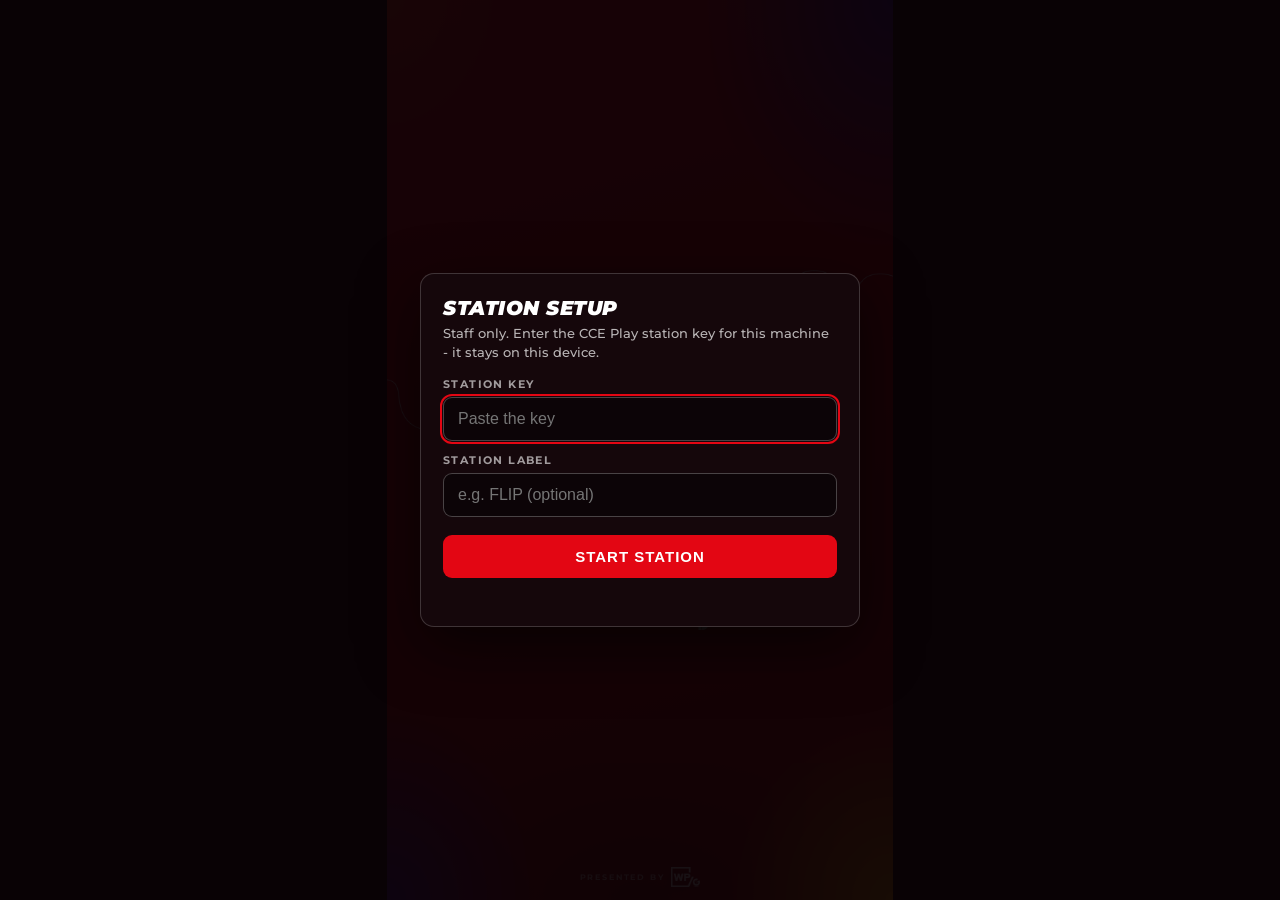
<file: flip-match/index.html>
<!DOCTYPE html>
<html lang="en">
<head>
<meta charset="UTF-8">
<meta name="viewport" content="width=device-width, initial-scale=1.0, maximum-scale=1.0, user-scalable=no">
<title>Flip Match</title>
<link rel="icon" href="data:image/svg+xml,%3Csvg xmlns='http://www.w3.org/2000/svg' viewBox='0 0 64 64'%3E%3Crect width='64' height='64' rx='12' fill='%23e30613'/%3E%3Crect x='8' y='8' width='48' height='48' rx='8' fill='none' stroke='%23fff' stroke-width='4'/%3E%3Ctext x='32' y='44' text-anchor='middle' font-family='Montserrat,Arial Black,sans-serif' font-weight='900' font-style='italic' font-size='32' fill='%23fff'%3E?%3C/text%3E%3C/svg%3E">
<!-- non-blocking font load: the game runs on system fonts until Montserrat arrives -->
<link rel="stylesheet" media="print" onload="this.media='all'"
      href="cdn/fonts/montserrat.css">
<style>
  /* ---- WP Gaming deck palette (DigiCon 2026 proposal) ---- */
  :root {
    --red: #e30613;
    --red-bright: #f0101c;
    --red-deep: #b10000;
    --red-dark: #7a0000;
    --amber: #ffb300;
    --amber-soft: #ffd166;
    --blue: #1c1fd6;
    --violet: #6a1bb8;
    --ink: #0b0b0b;
    --text: #ffffff;
    --dim: rgba(255, 255, 255, 0.72);
    --accent: #ffffff;           /* hover ring / cursor */
    --glow: var(--amber);        /* matched pair glow */
    --card-face-bg: #0b0b0b;     /* overridden from the admin's "Card face colour" */
    --card-back-bg: #b40008;
    --ok: #4ade80;
    --warn: #ffb300;
    --bad: #ffb4b4;
  }

  * { margin: 0; padding: 0; box-sizing: border-box; }

  html, body {
    height: 100%;
    overflow: hidden;
    background: #000;
    color: var(--text);
    font-family: 'Montserrat', 'Segoe UI', Arial, sans-serif;
    user-select: none;
    -webkit-user-select: none;
    -webkit-touch-callout: none;
    -webkit-tap-highlight-color: transparent;
    touch-action: manipulation;
  }

  body {
    display: flex;
    align-items: center;
    justify-content: center;
  }

  /* fluid red gradient with the deck's blue / amber corner blobs */
  .deck-bg {
    background:
      radial-gradient(55% 40% at 100% 0%, rgba(28, 31, 214, 0.85) 0%, rgba(28, 31, 214, 0) 70%),
      radial-gradient(42% 30% at 0% 100%, rgba(40, 20, 210, 0.85) 0%, rgba(40, 20, 210, 0) 70%),
      radial-gradient(50% 32% at 100% 100%, rgba(255, 179, 0, 0.95) 0%, rgba(255, 179, 0, 0) 65%),
      radial-gradient(30% 22% at 0% 0%, rgba(255, 140, 0, 0.3) 0%, rgba(255, 140, 0, 0) 70%),
      radial-gradient(70% 26% at 50% 100%, rgba(70, 0, 0, 0.55) 0%, rgba(70, 0, 0, 0) 70%),
      linear-gradient(165deg, var(--red-bright) 0%, #d40009 40%, var(--red-deep) 100%);
  }

  /* Portrait-fit: a 9:16 stage that fills a portrait TV and letterboxes
     elsewhere. font-size is the shared UI scale unit (set from the real pixel
     width in JS); every size below is in em so the whole UI scales together. */
  #stage {
    position: relative;
    width: min(100vw, calc(100vh * 9 / 16));
    height: min(100vh, calc(100vw * 16 / 9));
    font-size: 16px;
    display: flex;
    flex-direction: column;
    overflow: hidden;
  }
  /* deck motifs: crimson waves, thin white outline waves, rings, dot grids
     (SVG built in JS as --waves) + a soft vignette */
  #stage::before {
    content: '';
    position: absolute;
    inset: 0;
    pointer-events: none;
    background:
      radial-gradient(circle at 50% 50%, transparent 60%, rgba(60, 0, 0, 0.35) 100%),
      var(--waves, none) center / cover no-repeat;
  }

  .hidden { display: none !important; }

  /* ---- HUD ---- */
  #hud {
    position: relative;
    z-index: 2;
    height: 5.8em;
    padding: 0 1.4em;
    display: flex;
    align-items: center;
    gap: 0.8em;
  }
  #hudMark {
    height: 2.5em;
    max-width: 7em;
    object-fit: contain;
    filter: drop-shadow(0 0.15em 0.4em rgba(0, 0, 0, 0.35));
  }
  #hudTitle {
    flex: 1;
    min-width: 0;
    font-weight: 900;
    font-style: italic;
    font-size: 1.5em;
    letter-spacing: 0.02em;
    text-transform: uppercase;
    white-space: nowrap;
    overflow: hidden;
    text-overflow: ellipsis;
    text-shadow: 0 0.08em 0.4em rgba(0, 0, 0, 0.35);
  }
  /* beside a player / FREE PLAY chip the title steps down instead of truncating */
  #hudPlayer:not(.hidden) + #hudTitle { font-size: 1.15em; }
  .hud-stats {
    display: flex;
    gap: 1.6em;
    background: rgba(0, 0, 0, 0.55);
    border: 1px solid rgba(255, 255, 255, 0.14);
    border-radius: 0.7em;
    padding: 0.4em 1.1em;
    box-shadow: 0 0.3em 0.9em rgba(60, 0, 0, 0.35);
    backdrop-filter: blur(6px);
    -webkit-backdrop-filter: blur(6px);
  }
  .stat { text-align: center; }
  .stat-label {
    font-size: 0.6em;
    font-weight: 800;
    letter-spacing: 0.18em;
    text-transform: uppercase;
    color: var(--dim);
  }
  .stat-value {
    font-weight: 900;
    font-style: italic;
    font-size: 1.6em;
    line-height: 1.15;
    color: #fff;
    font-variant-numeric: tabular-nums;
    min-width: 2.6em;
  }

  /* ---- board ---- */
  #board {
    position: relative;
    z-index: 1;
    flex: 1;
    min-height: 0;
    padding: 0.5em 1.2em;
    display: flex;
    align-items: center;
    justify-content: center;
  }
  #grid {
    display: flex;
    flex-wrap: wrap;
    justify-content: center;
    gap: var(--gap, 0.5em);
    width: var(--grid-w, auto);
    max-width: 100%;
  }

  .card {
    position: relative;
    width: var(--card, 6em);
    height: var(--card, 6em);
    perspective: 1200px;
    cursor: pointer;
    animation: dealIn 0.45s cubic-bezier(0.2, 0.8, 0.2, 1) both;
    animation-delay: calc(var(--i, 0) * var(--deal-ms, 28ms));   /* --deal-ms set per round from TIMING */
  }
  /* once dealt, drop the animation so the shuffle can drive transform directly */
  .card.is-dealt { animation: none; }
  @keyframes dealIn {
    from { opacity: 0; transform: translateY(1em) scale(0.85); }
    to   { opacity: 1; transform: none; }
  }
  .card-inner {
    position: relative;
    width: 100%;
    height: 100%;
    transform-style: preserve-3d;
    -webkit-transform-style: preserve-3d;
    transition: transform 0.45s cubic-bezier(0.2, 0.7, 0.2, 1);
    will-change: transform;
  }
  .card.is-flipped .card-inner { transform: rotateY(180deg); }
  @media (hover: hover) {
    .card:not(.is-flipped):hover .card-inner { transform: translateY(-3%) rotateY(0deg); }
  }

  .face {
    position: absolute;
    inset: 0;
    backface-visibility: hidden;
    -webkit-backface-visibility: hidden;
  }
  /* radius / clipping live on an inner box, not on the 3D-transformed face
     (WebKit drops backface-visibility when the transformed box also clips) */
  .face .clip {
    width: 100%;
    height: 100%;
    border-radius: 11%;
    overflow: hidden;
    box-shadow: 0 0.4em 1em rgba(60, 0, 0, 0.5);
    display: flex;
    align-items: center;
    justify-content: center;
    transition: box-shadow 0.15s;
  }
  #grid.is-shuffling .face .clip { box-shadow: 0 0.6em 1.6em rgba(40, 0, 0, 0.6); }
  .face img {
    width: 100%;
    height: 100%;
    display: block;
    pointer-events: none;
  }
  .face-back .clip { background: var(--card-back-bg); }
  .face-back img { object-fit: cover; }
  .face-front { transform: rotateY(180deg); }
  /* thin white inset ring so a dark face still reads as a card on the red board */
  .face-front .clip {
    background: var(--card-face-bg);
    box-shadow: inset 0 0 0 0.14em rgba(255, 255, 255, 0.9), 0 0.3em 0.9em rgba(60, 0, 0, 0.5);
  }
  .face-front img { object-fit: contain; padding: 8%; }

  /* hand cursor hovering a face-down card */
  .card.is-hover:not(.is-flipped) .card-inner { transform: translateY(-3%) rotateY(0deg); }
  .card.is-hover:not(.is-flipped) .face-back .clip {
    box-shadow:
      0 0 0 0.16em var(--accent),
      0 0 1.4em rgba(255, 255, 255, 0.7),
      0 0.3em 0.9em rgba(60, 0, 0, 0.5);
  }

  .card.is-matched { pointer-events: none; }
  .card.is-matched .face-front .clip {
    box-shadow:
      inset 0 0 0 0.14em rgba(255, 255, 255, 0.9),
      0 0 0 0.16em var(--glow),
      0 0 1.4em rgba(255, 179, 0, 0.8),
      0 0.3em 0.9em rgba(60, 0, 0, 0.5);
    animation: matchPop 0.5s cubic-bezier(0.2, 0.9, 0.3, 1.4);
  }
  @keyframes matchPop {
    0%   { transform: scale(1); }
    40%  { transform: scale(1.08); }
    100% { transform: scale(1); }
  }

  /* ---- footer strip: [camera preview] tagline [camera badge] ---- */
  #footer {
    position: relative;
    z-index: 2;
    height: 6.6em;
    display: flex;
    align-items: center;
    gap: 1em;
    padding: 0 1.2em;
  }
  .footer-side { width: 8.4em; flex: none; }
  #tagline {
    flex: 1;
    min-width: 0;
    text-align: center;
    font-size: 0.8em;
    font-weight: 800;
    font-style: italic;
    letter-spacing: 0.2em;
    text-transform: uppercase;
    color: var(--dim);
    white-space: nowrap;
    overflow: hidden;
    text-overflow: ellipsis;
    transition: color 0.2s;
  }
  #tagline.is-intro {
    color: #fff;
    font-size: 1.15em;
    letter-spacing: 0.14em;
    text-shadow: 0 0 0.6em rgba(255, 255, 255, 0.6);
    animation: introPulse 0.9s ease-in-out infinite;
  }
  @keyframes introPulse { 0%, 100% { opacity: 1; } 50% { opacity: 0.55; } }
  /* the left spacer only balances the camera preview; without a preview the
     intro label gets that room instead of truncating ("GO! FIND T…") */
  .footer-side.spacer { display: none; }
  #stage.has-pip .footer-side.spacer { display: block; }
  #camBadge {
    display: flex;
    align-items: center;
    justify-content: center;
    gap: 0.5em;
    font-size: 0.58em;
    font-weight: 800;
    letter-spacing: 0.14em;
    text-transform: uppercase;
    color: var(--dim);
    white-space: nowrap;
    background: rgba(0, 0, 0, 0.55);
    border: 1px solid rgba(255, 255, 255, 0.14);
    border-radius: 999px;
    padding: 0.55em 1em;
    width: auto;
    min-width: 8.4em;
    justify-self: end;
  }
  #camBadge::before {
    content: '';
    width: 0.9em;
    height: 0.9em;
    border-radius: 50%;
    background: #8b8b8b;
    box-shadow: 0 0 0.6em currentColor;
    flex: none;
  }
  #camBadge.on { color: var(--ok); }
  #camBadge.on::before { background: var(--ok); }
  #camBadge.off { color: var(--bad); }
  #camBadge.off::before { background: var(--bad); }
  #camBadge.loading { color: var(--warn); }
  #camBadge.loading::before { background: var(--warn); animation: blink 1s ease-in-out infinite; }
  @keyframes blink { 0%, 100% { opacity: 1; } 50% { opacity: 0.25; } }

  /* mirrored webcam preview; sits above the overlay screens so players can
     line themselves up before the round starts */
  #camPip {
    position: absolute;
    left: 1.2em;
    bottom: 0.7em;
    width: 8.4em;
    height: 6.3em;           /* 4:3, same as the 640x480 capture: no cropping */
    z-index: 25;
    border-radius: 0.6em;
    overflow: hidden;
    border: 0.12em solid rgba(255, 255, 255, 0.8);
    box-shadow: 0 0.3em 1em rgba(60, 0, 0, 0.55);
    background: #000;
  }
  #camPip video, #camPip canvas {
    position: absolute;
    inset: 0;
    width: 100%;
    height: 100%;
    object-fit: cover;
    display: block;
  }
  #camPip video { transform: scaleX(-1); }

  /* ---- hand cursor (dwell ring) ---- */
  #handCursor {
    position: absolute;
    left: 0;
    top: 0;
    width: 3.8em;
    height: 3.8em;
    margin: -1.9em 0 0 -1.9em;
    z-index: 26;
    pointer-events: none;
    will-change: transform;
  }
  .cursor-inner {
    position: relative;
    width: 100%;
    height: 100%;
    transition: transform 0.12s;
  }
  #handCursor.is-over .cursor-inner { transform: scale(1.15); }
  .cursor-inner.is-fire { animation: cursorFire 0.3s ease; }
  @keyframes cursorFire {
    0%   { transform: scale(1.15); }
    50%  { transform: scale(1.5); }
    100% { transform: scale(1); }
  }
  #handCursor svg {
    position: absolute;
    inset: 0;
    width: 100%;
    height: 100%;
    transform: rotate(-90deg);
    filter: drop-shadow(0 0 0.3em rgba(255, 255, 255, 0.8));
  }
  #handCursor .ring-bg { fill: rgba(11, 11, 11, 0.45); stroke: rgba(255, 255, 255, 0.55); stroke-width: 5; }
  #handCursor .ring { fill: none; stroke: #fff; stroke-width: 9; stroke-linecap: round; stroke-dasharray: 264; stroke-dashoffset: 264; }
  #handCursor .dot {
    position: absolute;
    left: 50%;
    top: 50%;
    width: 0.9em;
    height: 0.9em;
    margin: -0.45em 0 0 -0.45em;
    border-radius: 50%;
    background: var(--red);
    border: 0.12em solid #fff;
    box-shadow: 0 0 0.6em rgba(255, 255, 255, 0.8);
    transition: transform 0.12s, background-color 0.12s;
  }
  /* fist recognised: the dot swells and turns amber so the player knows it registered */
  #handCursor.is-fist .dot { background: #ffb300; transform: scale(1.5); }
  #handCursor.is-fist .ring-bg { stroke: rgba(255, 179, 0, 0.85); }

  /* ---- overlay screens ---- */
  .screen {
    position: absolute;
    inset: 0;
    z-index: 20;
    display: flex;
    flex-direction: column;
    align-items: center;
    justify-content: center;
    text-align: center;
    padding: 2em;
    animation: fadeIn 0.3s ease both;
  }
  @keyframes fadeIn { from { opacity: 0; } to { opacity: 1; } }

  /* PLUG & PLAY hero: the art carries the deck's white outline waves, which
     run edge to edge on the artboard, so it is sized past the screen padding */
  .screen-logo {
    width: calc(100% + 4em);
    max-width: none;
    max-height: 30%;
    object-fit: contain;
    flex: none;
    filter: drop-shadow(0 0.4em 1em rgba(60, 0, 0, 0.45));
    margin-bottom: 0.1em;
  }
  /* deck wordmark: upright, wide-tracked black caps */
  .screen-title {
    font-weight: 900;
    font-style: normal;
    font-size: 3.6em;
    line-height: 1;
    letter-spacing: 0.06em;
    text-indent: 0.06em;
    text-transform: uppercase;
    color: #fff;
    text-shadow: 0 0.06em 0.5em rgba(60, 0, 0, 0.45);
    max-width: 100%;
    overflow-wrap: anywhere;
  }
  .screen-tagline {
    margin-top: 0.7em;
    font-size: 1.05em;
    font-weight: 800;
    font-style: italic;
    letter-spacing: 0.2em;
    text-transform: uppercase;
    color: var(--amber-soft);
    max-width: 100%;
    overflow-wrap: anywhere;
  }
  .cta {
    margin-top: 1.6em;
    font-family: inherit;
    font-weight: 900;
    font-style: italic;
    font-size: 1.7em;
    letter-spacing: 0.08em;
    text-transform: uppercase;
    color: var(--red);
    background: #fff;
    border: none;
    border-radius: 999px;
    padding: 0.6em 2.6em;
    cursor: pointer;
    box-shadow: 0 0 1.4em rgba(255, 255, 255, 0.55), 0 0.3em 0 rgba(90, 0, 0, 0.45);
    animation: pulse 1.6s ease-in-out infinite;
    transition: transform 0.15s;
  }
  .cta:active { transform: scale(0.96); animation: none; }
  .cta.is-hover {
    animation: none;
    transform: scale(1.1);
    box-shadow: 0 0 2.6em rgba(255, 255, 255, 0.95), 0 0.3em 0 rgba(90, 0, 0, 0.45);
  }
  /* free trial: a quieter outline button under START / the QR */
  #trialBtn {
    margin-top: 1em;
    font-size: 1em;
    color: #fff;
    background: transparent;
    border: 0.14em solid #fff;
    box-shadow: none;
    animation: none;
  }
  @keyframes pulse {
    0%, 100% { transform: scale(1); box-shadow: 0 0 1.2em rgba(255, 255, 255, 0.45), 0 0.3em 0 rgba(90, 0, 0, 0.45); }
    50%      { transform: scale(1.05); box-shadow: 0 0 2.2em rgba(255, 255, 255, 0.9), 0 0.3em 0 rgba(90, 0, 0, 0.45); }
  }
  .screen-hint {
    margin-top: 1.6em;
    font-size: 0.85em;
    font-weight: 700;
    letter-spacing: 0.12em;
    text-transform: uppercase;
    color: var(--dim);
    max-width: 90%;
    line-height: 1.6;
  }
  #startHint {
    margin-top: 1.3em;
    font-size: 0.72em;
    letter-spacing: 0.18em;
    color: rgba(255, 255, 255, 0.92);
    text-shadow: 0 0.1em 0.5em rgba(60, 0, 0, 0.5);
  }
  /* WP/CONNECT x DigiConX lock-up under the hint (deck start screen) */
  .start-wordmark {
    width: 58%;
    height: auto;
    margin-top: 1.9em;
    filter: drop-shadow(0 0.15em 0.5em rgba(60, 0, 0, 0.45));
  }
  #startScreen { cursor: pointer; }
  .presented {
    position: absolute;
    left: 0;
    right: 0;
    bottom: 1.6em;
    display: flex;
    align-items: center;
    justify-content: center;
    gap: 0.7em;
    font-size: 0.62em;
    font-weight: 700;
    letter-spacing: 0.22em;
    text-transform: uppercase;
    color: var(--dim);
  }
  .presented img {
    height: 2.4em;
    max-width: 8em;
    object-fit: contain;
    filter: drop-shadow(0 0.15em 0.4em rgba(60, 0, 0, 0.4));
  }
  #resultScreen {
    /* translucent so the finished board glows behind the result */
    background: radial-gradient(circle at 50% 35%, rgba(150, 0, 8, 0.9) 0%, rgba(80, 0, 0, 0.94) 70%);
  }

  .result-kicker {
    font-weight: 900;
    font-style: italic;
    font-size: 3.2em;
    line-height: 1;
    letter-spacing: 0.01em;
    text-transform: uppercase;
    color: #fff;
    text-shadow: 0 0 0.4em rgba(255, 255, 255, 0.35), 0 0.06em 0.5em rgba(60, 0, 0, 0.5);
  }
  .result-stats {
    display: flex;
    gap: 2.6em;
    margin-top: 1.4em;
    background: rgba(11, 11, 11, 0.55);
    border-radius: 0.8em;
    padding: 0.6em 1.8em;
  }
  .result-stats .stat-value {
    font-size: 3.2em;
    min-width: 0;
    color: #fff;
  }
  .result-stats .stat-label { font-size: 0.8em; }
  #resultBest {
    margin-top: 1.2em;
    font-size: 1em;
    font-weight: 800;
    font-style: italic;
    letter-spacing: 0.16em;
    text-transform: uppercase;
    color: var(--amber-soft);
    min-height: 1.4em;
  }
  #resultBest.is-new { color: var(--amber); text-shadow: 0 0 0.6em rgba(255, 179, 0, 0.7); }

  #loadingScreen {
    font-weight: 900;
    font-style: italic;
    font-size: 1.6em;
    letter-spacing: 0.2em;
    color: var(--dim);
    z-index: 40;
  }

  #confetti {
    position: absolute;
    inset: 0;
    width: 100%;
    height: 100%;
    pointer-events: none;
    z-index: 30;
  }

  /* ---------- CCE Play station (see station.js) ---------- */
  #hudPlayer {
    display: flex;
    align-items: center;
    gap: 0.4em;
    max-width: 11em;
    padding: 0.35em 0.8em;
    border-radius: 999px;
    background: rgba(0, 0, 0, 0.42);
    border: 1px solid rgba(255, 255, 255, 0.28);
    font-weight: 900;
    font-size: 0.72em;
    letter-spacing: 0.06em;
    text-transform: uppercase;
    color: #fff;
  }
  #hudPlayer::before {
    content: '';
    width: 0.5em;
    height: 0.5em;
    border-radius: 50%;
    background: var(--ok);
    box-shadow: 0 0 0.6em var(--ok);
    flex: none;
  }
  #hudPlayerName {
    overflow: hidden;
    text-overflow: ellipsis;
    white-space: nowrap;
  }

  #stationPanel {
    margin-top: 1.6em;
    display: flex;
    flex-direction: column;
    align-items: center;
    gap: 0.9em;
    max-width: 20em;
  }
  #stationQr {
    width: 11em;
    padding: 0.7em;
    border-radius: 0.8em;
    background: #fff;
    box-shadow: 0 0.4em 1.4em rgba(0, 0, 0, 0.4);
    line-height: 0;
  }
  /* The encoder emits one canvas pixel per module - never smooth it, phones
     lock on far faster against crisp edges. */
  #stationQr canvas {
    width: 100%;
    height: auto;
    image-rendering: pixelated;
  }
  #stationMsg {
    font-weight: 800;
    font-size: 0.95em;
    line-height: 1.35;
    letter-spacing: 0.04em;
    text-align: center;
    white-space: pre-line;
    color: var(--text);
    text-shadow: 0 0.1em 0.5em rgba(0, 0, 0, 0.5);
  }
  #stationMsg.is-warn { color: var(--warn); }
  #stationSave {
    margin-top: 0.6em;
    min-height: 1.2em;
    font-weight: 700;
    letter-spacing: 0.05em;
  }
  #stationSave.is-bad { color: var(--bad); }
</style>
</head>
<body>

<div id="stage" class="deck-bg">
  <div id="hud">
    <img id="hudMark" alt="" draggable="false">
    <div id="hudPlayer" class="hidden"><span id="hudPlayerName"></span></div>
    <div id="hudTitle">FLIP MATCH</div>
    <div class="hud-stats">
      <div class="stat">
        <div class="stat-label" id="hudMovesLabel">MOVES</div>
        <div class="stat-value" id="hudMoves">0</div>
      </div>
      <div class="stat">
        <div class="stat-label" id="hudTimeLabel">TIME</div>
        <div class="stat-value" id="hudTime">00:00</div>
      </div>
    </div>
  </div>

  <div id="board">
    <div id="grid"></div>
  </div>

  <div id="footer">
    <div class="footer-side spacer"></div>
    <div id="tagline"></div>
    <div id="camBadge" class="footer-side loading">LOADING…</div>
  </div>

  <div id="camPip" class="hidden">
    <video id="camVideo" autoplay playsinline muted></video>
    <canvas id="camOverlay"></canvas>
  </div>

  <div id="handCursor" class="hidden">
    <div class="cursor-inner">
      <svg viewBox="0 0 100 100" aria-hidden="true">
        <circle class="ring-bg" cx="50" cy="50" r="42"></circle>
        <circle class="ring" cx="50" cy="50" r="42"></circle>
      </svg>
      <div class="dot"></div>
    </div>
  </div>

  <div id="startScreen" class="screen deck-bg hidden">
    <img id="startLogo" class="screen-logo" alt="" draggable="false">
    <h1 id="startTitle" class="screen-title">FLIP MATCH</h1>
    <div id="startTagline" class="screen-tagline"></div>
    <div id="stationPanel" class="hidden">
      <div id="stationQr"></div>
      <div id="stationMsg"></div>
    </div>
    <button id="startBtn" class="cta" type="button">START</button>
    <button id="trialBtn" class="cta hidden" type="button">FREE TRIAL &middot; NOT SAVED</button>
    <div id="startHint" class="screen-hint"></div>
    <img class="start-wordmark" src="assets/wpc%20x%20digicon.png" alt="WP/Connect x DigiConX" draggable="false">
    <div class="presented"><span id="presentedLabel">PRESENTED BY</span><img id="startMark" alt="" draggable="false"></div>
  </div>

  <div id="resultScreen" class="screen hidden">
    <div id="resultKicker" class="result-kicker">ALL MATCHED!</div>
    <div class="result-stats">
      <div class="stat">
        <div class="stat-label" id="resultMovesLabel">MOVES</div>
        <div class="stat-value" id="resultMoves">0</div>
      </div>
      <div class="stat">
        <div class="stat-label" id="resultTimeLabel">TIME</div>
        <div class="stat-value" id="resultTime">00:00</div>
      </div>
    </div>
    <div id="resultBest"></div>
    <div id="stationSave" class="screen-hint"></div>
    <button id="playAgainBtn" class="cta" type="button">PLAY AGAIN</button>
    <div id="resultCountdown" class="screen-hint"></div>
  </div>

  <div id="loadingScreen" class="screen deck-bg">LOADING…</div>

  <canvas id="confetti"></canvas>
</div>

<script>
  // ?trial=1 (what trial.html opens): free play with no QR and no server.
  // The network station script is swapped for a stub that never posts.
  document.write(
    '<script src="' +
      (new URLSearchParams(location.search).has('trial') ? 'station-trial.js' : 'station.js') +
      '"><' + '/script>'
  );
</script>
<script src="store.js"></script>
<script>
(function () {
'use strict';

/* =========================================================================
   >>> GAME CONFIG — copy, timing, layout and hand-tracking tunables.     <<<
   >>> Card art, title, tagline and preview time come from admin.html.   <<<
   >>> Colours are the CSS variables in :root at the top of the page.    <<<
   URL switches: ?input=mouse (mouse drives the hand cursor, no camera;
                 holding the left button = fist), ?input=touch (no camera,
                 no cursor), ?dwell=600 (ms a fist is held before it fires),
                 ?curl=1.0 (fist strictness, see HAND.CURL_RATIO),
                 ?near=0.05 (min hand size = how close a player must stand)
   ========================================================================= */
const COPY = {
  start: 'START',
  startHintHand: 'MAKE A FIST OVER START · THEN FIST OVER A CARD TO FLIP IT',
  startHintTouch: 'TAP TO START · FLIP TWO CARDS, MATCH EVERY PAIR',
  presentedBy: 'PRESENTED BY',
  introMemorize: 'MEMORIZE THE PAIRS!',
  introShuffle: 'SHUFFLING…',
  introGo: 'GO! FIND THE PAIRS',
  win: 'ALL MATCHED!',
  playAgain: 'PLAY AGAIN',
  moves: 'MOVES',
  time: 'TIME',
  newBest: 'NEW BEST TIME!',
  best: 'BEST {time} · {moves} MOVES',
  backToStart: 'BACK TO START IN {s}s',
  cam: {
    loading: 'LOADING…',
    camera: 'STARTING CAMERA…',
    on: 'HAND CONTROL ON',
    off: 'CAMERA OFF · TAP TO PLAY',
    blocked: 'CAMERA BLOCKED · TAP TO PLAY',
    none: 'NO CAMERA · TAP TO PLAY',
    mouse: 'MOUSE MODE'
  }
};
const TIMING = {
  FLIP_MS: 450,             // keep in sync with .card-inner transition
  MISMATCH_MS: 850,         // how long two wrong cards stay face-up
  RESULT_DELAY_MS: 900,     // pause after the last match before the result screen
  IDLE_RESET_MS: 30000,     // result screen -> start screen
  PLAY_IDLE_MS: 90000,      // no tap during play -> start screen (0 = off). Station: a claimed player who
                            // walks off mid-round must hand the machine back (showStart() voids the session);
                            // hand-tracking dwell needs the headroom. Root flip-match keeps this at 0.
  DEAL_STAGGER_MS: 28,      // per-card deal delay (capped so a 64-card deal still finishes in ~DEAL_MAX_MS)
  DEAL_MAX_MS: 1200,
  INTRO_FLIP_STAGGER_MS: 22,// wave of face-down flips after the preview (capped by FLIP_WAVE_MAX_MS)
  FLIP_WAVE_MAX_MS: 1000,
  SHUFFLE_PASSES: 3,        // visible reshuffles; the last one is the real layout
  SHUFFLE_PASS_MS: 420,
  INTRO_GO_MS: 1400         // how long "GO!" stays in the footer
};
// board size (columns x rows) comes from the admin: FlipStore.BOARDS / settings.board
const CONFETTI_COLORS = ['#ffffff', '#ffb300', '#ffd166', '#ff5560', '#1c1fd6', '#c4b5fd'];
const HAND = {
  DWELL_MS: 500,         // hold a FIST over a card / button this long to activate it
  COOLDOWN_MS: 450,      // after an activation, ignore targets briefly
  LOST_MS: 380,          // no detection for this long = hand gone (dropout tolerance)
  MIN_SIZE: 0.045,       // palm size as a fraction of the frame; smaller = too far away / bystander
  MARGIN: 0.14,          // camera frame margin: 0.14..0.86 of the frame maps to the full stage
  SMOOTH: 0.35,          // cursor smoothing (0..1, higher = snappier, more jitter)
  MAX_HANDS: 4,
  // The FIST is the trigger (Sep 2026): an open hand only moves the cursor.
  // A finger counts as curled when its tip sits closer to the wrist than its
  // middle (PIP) joint does, times CURL_RATIO (raise it to accept a looser
  // fist, lower it to demand a tighter one). FIST_FINGERS of the four
  // non-thumb fingers curled = a fist, seen for FIST_ON_FRAMES camera frames
  // before it counts (a one-frame flicker never fires) and open for
  // FIST_OFF_FRAMES before it releases.
  CURL_RATIO: 1.0,
  FIST_FINGERS: 3,
  FIST_ON_FRAMES: 3,
  FIST_OFF_FRAMES: 4,
  VIDEO: { width: { ideal: 640 }, height: { ideal: 480 }, facingMode: 'user' },
  VISION_URL: './cdn/tasks-vision',
  MODEL_URL: './cdn/models/hand_landmarker.task'
};
// deck motifs drawn over the gradient: crimson waves, white outline waves, rings, dot grids
const BACKDROP_SVG =
  "<svg xmlns='http://www.w3.org/2000/svg' viewBox='0 0 1080 1920' preserveAspectRatio='xMidYMid slice'>" +
  "<path d='M0 0H780C660 160 430 220 300 340S70 480 0 540Z' fill='#8a0000' opacity='.5'/>" +
  "<path d='M0 1560C260 1440 420 1720 700 1640S980 1500 1080 1560V1920H0Z' fill='#7a0000' opacity='.55'/>" +
  "<path d='M540 660C660 640 740 500 880 450S1020 400 1120 380' fill='none' stroke='#fff' stroke-opacity='.3' stroke-width='3'/>" +
  "<path d='M-40 1620C200 1560 330 1700 600 1640S900 1520 1120 1600' fill='none' stroke='#fff' stroke-opacity='.24' stroke-width='3'/>" +
  "<circle cx='1010' cy='1720' r='190' fill='none' stroke='#fff' stroke-opacity='.35' stroke-width='3'/>" +
  "<circle cx='1010' cy='1720' r='115' fill='none' stroke='#fff' stroke-opacity='.25' stroke-width='2'/>" +
  "<circle cx='-30' cy='760' r='210' fill='none' stroke='#fff' stroke-opacity='.28' stroke-width='3'/>" +
  "<g fill='#fff' fill-opacity='.75'>" +
  "<circle cx='150' cy='600' r='4'/><circle cx='168' cy='600' r='4'/><circle cx='186' cy='600' r='4'/>" +
  "<circle cx='150' cy='618' r='4'/><circle cx='168' cy='618' r='4'/><circle cx='186' cy='618' r='4'/>" +
  "<circle cx='150' cy='636' r='4'/><circle cx='168' cy='636' r='4'/><circle cx='186' cy='636' r='4'/>" +
  "<circle cx='890' cy='1290' r='4'/><circle cx='908' cy='1290' r='4'/><circle cx='926' cy='1290' r='4'/>" +
  "<circle cx='890' cy='1308' r='4'/><circle cx='908' cy='1308' r='4'/><circle cx='926' cy='1308' r='4'/>" +
  "<circle cx='890' cy='1326' r='4'/><circle cx='908' cy='1326' r='4'/><circle cx='926' cy='1326' r='4'/>" +
  "</g></svg>";

const QS = new URLSearchParams(location.search);
const INPUT_MODE = QS.get('input') === 'mouse' ? 'mouse' : (QS.get('input') === 'touch' ? 'touch' : 'camera');
if (QS.get('dwell')) HAND.DWELL_MS = Math.max(200, Number(QS.get('dwell')) || HAND.DWELL_MS);
if (QS.get('near')) HAND.MIN_SIZE = Number(QS.get('near')) || HAND.MIN_SIZE;
if (QS.get('curl')) HAND.CURL_RATIO = Number(QS.get('curl')) || HAND.CURL_RATIO;
// Free play (trial.html): no QR, no key, nothing saved. See station-trial.js.
const TRIAL = QS.has('trial');

/* ---------- dom ---------- */
const $ = (id) => document.getElementById(id);
const stage = $('stage');
const board = $('board');
const grid = $('grid');
const hudMark = $('hudMark');
const hudTitle = $('hudTitle');
const hudMoves = $('hudMoves');
const hudTime = $('hudTime');
const taglineEl = $('tagline');
const startScreen = $('startScreen');
const startLogo = $('startLogo');
const startTitle = $('startTitle');
const startTagline = $('startTagline');
const startBtn = $('startBtn');
const trialBtn = $('trialBtn');
const startHint = $('startHint');
const startMark = $('startMark');
const resultScreen = $('resultScreen');
const resultMoves = $('resultMoves');
const resultTime = $('resultTime');
const resultBest = $('resultBest');
const resultCountdown = $('resultCountdown');
const playAgainBtn = $('playAgainBtn');
const hudPlayer = $('hudPlayer');
const hudPlayerName = $('hudPlayerName');
const stationPanel = $('stationPanel');
const stationQr = $('stationQr');
const stationMsg = $('stationMsg');
const stationSave = $('stationSave');
const loadingScreen = $('loadingScreen');
const confettiCanvas = $('confetti');
const camPip = $('camPip');
const camVideo = $('camVideo');
const camOverlay = $('camOverlay');
const camBadge = $('camBadge');
const cursorEl = $('handCursor');
const cursorInner = cursorEl.querySelector('.cursor-inner');
const cursorRing = cursorEl.querySelector('.ring');

stage.style.setProperty('--waves', 'url("data:image/svg+xml;charset=utf-8,' + encodeURIComponent(BACKDROP_SVG) + '")');
startBtn.textContent = COPY.start;
$('presentedLabel').textContent = COPY.presentedBy;
$('resultKicker').textContent = COPY.win;
playAgainBtn.textContent = COPY.playAgain;
$('hudMovesLabel').textContent = COPY.moves;
$('hudTimeLabel').textContent = COPY.time;
$('resultMovesLabel').textContent = COPY.moves;
$('resultTimeLabel').textContent = COPY.time;

/* ---------- state ---------- */
const state = {
  phase: 'loading',      // loading | start | intro | play | won
  deck: [],
  first: null,
  second: null,
  lock: false,
  moves: 0,
  matched: 0,
  startedAt: 0,
  elapsedMs: 0,
  timerId: null,
  mismatchId: null,
  matchGlowId: null,
  resultId: null,
  idleId: null,
  countdownId: null,
  playIdleId: null,
  introIds: new Set(),   // timeouts owned by the reveal/flip/shuffle intro
  introToken: null,      // identity of the running intro; replaced to cancel it
  best: null             // { ms, moves, pairs } — this browser session only
};
let config = null;
let assets = null;
let pendingConfig = null;

const show = (el) => el.classList.remove('hidden');
const hide = (el) => el.classList.add('hidden');
const pad2 = (n) => (n < 10 ? '0' : '') + n;
function formatTime(ms) {
  const s = Math.floor(ms / 1000);
  return pad2(Math.floor(s / 60)) + ':' + pad2(s % 60);
}
function shuffle(arr) {
  for (let i = arr.length - 1; i > 0; i--) {
    const j = Math.floor(Math.random() * (i + 1));
    const t = arr[i]; arr[i] = arr[j]; arr[j] = t;
  }
  return arr;
}
// a cancellable delay: cleared by clearAllTimers, checked via the intro token
function wait(ms) {
  return new Promise((resolve) => {
    const id = setTimeout(() => { state.introIds.delete(id); resolve(); }, ms);
    state.introIds.add(id);
  });
}
function later(fn, ms) {
  const id = setTimeout(() => { state.introIds.delete(id); fn(); }, ms);
  state.introIds.add(id);
}

/* ---------- config / assets ---------- */
function applyConfig(cfg) {
  if (assets) assets.revoke();
  config = cfg;
  assets = FlipStore.resolveAssets(cfg);
  const s = cfg.settings;
  document.title = TRIAL ? s.title + ' \u2014 TRIAL (nothing saved)' : s.title;
  hudTitle.textContent = s.title;
  startTitle.textContent = s.title;
  startTagline.textContent = s.tagline;
  // the start screen carries the WP/CONNECT x DigiConX lock-up art, so the
  // text tagline only shows there when staff changed it to something else
  startTagline.classList.toggle('hidden', s.tagline === FlipStore.DEFAULTS.tagline);
  if (!taglineEl.classList.contains('is-intro')) taglineEl.textContent = s.tagline;
  hudMark.src = assets.mark;
  startMark.src = assets.mark;
  startLogo.src = assets.logo;
  stage.style.setProperty('--card-face-bg', s.faceColor);
  if (state.best && state.best.key !== bestKey(s)) state.best = null;
}

// session best is only comparable within the same board + image count
function bestKey(s) { return s.board + '/' + s.images; }
function boardInfo() { return FlipStore.boardOf(config.settings.board); }

function applyPendingConfig() {
  if (!pendingConfig) return;
  applyConfig(pendingConfig);
  pendingConfig = null;
}

let reloading = false;
async function reloadConfig() {
  if (reloading) return;
  reloading = true;
  try {
    const cfg = await FlipStore.loadConfig();
    const current = pendingConfig || config;
    if (FlipStore.signature(cfg) === FlipStore.signature(current)) return;
    if (state.phase === 'start') applyConfig(cfg);
    else pendingConfig = cfg;
  } catch (e) {
    /* keep what we have */
  } finally {
    reloading = false;
  }
}

/* ---------- sizing ---------- */
function applyStageScale() {
  const w = stage.clientWidth;
  if (!w) return;
  // 16px on a 600px-wide stage, proportional beyond (28.8px at 1080 wide).
  stage.style.fontSize = ((w / 600) * 16).toFixed(2) + 'px';
  layoutBoard();
  sizeConfetti();
  sizePip();
}

function layoutBoard() {
  if (!config) return;
  const b = boardInfo();
  const cols = b.cols;
  const rows = b.rows;
  const fs = parseFloat(getComputedStyle(stage).fontSize) || 16;
  const bs = getComputedStyle(board);
  const W = board.clientWidth - parseFloat(bs.paddingLeft) - parseFloat(bs.paddingRight);
  const H = board.clientHeight - parseFloat(bs.paddingTop) - parseFloat(bs.paddingBottom);
  if (W <= 0 || H <= 0) return;
  // tighter gutters on dense boards so the cards keep their size
  const gap = Math.round(fs * (cols >= 7 ? 0.3 : cols >= 5 ? 0.45 : 0.8));
  const size = Math.max(24, Math.floor(Math.min(
    (W - gap * (cols - 1)) / cols,
    (H - gap * (rows - 1)) / rows
  )));
  grid.style.setProperty('--card', size + 'px');
  grid.style.setProperty('--gap', gap + 'px');
  grid.style.setProperty('--grid-w', (cols * size + (cols - 1) * gap) + 'px');
}

/* ---------- deck ---------- */
// The board holds cards/2 pairs; pair p shows brand image (p % images), so the
// images repeat round-robin to fill the board. Cards are dealt face-up in pair
// order (A A B B C C …) for the preview; the shuffle then decides the layout.
// Matching is by IMAGE: any two cards showing the same brand are a pair.
function renderPreviewDeck() {
  const pairs = boardInfo().pairs;
  const images = config.settings.images;
  grid.innerHTML = '';
  grid.style.setProperty('--deal-ms', dealStepMs(pairs * 2) + 'ms');
  const frag = document.createDocumentFragment();
  let i = 0;
  for (let p = 0; p < pairs; p++) {
    const img = p % images;
    for (let k = 0; k < 2; k++) {
      const card = document.createElement('div');
      card.className = 'card is-flipped';
      card.dataset.img = String(img);
      card.style.setProperty('--i', i);
      card.setAttribute('role', 'button');
      card.setAttribute('aria-label', 'Card ' + (i + 1));
      card.innerHTML =
        '<div class="card-inner">' +
          '<div class="face face-back"><div class="clip"><img alt="" draggable="false"></div></div>' +
          '<div class="face face-front"><div class="clip"><img alt="" draggable="false"></div></div>' +
        '</div>';
      card.querySelector('.face-back img').src = assets.back;
      card.querySelector('.face-front img').src = assets.faces[img];
      frag.appendChild(card);
      i++;
    }
  }
  grid.appendChild(frag);
}

// per-card stagger, shrunk on big boards so the whole wave stays short
function dealStepMs(n) { return Math.min(TIMING.DEAL_STAGGER_MS, Math.floor(TIMING.DEAL_MAX_MS / n)); }
function flipStepMs(n) { return Math.min(TIMING.INTRO_FLIP_STAGGER_MS, Math.floor(TIMING.FLIP_WAVE_MAX_MS / n)); }

// FLIP-animate the cards into a new DOM order
function animateReorder(order, ms) {
  const first = new Map();
  order.forEach((c) => first.set(c, c.getBoundingClientRect()));
  order.forEach((c) => grid.appendChild(c));
  order.forEach((c) => {
    const f = first.get(c);
    const l = c.getBoundingClientRect();
    const dx = f.left - l.left;
    const dy = f.top - l.top;
    c.style.transition = 'none';
    c.style.transform = 'translate(' + dx.toFixed(1) + 'px,' + dy.toFixed(1) + 'px)';
    c.style.zIndex = Math.abs(dx) + Math.abs(dy) > 1 ? '2' : '1';
  });
  void grid.offsetWidth;   // commit the inverted positions before transitioning
  order.forEach((c) => {
    c.style.transition = 'transform ' + ms + 'ms cubic-bezier(0.3, 0.7, 0.3, 1)';
    c.style.transform = '';
  });
  return wait(ms + 40).then(() => {
    order.forEach((c) => { c.style.transition = ''; c.style.zIndex = ''; });
  });
}

function setIntroLabel(text) {
  if (text) {
    taglineEl.textContent = text;
    taglineEl.classList.add('is-intro');
  } else {
    taglineEl.classList.remove('is-intro');
    if (config) taglineEl.textContent = config.settings.tagline;
  }
}

// reveal (face-up) -> flip face-down -> shuffle -> play
async function runIntro() {
  const token = {};
  state.introToken = token;
  const alive = () => state.introToken === token;
  const cards = Array.from(grid.children);
  const n = cards.length;
  const dealMs = n * dealStepMs(n) + 450;
  const flipStep = flipStepMs(n);

  setIntroLabel(COPY.introMemorize);
  await wait(dealMs + config.settings.previewSec * 1000);
  if (!alive()) return;

  cards.forEach((c) => c.classList.add('is-dealt'));
  cards.forEach((c, i) => later(() => c.classList.remove('is-flipped'), i * flipStep));
  await wait(n * flipStep + TIMING.FLIP_MS + 120);
  if (!alive()) return;

  setIntroLabel(COPY.introShuffle);
  grid.classList.add('is-shuffling');
  for (let pass = 0; pass < TIMING.SHUFFLE_PASSES; pass++) {
    await animateReorder(shuffle(cards.slice()), TIMING.SHUFFLE_PASS_MS);
    if (!alive()) return;
  }
  grid.classList.remove('is-shuffling');

  state.deck = Array.from(grid.children).map((c) => Number(c.dataset.img));
  state.phase = 'play';
  bumpPlayIdle();
  setIntroLabel(COPY.introGo);
  await wait(TIMING.INTRO_GO_MS);
  if (!alive()) return;
  setIntroLabel(null);
}

/* ---------- timer / hud ---------- */
function elapsed() { return state.startedAt ? performance.now() - state.startedAt : 0; }
function renderTime() { hudTime.textContent = formatTime(state.phase === 'won' ? state.elapsedMs : elapsed()); }
function renderHud() { hudMoves.textContent = String(state.moves); renderTime(); }
function startTimer() {
  state.startedAt = performance.now();
  state.timerId = setInterval(renderTime, 250);
}
function stopTimer() {
  if (state.timerId) clearInterval(state.timerId);
  state.timerId = null;
}
function clearIdle() {
  clearTimeout(state.idleId);
  clearInterval(state.countdownId);
  state.idleId = state.countdownId = null;
}
function clearAllTimers() {
  stopTimer();
  clearTimeout(state.mismatchId);
  clearTimeout(state.matchGlowId);
  clearTimeout(state.resultId);
  clearTimeout(state.playIdleId);
  state.mismatchId = state.matchGlowId = state.resultId = state.playIdleId = null;
  state.introIds.forEach((id) => clearTimeout(id));
  state.introIds.clear();
  state.introToken = null;
  grid.classList.remove('is-shuffling');
  clearIdle();
}
function bumpPlayIdle() {
  clearTimeout(state.playIdleId);
  state.playIdleId = null;
  if (TIMING.PLAY_IDLE_MS > 0 && state.phase === 'play') {
    state.playIdleId = setTimeout(showStart, TIMING.PLAY_IDLE_MS);
  }
}

/* ---------- CCE Play station ----------
   The station shows a one-time QR on the start screen; a player scans it from
   /playlab/wpconnect, which binds the run to their account. Only then does
   START unlock, and the finished run is posted back for the leaderboard.
   station.js owns the network and the state machine - this is just the view.

   Deliberate fallback: if the backend is unreachable the booth must not die,
   so an 'error' phase still lets people play - it just says scores are not
   being saved. */
let stationSnapshot = { phase: 'idle' };
let stationQrUrl = '';
// Trial button on the start screen: play now without scanning. Nothing is posted,
// and it ends as soon as someone scans or the station goes back to the start screen.
let freePlay = false;

function stationCanPlay() {
  return stationSnapshot.phase === 'claimed' || stationSnapshot.phase === 'error' ||
    stationSnapshot.phase === 'trial';
}

function stationCopy(s) {
  const where = s.station ? ('STATION ' + s.station) : 'THIS STATION';
  switch (s.phase) {
    case 'setup':      return 'WAITING FOR STAFF SETUP…';
    case 'idle':
    case 'minting':    return 'GETTING YOUR CODE…';
    case 'pending':    return 'SCAN TO PLAY · ' + where + '\nPoint your phone camera at the code\nNew to CCE Play? Sign up at cceplay.com first, then scan\nOr make a fist anywhere for a free trial (not saved)';
    case 'claimed':    return "YOU'RE UP" + (s.player && s.player.username ? ', ' + s.player.username.toUpperCase() : '') + ' — PRESS START\nNot you? Ask staff, or the code resets in 2 min';
    case 'submitting': return 'SAVING YOUR RUN…';
    case 'done':       return 'SAVED! CHECK THE LEADERBOARD ON CCE PLAY';
    case 'error':      return 'OFFLINE — YOU CAN STILL PLAY, BUT SCORES WON\u2019T BE SAVED';
    case 'closed':     return 'ARCADE CLOSED\n' + (s.error || 'Come back when the gaming block opens');
    case 'trial':      return 'FREE PLAY \u2014 NOTHING IS SAVED\nTap START to play';
    default:           return '';
  }
}

function renderStation(s) {
  stationSnapshot = s;

  // HUD chip: whose run this is.
  const named = s.phase === 'claimed' || s.phase === 'submitting' || s.phase === 'done';
  if (named && !freePlay && s.player && s.player.username) {
    hudPlayerName.textContent = s.player.username;
    hudPlayer.classList.remove('hidden');
  } else if (s.phase === 'trial' || freePlay) {
    hudPlayerName.textContent = 'FREE PLAY';
    hudPlayer.classList.remove('hidden');
  } else {
    hudPlayer.classList.add('hidden');
  }

  // Start screen: the QR while nobody has scanned, a greeting once someone has.
  const showQr = s.phase === 'pending' && !!s.claimUrl;
  if (showQr && stationQrUrl !== s.claimUrl) {
    stationQrUrl = s.claimUrl;
    stationQr.innerHTML = '';
    const cv = WPStation.qrCanvas(s.claimUrl, 640);
    if (cv) stationQr.appendChild(cv);
  } else if (!showQr && stationQrUrl) {
    stationQrUrl = '';
    stationQr.innerHTML = '';
  }
  stationQr.classList.toggle('hidden', !showQr);
  stationMsg.textContent = stationCopy(s);
  stationMsg.classList.toggle('is-warn', s.phase === 'error' || s.phase === 'closed');
  stationPanel.classList.remove('hidden');
  startBtn.classList.toggle('hidden', !stationCanPlay());
  trialBtn.classList.toggle('hidden', stationCanPlay() || s.phase === 'setup');

  // Result screen: did the run make it to the board?
  stationSave.textContent =
    s.phase === 'submitting' ? 'SAVING YOUR RUN…'
    : s.phase === 'done' ? 'SAVED TO THE LEADERBOARD'
    : s.phase === 'error' && s.error ? s.error
    : s.phase === 'trial' || freePlay ? 'TRIAL RUN \u2014 NOT SAVED'
    : '';
  stationSave.classList.toggle('is-bad', s.phase === 'error');
}

/** Post the finished run. Fire-and-forget: the view follows the state events. */
function stationFinish() {
  if (freePlay || stationSnapshot.phase !== 'claimed') return;
  WPStation.finish({
    moves: state.moves,
    timeMs: Math.round(state.elapsedMs),
    pairs: boardInfo().pairs,   // board cards / 2 - the difficulty key the leaderboard ranks on
    won: true
  });
}

/* ---------- flow ---------- */
function showStart() {
  clearAllTimers();
  stopConfetti();
  state.phase = 'start';
  hide(resultScreen);
  grid.innerHTML = '';
  state.deck = [];
  state.first = state.second = null;
  state.lock = false;
  state.moves = 0;
  state.matched = 0;
  state.startedAt = 0;
  state.elapsedMs = 0;
  freePlay = false;
  applyPendingConfig();
  setIntroLabel(null);
  renderHud();
  updateStartHint();
  show(startScreen);
  // Fresh QR for whoever walks up next - the previous session is voided.
  WPStation.begin();
}

function startRound() {
  // The whole start screen is a tap / fist target. Someone scanned (or the
  // station went offline): their run. Nobody scanned yet: a free trial, like
  // the arcade button on WP Flappy. Never re-mint here - that would swap the
  // QR out from under someone mid-scan; only a finished run hands the station
  // on (fresh QR for the next player).
  if (stationCanPlay()) freePlay = false;
  else if (state.phase === 'start' && stationSnapshot.phase !== 'setup') freePlay = true;
  else if (!freePlay) {
    if (stationSnapshot.phase === 'done') showStart();
    return;
  }
  if (!freePlay) WPStation.started();
  renderStation(stationSnapshot);
  clearAllTimers();
  stopConfetti();
  applyPendingConfig();
  hide(startScreen);
  hide(resultScreen);
  state.phase = 'intro';
  state.first = state.second = null;
  state.lock = false;
  state.moves = 0;
  state.matched = 0;
  state.startedAt = 0;
  state.elapsedMs = 0;
  state.deck = [];
  renderPreviewDeck();
  renderHud();
  layoutBoard();
  runIntro();
}

function onCardTap(card) {
  if (state.phase !== 'play' || state.lock) return;
  if (card.classList.contains('is-flipped') || card.classList.contains('is-matched')) return;
  bumpPlayIdle();
  if (!state.startedAt) startTimer();
  card.classList.add('is-flipped');
  card.classList.remove('is-hover');

  if (!state.first) {
    state.first = card;
    return;
  }

  state.second = card;
  state.moves++;
  state.lock = true;
  renderHud();

  const a = state.first;
  const b = state.second;
  if (a.dataset.img === b.dataset.img) {   // same brand image = a match, whichever copies they are
    state.matched++;
    state.first = state.second = null;
    state.lock = false;
    // glow once the flip has finished revealing the face
    state.matchGlowId = setTimeout(() => {
      a.classList.add('is-matched');
      b.classList.add('is-matched');
    }, TIMING.FLIP_MS);
    if (state.matched === boardInfo().pairs) win();
  } else {
    state.mismatchId = setTimeout(() => {
      a.classList.remove('is-flipped');
      b.classList.remove('is-flipped');
      state.first = state.second = null;
      state.lock = false;
      state.mismatchId = null;
    }, TIMING.MISMATCH_MS);
  }
}

function win() {
  state.elapsedMs = elapsed();
  state.phase = 'won';
  stopTimer();
  clearTimeout(state.playIdleId);
  renderTime();
  const isBest = !state.best || state.elapsedMs < state.best.ms;
  if (isBest) state.best = { ms: state.elapsedMs, moves: state.moves, key: bestKey(config.settings) };
  stationFinish();
  state.resultId = setTimeout(() => showResult(isBest), TIMING.RESULT_DELAY_MS);
}

function showResult(isBest) {
  resultMoves.textContent = String(state.moves);
  resultTime.textContent = formatTime(state.elapsedMs);
  resultBest.textContent = isBest
    ? COPY.newBest
    : COPY.best.replace('{time}', formatTime(state.best.ms)).replace('{moves}', state.best.moves);
  resultBest.classList.toggle('is-new', isBest);
  show(resultScreen);
  launchConfetti();
  startIdleCountdown();
}

function startIdleCountdown() {
  clearIdle();
  const deadline = Date.now() + TIMING.IDLE_RESET_MS;
  const tick = () => {
    const left = Math.max(0, Math.ceil((deadline - Date.now()) / 1000));
    resultCountdown.textContent = COPY.backToStart.replace('{s}', left);
  };
  tick();
  state.countdownId = setInterval(tick, 500);
  state.idleId = setTimeout(showStart, TIMING.IDLE_RESET_MS);
}

function updateStartHint() {
  const handMode = camStatus === 'on' || INPUT_MODE === 'mouse';
  startHint.textContent = handMode ? COPY.startHintHand : COPY.startHintTouch;
}

/* ---------- confetti (own canvas, sized to the stage) ---------- */
const cctx = confettiCanvas.getContext('2d');
let confettiRaf = null;

function sizeConfetti() {
  confettiCanvas.width = stage.clientWidth;
  confettiCanvas.height = stage.clientHeight;
}

function stopConfetti() {
  if (confettiRaf) cancelAnimationFrame(confettiRaf);
  confettiRaf = null;
  cctx.clearRect(0, 0, confettiCanvas.width, confettiCanvas.height);
}

function launchConfetti() {
  stopConfetti();
  sizeConfetti();
  const W = confettiCanvas.width;
  const H = confettiCanvas.height;
  const unit = W / 600;
  const parts = [];
  for (let i = 0; i < 220; i++) {
    parts.push({
      x: W / 2 + (Math.random() - 0.5) * W * 0.7,
      y: -20 - Math.random() * H * 0.3,
      w: (6 + Math.random() * 8) * unit,
      h: (8 + Math.random() * 10) * unit,
      vx: (Math.random() - 0.5) * 3 * unit,
      vy: (2.5 + Math.random() * 3.5) * unit,
      rot: Math.random() * Math.PI * 2,
      vr: (Math.random() - 0.5) * 0.25,
      color: CONFETTI_COLORS[Math.floor(Math.random() * CONFETTI_COLORS.length)]
    });
  }
  const started = performance.now();
  const step = (now) => {
    cctx.clearRect(0, 0, W, H);
    let alive = false;
    for (const p of parts) {
      p.x += p.vx;
      p.y += p.vy;
      p.vy += 0.05 * unit;
      p.rot += p.vr;
      if (p.y < H + 30) alive = true;
      cctx.save();
      cctx.translate(p.x, p.y);
      cctx.rotate(p.rot);
      cctx.fillStyle = p.color;
      cctx.fillRect(-p.w / 2, -p.h / 2, p.w, p.h);
      cctx.restore();
    }
    if (alive && now - started < 6000) confettiRaf = requestAnimationFrame(step);
    else stopConfetti();
  };
  confettiRaf = requestAnimationFrame(step);
}

/* =========================================================================
   HAND TRACKING — webcam + MediaPipe HandLandmarker
   The nearest hand (biggest palm in frame) drives a cursor on the stage.
   An open hand only points: the card under it lifts, nothing counts.
   Making a FIST over a face-down card, START or PLAY AGAIN fills the ring
   over HAND.DWELL_MS and fires it; opening the hand or leaving the target
   empties the ring. The fist may already be closed when it arrives.
   Touch keeps working alongside.
   ========================================================================= */
let camStatus = 'loading';   // loading | on | off
let landmarker = null;
let camReady = false;
let lastVideoTime = -1;
const pipCtx = camOverlay.getContext('2d');
const RING_LEN = 264;        // 2 * PI * r(42), matches stroke-dasharray in CSS

// rawX/rawY are normalised, already mirrored (0 = left of the stage)
const hand = { rawX: 0.5, rawY: 0.5, size: 0, lastSeen: -1e9, direct: false, x: 0, y: 0, shown: false, others: [],
               fist: false, curled: 0 };   // fist = debounced; curled = fingers curled this frame
const fist = { on: 0, off: 0 };            // consecutive closed / open frames (debounce)
const hover = { el: null };                // what the cursor is over (lifts the card)
const dwell = { target: null, since: 0, cooldownUntil: 0, lastFired: null };   // the fist count

function setCamStatus(status, label, reason) {
  camStatus = status;
  camBadge.className = 'footer-side ' + status;
  camBadge.textContent = label;
  camBadge.title = reason || '';
  updateStartHint();
}

function sizePip() {
  camOverlay.width = Math.max(1, camPip.clientWidth);
  camOverlay.height = Math.max(1, camPip.clientHeight);
}

async function initHands() {
  if (INPUT_MODE === 'mouse') { setCamStatus('off', COPY.cam.mouse); return; }
  if (INPUT_MODE === 'touch') { setCamStatus('off', COPY.cam.off); return; }
  if (!navigator.mediaDevices || !navigator.mediaDevices.getUserMedia) {
    setCamStatus('off', COPY.cam.none, 'getUserMedia is unavailable: the page must be served over https (or localhost)');
    return;
  }
  try {
    setCamStatus('loading', COPY.cam.loading);
    const vis = await import(HAND.VISION_URL + '/vision_bundle.mjs');
    const files = await vis.FilesetResolver.forVisionTasks(HAND.VISION_URL + '/wasm');
    const opts = (delegate) => ({
      baseOptions: { modelAssetPath: HAND.MODEL_URL, delegate: delegate },
      runningMode: 'VIDEO',
      numHands: HAND.MAX_HANDS
    });
    try { landmarker = await vis.HandLandmarker.createFromOptions(files, opts('GPU')); }
    catch (e) { landmarker = await vis.HandLandmarker.createFromOptions(files, opts('CPU')); }

    setCamStatus('loading', COPY.cam.camera);
    const stream = await navigator.mediaDevices.getUserMedia({ video: HAND.VIDEO, audio: false });
    camVideo.srcObject = stream;
    await new Promise((res) => { camVideo.onloadedmetadata = res; });
    await camVideo.play();
    camReady = true;
    show(camPip);
    stage.classList.add('has-pip');
    sizePip();
    setCamStatus('on', COPY.cam.on);
  } catch (e) {
    console.warn('[Flip Match] Hand control unavailable, touch/mouse only:', e);
    const name = e && e.name;
    const label = name === 'NotAllowedError' || name === 'SecurityError' ? COPY.cam.blocked
      : (name === 'NotFoundError' || name === 'OverconstrainedError' ? COPY.cam.none : COPY.cam.off);
    setCamStatus('off', label, String((e && e.message) || e));
    hide(camPip);
    stage.classList.remove('has-pip');
  }
}

// palm centre + size from the 21 hand landmarks (same heuristic as the CODM kiosk).
// Wrist + knuckles only, so a fist keeps the same centre and size as an open hand.
function palmData(lm) {
  let px = 0, py = 0;
  [0, 5, 9, 13, 17].forEach((i) => { px += lm[i].x; py += lm[i].y; });
  px /= 5; py /= 5;
  const d = (a, b) => Math.hypot(a.x - b.x, a.y - b.y);
  return { x: px, y: py, size: Math.max(d(lm[0], lm[9]), d(lm[5], lm[17]) * 1.35) };
}

// how many of index / middle / ring / pinky are curled: a straight finger's
// tip is far past its middle joint, a folded one comes back toward the wrist
const FINGER_JOINTS = [[6, 8], [10, 12], [14, 16], [18, 20]];   // [PIP, TIP] per finger
function countCurled(lm) {
  const w = lm[0];
  const d = (a, b) => Math.hypot(a.x - b.x, a.y - b.y);
  let n = 0;
  FINGER_JOINTS.forEach(([pip, tip]) => { if (d(lm[tip], w) < d(lm[pip], w) * HAND.CURL_RATIO) n++; });
  return n;
}

// debounce: a fist has to hold for a few frames to count, and open for a few to let go
function trackFist(closed) {
  if (closed) {
    fist.on++; fist.off = 0;
    if (fist.on >= HAND.FIST_ON_FRAMES) hand.fist = true;
  } else {
    fist.off++; fist.on = 0;
    if (fist.off >= HAND.FIST_OFF_FRAMES) hand.fist = false;
  }
}

function resetFist() {
  fist.on = 0; fist.off = 0;
  hand.fist = false;
  hand.curled = 0;
}

function updateHand(now) {
  if (!landmarker || !camReady || camVideo.readyState < 2) return;
  if (camVideo.currentTime === lastVideoTime) return;
  lastVideoTime = camVideo.currentTime;
  let res = null;
  try { res = landmarker.detectForVideo(camVideo, now); } catch (e) { return; }
  hand.others.length = 0;
  if (!res || !res.landmarks || !res.landmarks.length) return;
  const all = res.landmarks.map((lm, i) => Object.assign(palmData(lm), { i: i })).sort((a, b) => b.size - a.size);
  const best = all[0];
  for (let i = 1; i < all.length; i++) hand.others.push(all[i]);
  if (best.size < HAND.MIN_SIZE) { hand.others.unshift(best); return; }   // too far away: ignored
  hand.rawX = 1 - best.x;   // mirror: moving right moves the cursor right
  hand.rawY = best.y;
  hand.size = best.size;
  hand.direct = false;
  hand.lastSeen = now;
  hand.curled = countCurled(res.landmarks[best.i]);
  trackFist(hand.curled >= HAND.FIST_FINGERS);
}

// ?input=mouse: the mouse feeds the same cursor + fist pipeline (for testing without a
// webcam). Holding the left button is the fist; a still mouse stays "present" (a real
// hand drops out after LOST_MS, a mouse never does), so a held button can finish a count.
if (INPUT_MODE === 'mouse') {
  stage.addEventListener('pointermove', (e) => {
    if (e.pointerType !== 'mouse') return;
    const r = stage.getBoundingClientRect();
    hand.rawX = (e.clientX - r.left) / r.width;
    hand.rawY = (e.clientY - r.top) / r.height;
    hand.direct = true;
    hand.lastSeen = performance.now();
  });
  stage.addEventListener('pointerdown', (e) => {
    if (e.pointerType !== 'mouse' || e.button !== 0) return;
    hand.fist = true;
  });
  ['pointerup', 'pointercancel', 'blur'].forEach((type) => {
    window.addEventListener(type, () => { hand.fist = false; });
  });
  // test hook: lets an automated check step the cursor loop when the tab is hidden
  window.FlipMatchDebug = {
    tick: (now) => updateCursor(now), hand: hand, dwell: dwell, hover: hover, trial: TRIAL,
    curled: countCurled, trackFist: trackFist, resetFist: resetFist
  };
}

function mapToStage() {
  const w = stage.clientWidth, h = stage.clientHeight;
  let nx = hand.rawX, ny = hand.rawY;
  if (!hand.direct) {
    nx = (nx - HAND.MARGIN) / (1 - 2 * HAND.MARGIN);
    ny = (ny - HAND.MARGIN) / (1 - 2 * HAND.MARGIN);
  }
  return { x: Math.min(w, Math.max(0, nx * w)), y: Math.min(h, Math.max(0, ny * h)) };
}

// what the cursor is over, and whether that thing can be activated right now
function findTarget(x, y) {
  const r = stage.getBoundingClientRect();
  const el = document.elementFromPoint(r.left + x, r.top + y);
  const t = el ? el.closest('.card, #startBtn, #trialBtn, #playAgainBtn, #startScreen') : null;
  if (!t) return { el: null, valid: false };
  let valid = false;
  if (t.classList.contains('card')) {
    valid = state.phase === 'play' && !state.lock &&
      !t.classList.contains('is-flipped') && !t.classList.contains('is-matched');
  } else if (t === startBtn || t === trialBtn) {
    valid = state.phase === 'start';
  } else if (t === startScreen) {
    // nobody scanned: a fist anywhere on the start screen is the free trial
    // (the trial button alone is too slim a target for a jittery hand)
    valid = state.phase === 'start' && !stationCanPlay();
  } else if (t === playAgainBtn) {
    valid = state.phase === 'won' && !resultScreen.classList.contains('hidden');
  }
  return { el: t, valid: valid };
}

function fireTarget(target) {
  if (target.classList.contains('card')) onCardTap(target);
  else startRound();
  cursorInner.classList.remove('is-fire');
  void cursorInner.offsetWidth;
  cursorInner.classList.add('is-fire');
}

// the card / button the open hand is pointing at: it lifts, nothing else happens
function setHoverTarget(el) {
  if (hover.el === el) return;
  if (hover.el) hover.el.classList.remove('is-hover');
  hover.el = el;
  if (el) el.classList.add('is-hover');
}

// the fist count: changing target (including to / from nothing) restarts it
function setDwellTarget(target, now) {
  if (dwell.target === target) return;
  dwell.target = target;
  dwell.since = now;
}

function updateCursor(now) {
  const present = hand.direct || now - hand.lastSeen < HAND.LOST_MS;
  if (!present) {
    if (hand.shown) { hand.shown = false; hide(cursorEl); }
    setHoverTarget(null);
    setDwellTarget(null, now);
    dwell.lastFired = null;
    resetFist();
    cursorEl.classList.remove('is-fist');
    return;
  }
  const p = mapToStage();
  if (!hand.shown) {
    hand.shown = true;
    hand.x = p.x; hand.y = p.y;   // snap on (re)appearance, no easing from a stale spot
    show(cursorEl);
  } else {
    hand.x += (p.x - hand.x) * HAND.SMOOTH;
    hand.y += (p.y - hand.y) * HAND.SMOOTH;
  }
  cursorEl.style.transform = 'translate(' + hand.x.toFixed(1) + 'px,' + hand.y.toFixed(1) + 'px)';

  const found = findTarget(hand.x, hand.y);
  // a fired target is armed again only after the hand has physically left it,
  // so a mismatched card that flips back under a resting hand is not re-flipped
  if (dwell.lastFired && found.el !== dwell.lastFired) dwell.lastFired = null;
  const over = (found.valid && found.el !== dwell.lastFired && now >= dwell.cooldownUntil) ? found.el : null;
  setHoverTarget(over);
  // only a fist counts: opening the hand (or leaving the target) empties the
  // ring, and a fist that arrives already closed starts counting at once
  setDwellTarget(hand.fist ? over : null, now);

  const target = dwell.target;
  const progress = target ? Math.min(1, (now - dwell.since) / HAND.DWELL_MS) : 0;
  cursorRing.style.strokeDashoffset = (RING_LEN * (1 - progress)).toFixed(1);
  cursorEl.classList.toggle('is-over', !!over);
  cursorEl.classList.toggle('is-fist', hand.fist);

  if (target && progress >= 1) {
    setDwellTarget(null, now);
    dwell.lastFired = target;
    dwell.cooldownUntil = now + HAND.COOLDOWN_MS;
    fireTarget(target);
  }
}

function drawPip(now) {
  if (camStatus !== 'on') return;
  const w = camOverlay.width, h = camOverlay.height;
  pipCtx.clearRect(0, 0, w, h);
  const m = HAND.MARGIN;
  pipCtx.setLineDash([4, 4]);
  pipCtx.strokeStyle = 'rgba(255,255,255,0.3)';
  pipCtx.lineWidth = 1;
  pipCtx.strokeRect(m * w, m * h, (1 - 2 * m) * w, (1 - 2 * m) * h);
  pipCtx.setLineDash([]);
  hand.others.forEach((o) => {
    pipCtx.beginPath();
    pipCtx.arc((1 - o.x) * w, o.y * h, Math.max(3, w * 0.03), 0, Math.PI * 2);
    pipCtx.fillStyle = 'rgba(255,255,255,0.45)';
    pipCtx.fill();
  });
  if (now - hand.lastSeen < HAND.LOST_MS) {
    pipCtx.beginPath();
    pipCtx.arc(hand.rawX * w, hand.rawY * h, Math.max(5, w * 0.06), 0, Math.PI * 2);
    // a recognised fist fills the marker (handy when tuning ?curl on site)
    if (hand.fist) { pipCtx.fillStyle = 'rgba(255, 179, 0, 0.55)'; pipCtx.fill(); }
    pipCtx.strokeStyle = '#ffb300';
    pipCtx.lineWidth = 3;
    pipCtx.stroke();
  }
}

function frame(now) {
  updateHand(now);
  updateCursor(now);
  drawPip(now);
  requestAnimationFrame(frame);
}

/* ---------- input ---------- */
// In ?input=mouse the mouse IS the hand, so it must not tap straight past the fist gesture.
const mouseIsHand = (e) => INPUT_MODE === 'mouse' && e.pointerType === 'mouse';
grid.addEventListener('pointerdown', (e) => {
  if (!e.isPrimary) return;
  if (e.pointerType === 'mouse' && e.button !== 0) return;
  if (mouseIsHand(e)) return;
  const card = e.target.closest('.card');
  if (!card) return;
  e.preventDefault();
  onCardTap(card);
});
trialBtn.addEventListener('click', (e) => {
  e.stopPropagation();   // the start screen behind it is a tap target too
  if (!mouseIsHand(e) && state.phase === 'start') startRound();
});
startScreen.addEventListener('click', (e) => { if (!mouseIsHand(e) && state.phase === 'start') startRound(); });
playAgainBtn.addEventListener('click', (e) => { if (!mouseIsHand(e) && state.phase === 'won') startRound(); });
document.addEventListener('keydown', (e) => {
  // Never steal keystrokes from a text field - the station-setup overlay is
  // one, and "n" / space typed into the key box must land in the key box.
  const target = e.target;
  if (target && (target.tagName === 'INPUT' || target.tagName === 'TEXTAREA' || target.isContentEditable)) return;
  // Staff skip: retire the code on screen and mint a fresh one (a player who
  // scanned and wandered off must not hold the station). One press = one
  // fresh code - never on auto-repeat, never as part of a shortcut.
  if (e.key === 'n' || e.key === 'N') {
    if (e.repeat || e.ctrlKey || e.metaKey || e.altKey) return;
    if (state.phase === 'start') { e.preventDefault(); WPStation.abandon(); WPStation.begin(); }
    return;
  }
  if (e.key !== 'Enter' && e.key !== ' ') return;
  if (state.phase === 'start') { e.preventDefault(); startRound(); }
  else if (state.phase === 'won' && !resultScreen.classList.contains('hidden')) { e.preventDefault(); startRound(); }
});

// kiosk hygiene: no context menu, pinch/zoom, double-tap zoom or text selection
['contextmenu', 'gesturestart', 'dblclick', 'selectstart'].forEach((type) => {
  document.addEventListener(type, (e) => e.preventDefault(), { passive: false });
});

/* ---------- boot ---------- */
window.addEventListener('resize', applyStageScale);
new ResizeObserver(applyStageScale).observe(stage);

(async function boot() {
  let cfg;
  try {
    cfg = await FlipStore.loadConfig();
  } catch (e) {
    console.warn('[Flip Match] Storage unavailable; using placeholders.', e);
    cfg = FlipStore.defaultConfig();
  }
  applyConfig(cfg);
  applyStageScale();
  hide(loadingScreen);
  WPStation.configure({ game: 'flip-match', gameLabel: 'FLIP MATCH' });
  WPStation.on(renderStation);
  showStart();
  FlipStore.onUpdated(reloadConfig);
  document.addEventListener('visibilitychange', () => {
    if (document.visibilityState === 'visible') reloadConfig();
  });
  requestAnimationFrame(frame);
  initHands();   // runs in the background; the game is playable by touch meanwhile
})();
})();
</script>
</body>
</html>
</file>
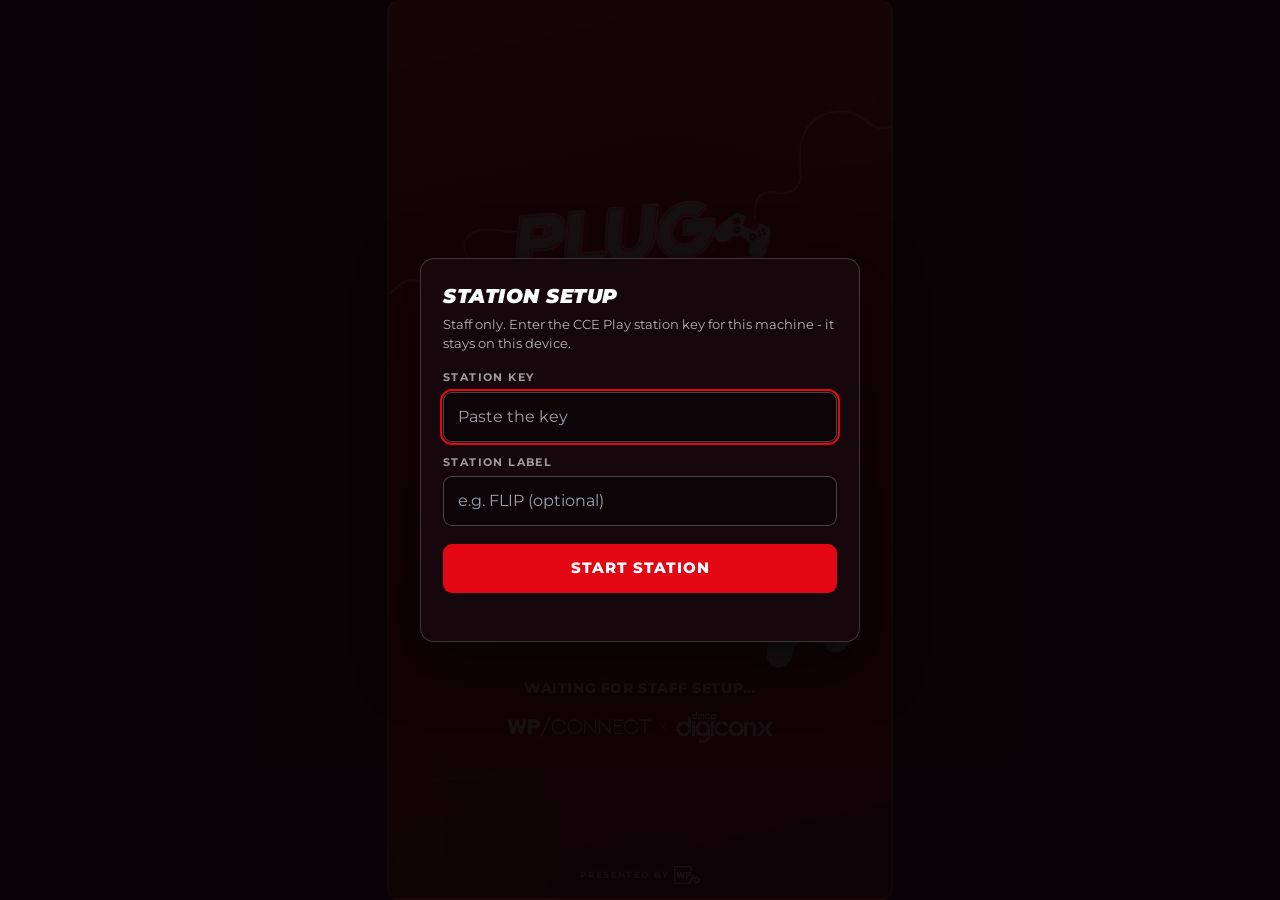
<file: wp-bird/index.html>
<!DOCTYPE html>
<html lang="en">
  <head>
    <meta charset="UTF-8" />
    <meta
      name="viewport"
      content="width=device-width, initial-scale=1.0, maximum-scale=1.0, user-scalable=no"
    />
    <title>WP FLAPPY CHALLENGE — WP/Connect × DigiCon 2026</title>
    <link rel="icon" type="image/png" href="assets/wpg-logo.png" />
    <!-- Vendored Play-CDN build so the station boots with the venue wifi down. -->
    <script src="vendor/tailwind-3.4.17.js"></script>
    <style>
      @import url("https://fonts.googleapis.com/css2?family=Montserrat:ital,wght@0,400;0,600;0,700;0,800;0,900;1,800;1,900&display=swap");

      body {
        background-color: #12060a;
        color: white;
        font-family: "Montserrat", sans-serif;
        touch-action: none;
        /* Prevent scroll on touch */
        overflow: hidden;
      }

      /* Deck headline face: Montserrat 900 italic, same as Flip Match. */
      .title-font {
        font-family: "Montserrat", sans-serif;
        font-weight: 900;
        font-style: italic;
        text-transform: uppercase;
        letter-spacing: 0.01em;
      }

      /* Deck accent gradient for the big numbers. */
      .legion-text {
        font-family: "Montserrat", sans-serif;
        font-weight: 900;
        font-style: italic;
        background: linear-gradient(to bottom, #ffffff, #ffb300);
        -webkit-background-clip: text;
        background-clip: text;
        -webkit-text-fill-color: transparent;
        filter: drop-shadow(0px 0px 6px rgba(255, 179, 0, 0.7));
      }

      /* Deck frame */
      .legion-border {
        box-shadow: 0 0 14px rgba(227, 6, 19, 0.55), inset 0 0 14px rgba(0, 0, 0, 0.4);
        border: 2px solid rgba(255, 255, 255, 0.22);
      }

      /* White pill CTA, same as the Flip Match START button. */
      .btn-cta {
        background: #ffffff;
        color: #e30613;
        font-weight: 900;
        font-style: italic;
        text-transform: uppercase;
        letter-spacing: 0.04em;
        border-radius: 9999px;
        transition: all 0.15s ease;
      }
      .btn-cta:hover:not(:disabled) {
        background: #ffffff;
        box-shadow: 0 0 28px rgba(255, 255, 255, 0.8);
        transform: scale(1.04);
      }
      .btn-cta:active:not(:disabled) {
        transform: scale(0.96);
      }
      /* free trial: a quieter outline button under the QR */
      #trialBtn {
        margin-top: 0.8em;
        font-size: 1.1em;
        background: transparent;
        border: 0.14em solid #fff;
        box-shadow: none;
      }
      .btn-cta:disabled {
        opacity: 0.5;
        cursor: default;
      }

      /* The GAME canvas only - the station's QR is also a <canvas>, and a bare
         `canvas` selector once stretched it over the whole stage. */
      #gameCanvas {
        display: block;
        /* Absolutely positioned so the canvas's intrinsic pixel size never
           inflates the flex wrapper (which pushed the centered menu off-screen). */
        position: absolute;
        inset: 0;
        width: 100%;
        height: 100%;
        object-fit: cover;
      }

      /* Portrait-fit: contain a 9:16 stage inside the viewport so it fills a
         portrait screen (e.g. a rotated 65" TV) and stays centered elsewhere.
         font-size is the shared UI scale unit — it is set from the real pixel
         width in JS, and every overlay size below is in em so it scales with it. */
      #game-container {
        width: min(100vw, calc(100vh * 9 / 16));
        height: min(100vh, calc(100vw * 16 / 9));
        margin: 0 auto;
        position: relative;
        font-size: 16px;
        background: linear-gradient(165deg, #ff4d3d 0%, #e30613 42%, #b10000 100%);
      }

      /* ---- Responsive overlay UI (scales with #game-container font-size) ---- */
      #hud {
        top: 1.6em;
        padding-left: 1.5em;
        padding-right: 1.5em;
      }
      #hud .hud-label {
        font-size: 0.9em;
        margin-bottom: 0.15em;
      }
      #scoreDisplay {
        font-size: 3em;
      }
      #goalDisplay {
        font-size: 2.5em;
      }

      #startScreen {
        padding: 1.5em;
      }
      #startScreen .menu-logo {
        width: 62%;
        max-width: none;
        margin-bottom: 1.2em;
      }
      #startScreen .menu-title {
        font-size: 4.1em;
        line-height: 0.95;
        margin-bottom: 0.3em;
      }
      #startScreen .menu-lenny {
        width: 11em;
        margin-bottom: 0.45em;
      }
      #startScreen .menu-howto {
        font-size: 2.1em;
        margin-bottom: 0.25em;
      }
      #startScreen .menu-instr {
        font-size: 1.25em;
        margin-bottom: 1.2em;
        max-width: 18em;
      }
      /* Legacy rule kept for the "presented by" mark
         at the foot of the menu (see store.js / admin.html). */
      #startScreen .menu-presented {
        margin-top: 1em;
        display: flex;
        align-items: center;
        gap: 0.5em;
        font-size: 0.7em;
        font-weight: 800;
        letter-spacing: 0.14em;
        text-transform: uppercase;
        color: rgba(255, 255, 255, 0.75);
      }
      #startScreen .menu-presented img {
        height: 1.9em;
        width: auto;
      }
      #startBtn {
        font-size: 1.85em;
        padding: 0.55em 1.6em;
        width: 82%;
        max-width: none;
      }

      #gameOverScreen,
      #winScreen {
        width: 84%;
        max-width: none;
        padding: 1.6em;
      }
      #gameOverScreen .end-title,
      #winScreen .end-title {
        font-size: 2.9em;
        margin-bottom: 0.35em;
      }
      #gameOverScreen .end-sub,
      #winScreen .end-sub {
        font-size: 1.2em;
        margin-bottom: 1.1em;
      }
      #gameOverScreen .end-label,
      #winScreen .end-label {
        font-size: 1.05em;
        margin-bottom: 0.3em;
      }
      #finalScore,
      #winScore {
        font-size: 4.2em;
        margin-bottom: 0.5em;
      }
      #gameOverScreen .end-btn,
      #winScreen .end-btn {
        font-size: 1.45em;
        padding: 0.6em 1.4em;
      }

      #countdownDisplay {
        font-size: 12em;
      }

      /* ---------- CCE Play station (see station.js) ---------- */
      #hudPlayer {
        display: flex;
        align-items: center;
        gap: 0.4em;
        max-width: 10em;
        padding: 0.3em 0.75em;
        border-radius: 999px;
        background: rgba(0, 0, 0, 0.45);
        border: 1px solid rgba(255, 255, 255, 0.3);
        font-weight: 900;
        font-size: 0.85em;
        letter-spacing: 0.05em;
        text-transform: uppercase;
        color: #fff;
      }
      #hudPlayer::before {
        content: "";
        width: 0.5em;
        height: 0.5em;
        border-radius: 50%;
        background: #4ade80;
        box-shadow: 0 0 0.6em #4ade80;
        flex: none;
      }
      #hudPlayerName {
        overflow: hidden;
        text-overflow: ellipsis;
        white-space: nowrap;
      }

      #stationPanel {
        /* Top margin clears the gamepad sticker's low-left corner (rotated). */
        margin-top: 1.8em;
        display: flex;
        flex-direction: column;
        align-items: center;
        gap: 0.8em;
        max-width: 22em;
      }
      #stationQr {
        width: 10em;
        padding: 0.65em;
        border-radius: 0.8em;
        background: #fff;
        box-shadow: 0 0.4em 1.4em rgba(0, 0, 0, 0.45);
        line-height: 0;
      }
      /* The encoder emits one canvas pixel per module - never smooth it,
         phones lock on far faster against crisp edges. */
      #stationQr canvas {
        position: static;
        width: 100%;
        height: auto;
        image-rendering: pixelated;
      }
      #stationMsg {
        font-weight: 800;
        font-size: 1.05em;
        line-height: 1.35;
        letter-spacing: 0.04em;
        text-align: center;
        white-space: pre-line;
        color: #fff;
        text-shadow: 0 0.1em 0.5em rgba(0, 0, 0, 0.55);
      }
      #stationMsg.is-warn { color: #ffb300; }
      #stationSave {
        min-height: 1.2em;
        margin-bottom: 0.5em;
        font-size: 1em;
        font-weight: 700;
        letter-spacing: 0.05em;
        color: #fff;
      }
      #stationSave.is-bad { color: #ffb4b4; }

      /* Goal milestone banner - the run does NOT stop here (see GOAL_SCORE). */
      #goalBanner {
        font-size: 2.6em;
        text-shadow: 0 0 0.5em rgba(255, 179, 0, 0.8);
      }
      /* ---------- DigiCon 2026 deck restyle (menu + HUD) ---------- */
      /* Vertical budget: everything incl. the station QR panel must fit a 9:16
         stage (~66em tall at the stage font-size); the bottom band is reserved
         for the absolutely placed "Presented by" line. */
      /* No side padding: the lock-up below is sized in % of this box, and it
         must equal the stage width in BOTH menu modes (see .has-qr). */
      #startScreen { position: relative; padding: 0 0 3.8em; }
      /* The PLUG & PLAY lock-up is full-bleed art: its two hand-drawn squiggles
         must run off the left edge and the top-right corner (deck), so the PNG
         is laid WIDER than the stage (the container clips it) and nudged left
         so the bold mark - centred at 54.2% of the PNG - sits on the stage
         axis. An admin-uploaded logo has no squiggles: plain sizing. */
      #startScreen .menu-logo { width: 56%; margin-bottom: 0.7em; }
      #startScreen .menu-logo.is-lockup {
        width: 116%; /* of the stage - a % ignores the .has-qr em scale */
        max-width: none;
        margin-bottom: 0.3em;
        transform: translateX(-4.2%);
      }
      /* Title is upright and wide in the deck; HOW TO PLAY stays italic amber. */
      #startScreen .menu-title {
        font-style: normal;
        letter-spacing: 0.01em;
        font-size: 4.1em;
        line-height: 0.98;
        margin-bottom: 0.2em;
      }
      /* HOW TO PLAY stays on the stage axis; the joystick hangs off its left
         (deck) instead of the pair being centred as one unit. */
      #startScreen .menu-howto-row {
        display: grid;
        grid-template-columns: 1fr auto 1fr;
        align-items: end;
        width: 100%;
        margin-bottom: 0.3em;
      }
      #startScreen .menu-howto-row .menu-howto { margin-bottom: 0; font-size: 2.3em; }
      #startScreen .menu-joystick {
        justify-self: end;
        width: 6.4em;
        height: auto;
        margin-right: 0.5em;
        margin-bottom: -0.2em;
        filter: drop-shadow(0 0.35em 0.7em rgba(0, 0, 0, 0.35));
      }
      #startScreen .menu-instr-wrap {
        position: relative;
        max-width: 19em;
        margin-bottom: 1.1em;
      }
      #startScreen .menu-instr-wrap .menu-instr {
        margin-bottom: 0;
        max-width: none;
        font-size: 1.2em;
        line-height: 1.25;
      }
      /* Gamepad sticker sits to the RIGHT of the copy, straddling its bottom
         edge (deck) - it must never cover a line of text. */
      #startScreen .menu-pad {
        position: absolute;
        left: 100%;
        margin-left: -0.4em;
        bottom: -1.5em;
        width: 6.4em;
        height: auto;
        transform: rotate(-14deg);
        filter: drop-shadow(0 0.35em 0.7em rgba(0, 0, 0, 0.35));
        pointer-events: none;
      }
      #startBtn {
        font-size: 2.05em;
        padding: 0.5em 1.6em;
        width: 77%;
        box-shadow: 0 0.5em 1.4em rgba(0, 0, 0, 0.35);
      }
      #startScreen .menu-wordmark {
        width: 53%;
        height: auto;
        margin-top: 1em;
      }
      /* With the station QR on screen there is ~17em more to fit: scale the
         whole menu down (everything is in em) but keep the QR itself big.
         The lock-up is exempt (% width) - shrinking it cuts its squiggles. */
      #startScreen.has-qr { font-size: 0.8em; }
      #startScreen.has-qr #stationQr { width: 12em; }
      #startScreen.has-qr #stationPanel { max-width: 28em; } /* copy lines stop orphaning */
      #startScreen .menu-presented {
        position: absolute;
        left: 0;
        right: 0;
        bottom: 1.6%;
        justify-content: center;
        margin-top: 0;
      }
      /* Score: the deck's gold badge with the number inside - no label. */
      #hud .hud-label { display: none; }
      #scoreDisplay {
        font-size: 2.1em;
        font-style: normal;
        width: 2.4em;
        height: 2.4em;
        border-radius: 50%;
        display: flex;
        align-items: center;
        justify-content: center;
        background: radial-gradient(circle at 35% 30%, #ffe27a 0%, #ffb300 55%, #d98a00 100%);
        -webkit-background-clip: padding-box;
        background-clip: padding-box;
        color: #6b2400;
        -webkit-text-fill-color: #6b2400;
        box-shadow: 0 0.25em 0.8em rgba(0, 0, 0, 0.35), inset 0 0 0 0.12em rgba(255, 255, 255, 0.55);
        filter: none;
      }
      #hudPlayer { margin-top: 0.5em; }
    </style>
  </head>

  <body class="flex items-center justify-center w-screen h-screen">
    <div
      id="game-container"
      class="w-full shadow-2xl legion-border rounded-xl overflow-hidden flex flex-col"
    >
      <!-- Canvas wrapper -->
      <div class="relative flex-grow">
        <canvas id="gameCanvas"></canvas>

        <!-- UI Overlay -->
        <div
          id="ui-layer"
          class="absolute inset-0 pointer-events-none flex flex-col items-center justify-center"
        >
          <!-- Score, player and goal (playing state) -->
          <div
            id="hud"
            class="absolute top-6 w-full px-6 flex justify-between items-start hidden"
          >
            <div class="flex flex-col items-start">
              <span
                class="hud-label text-gray-300 font-bold uppercase tracking-wider"
                >Score</span
              >
              <div class="legion-text" id="scoreDisplay">0</div>
              <div id="hudPlayer" class="hidden"><span id="hudPlayerName"></span></div>
            </div>
            <!-- No on-screen goal: the leaderboard is the target. Kept (hidden)
                 only because the script still writes GOAL_SCORE into it. -->
            <div class="hidden">
              <span
                class="hud-label text-gray-300 font-bold uppercase tracking-wider"
                >Goal</span
              >
              <div class="legion-text" id="goalDisplay">30</div>
            </div>
          </div>

          <!-- Start Screen (DigiCon 2026 deck layout; art in assets/) -->
          <div
            id="startScreen"
            class="text-center pointer-events-none flex flex-col items-center justify-center w-full h-full"
          >
            <img
              id="menuLogo"
              src="assets/plug%20n%20play.png"
              alt="WP/Connect Plug and Play"
              class="menu-logo h-auto"
            />
            <h1
              id="menuTitle"
              class="menu-title title-font text-white"
              style="text-shadow: 0 0 18px rgba(0, 0, 0, 0.45)"
            >
              WP FLAPPY CHALLENGE
            </h1>
            <div class="menu-howto-row">
              <img class="menu-joystick" src="assets/controller%202.png" alt="" draggable="false" />
              <h2
                class="menu-howto title-font"
                style="color: #ffb300; text-shadow: 0 0 12px rgba(255, 179, 0, 0.5)"
              >
                HOW TO PLAY
              </h2>
            </div>
            <div class="menu-instr-wrap">
              <p id="menuInstr" class="menu-instr text-white font-extrabold leading-snug">
                Tap or press the button to flap. Thread every gap and rack up
                points &mdash; the higher you score, the higher you land on the
                leaderboard.
              </p>
              <img class="menu-pad" src="assets/WPC%20Controller.png" alt="" draggable="false" />
            </div>
            <div id="stationPanel" class="hidden">
              <div id="stationQr"></div>
              <div id="stationMsg"></div>
            </div>
            <button
              id="startBtn"
              class="btn-cta pointer-events-auto"
            >
              Start Game
            </button>
            <button id="trialBtn" class="btn-cta pointer-events-auto hidden">
              Free trial &middot; not saved
            </button>
            <img
              class="menu-wordmark"
              src="assets/wpc%20x%20digicon.png"
              alt="WP/Connect x DigiConX"
              draggable="false"
            />
            <div class="menu-presented">
              <span>Presented by</span>
              <img id="menuMark" src="assets/wpg-logo.png" alt="" draggable="false" />
            </div>
          </div>

          <!-- Game Over Screen -->
          <div
            id="gameOverScreen"
            class="text-center p-6 bg-black/85 rounded-2xl border-2 border-[#e30613] shadow-[0_0_30px_rgba(227,6,19,0.5)] backdrop-blur-sm hidden pointer-events-auto w-11/12 max-w-md"
          >
            <h2
              class="end-title title-font"
              style="color: #ffb300; text-shadow: 0 0 12px rgba(255, 179, 0, 0.5)"
            >
              RUN OVER!
            </h2>
            <p id="endSub" class="end-sub text-white font-extrabold leading-snug">
              That is your score locked in.<br />
              <span style="color: #ffb300">Check the board on CCE Play!</span>
            </p>
            <p class="end-label text-gray-300 uppercase font-bold">
              Final Score
            </p>
            <p id="finalScore" class="legion-text">0</p>
            <div id="stationSave"></div>
            <button id="restartBtn" class="btn-cta end-btn w-full">
              Cooldown...
            </button>
          </div>

          <!-- Goal milestone banner. The run is ENDLESS: reaching the goal
               celebrates and play continues, so the leaderboard can rank by
               score instead of everyone tying at the old win cap. -->
          <div
            id="goalBanner"
            class="hidden absolute inset-x-0 top-1/3 text-center title-font legion-text pointer-events-none z-40"
          >
            GOAL SMASHED!
          </div>

          <!-- Countdown Display -->
          <div
            id="countdownDisplay"
            class="hidden absolute inset-0 flex items-center justify-center text-[10rem] legion-text z-50 transition-transform duration-200 pointer-events-none"
          >
            3
          </div>
        </div>
      </div>
    </div>

    <script>
      // ?trial=1 (what trial.html opens): free play with no QR and no server.
      // The network station script is swapped for a stub that never posts.
      document.write(
        '<script src="' +
          (new URLSearchParams(location.search).has("trial") ? "station-trial.js" : "station.js") +
          '"><' + '/script>'
      );
    </script>
    <script src="store.js"></script>
    <script>
      const canvas = document.getElementById("gameCanvas");
      const ctx = canvas.getContext("2d");

      // UI Elements
      const startScreen = document.getElementById("startScreen");
      const gameOverScreen = document.getElementById("gameOverScreen");
      const goalBanner = document.getElementById("goalBanner");
      const hud = document.getElementById("hud");
      const scoreDisplay = document.getElementById("scoreDisplay");
      const goalDisplay = document.getElementById("goalDisplay");
      const finalScoreDisplay = document.getElementById("finalScore");
      const hudPlayer = document.getElementById("hudPlayer");
      const hudPlayerName = document.getElementById("hudPlayerName");
      const stationPanel = document.getElementById("stationPanel");
      const stationQr = document.getElementById("stationQr");
      const stationMsg = document.getElementById("stationMsg");
      const stationSave = document.getElementById("stationSave");
      const startBtn = document.getElementById("startBtn");
      const trialBtn = document.getElementById("trialBtn");
      const restartBtn = document.getElementById("restartBtn");
      const countdownDisplay = document.getElementById("countdownDisplay");
      const gameContainer = document.getElementById("game-container");
      const menuLogo = document.getElementById("menuLogo");
      const menuTitle = document.getElementById("menuTitle");
      const menuMark = document.getElementById("menuMark");
      const menuInstr = document.getElementById("menuInstr");
      const endSub = document.getElementById("endSub");
      // Free play (trial.html): no QR, no key, nothing saved. See station-trial.js.
      const TRIAL = new URLSearchParams(location.search).has("trial");

      // Deck accent, used for particles and the procedurally-drawn bird.
      const WP_AMBER = "#ffb300";
      const WP_RED = "#e30613";

      // --- AUDIO SYSTEM ---
      const audioCtx = new (window.AudioContext || window.webkitAudioContext)();
      const masterGain = audioCtx.createGain();
      masterGain.gain.value = 0.85;
      masterGain.connect(audioCtx.destination);

      function initAudio() {
        if (audioCtx.state === "suspended") {
          audioCtx.resume();
        }
      }

      // Schedule a single tone (with optional pitch glide + soft attack/decay).
      function tone(fStart, fEnd, tStart, dur, vol, wave, glide) {
        const t = audioCtx.currentTime + tStart;
        const osc = audioCtx.createOscillator();
        const g = audioCtx.createGain();
        osc.type = wave || "triangle";
        osc.connect(g);
        g.connect(masterGain);
        osc.frequency.setValueAtTime(fStart, t);
        if (fEnd && fEnd !== fStart) {
          if (glide === "exp")
            osc.frequency.exponentialRampToValueAtTime(fEnd, t + dur);
          else osc.frequency.linearRampToValueAtTime(fEnd, t + dur);
        }
        g.gain.setValueAtTime(0.0001, t);
        g.gain.exponentialRampToValueAtTime(vol, t + Math.min(0.02, dur * 0.3));
        g.gain.exponentialRampToValueAtTime(0.0001, t + dur);
        osc.start(t);
        osc.stop(t + dur + 0.03);
      }

      // Short burst of filtered, decaying noise (for the crash impact).
      function noiseBurst(tStart, dur, vol, cutoff) {
        const t = audioCtx.currentTime + tStart;
        const len = Math.max(1, Math.floor(audioCtx.sampleRate * dur));
        const buf = audioCtx.createBuffer(1, len, audioCtx.sampleRate);
        const data = buf.getChannelData(0);
        for (let i = 0; i < len; i++)
          data[i] = (Math.random() * 2 - 1) * (1 - i / len); // decay to silence
        const src = audioCtx.createBufferSource();
        src.buffer = buf;
        const lp = audioCtx.createBiquadFilter();
        lp.type = "lowpass";
        lp.frequency.value = cutoff || 1200;
        const g = audioCtx.createGain();
        g.gain.value = vol;
        src.connect(lp);
        lp.connect(g);
        g.connect(masterGain);
        src.start(t);
        src.stop(t + dur);
      }

      function playSound(type) {
        if (!audioCtx || audioCtx.state === "suspended") return;

        if (type === "flap") {
          // Soft, bouncy "hop" + a little air puff
          tone(500, 340, 0, 0.11, 0.09, "triangle", "exp");
          noiseBurst(0, 0.05, 0.04, 2200);
        } else if (type === "score") {
          // Bright two-note chime (G5 → C6)
          tone(783.99, 783.99, 0.0, 0.09, 0.11, "triangle");
          tone(1046.5, 1046.5, 0.06, 0.13, 0.11, "triangle");
        } else if (type === "crash") {
          // Soft descending thud (no harsh buzz)
          tone(200, 55, 0, 0.38, 0.14, "sine", "exp");
          noiseBurst(0, 0.22, 0.1, 480);
        } else if (type === "win") {
          // Rising victory arpeggio (C5 E5 G5 C6) + a final ring
          const notes = [523.25, 659.25, 783.99, 1046.5];
          notes.forEach((f, i) => tone(f, f, i * 0.11, 0.16, 0.11, "triangle"));
          tone(1046.5, 1046.5, notes.length * 0.11, 0.5, 0.09, "triangle");
        }
      }

      // --- LOGICAL GAME SIZE VARIABLES ---
      let gameWidth = 0;
      let gameHeight = 0;
      let S = 1; // scale factor vs the reference design height
      const REF_H = 900; // reference design height used to tune physics

      // Resize canvas to fit the stage, scale physics/entities/UI to it, and
      // render crisply on high-DPI / 4K screens.
      function resizeCanvas() {
        const wrapper = canvas.parentElement;
        gameWidth = wrapper.clientWidth;
        gameHeight = wrapper.clientHeight;
        if (gameWidth === 0 || gameHeight === 0) return;

        const dpr = window.devicePixelRatio || 1;
        canvas.width = gameWidth * dpr;
        canvas.height = gameHeight * dpr;
        ctx.setTransform(dpr, 0, 0, dpr, 0, 0);
        ctx.imageSmoothingEnabled = true;
        ctx.imageSmoothingQuality = "high";

        // Scale factor vs the reference height — keeps the same feel and
        // proportions on anything from a phone to a portrait 65" TV.
        S = gameHeight / REF_H;

        // Overlay UI scale unit: 16px on a 600px-wide stage, proportional beyond.
        gameContainer.style.fontSize = (gameWidth / 600) * 16 + "px";

        // Physics scaled by screen height so the trajectory reads the same at any size.
        gravity = BASE_GRAVITY * S;
        terminalVelocity = BASE_TERMINAL * S;
        flapStrength = BASE_FLAP * S;

        // Entity sizes scaled to the stage.
        pipeWidth = gameWidth * 0.19;
        bird.x = gameWidth * 0.24;
        bird.radius = gameWidth * 0.043;
      }
      // Redraw the static (non-playing) frame after a resize
      function redrawStaticFrame() {
        if (currentState === "PLAYING" || currentState === "COUNTDOWN") return;
        ctx.clearRect(0, 0, gameWidth, gameHeight);
        drawBackground();
        if (currentState !== "START") bird.draw();
      }

      function handleResize() {
        resizeCanvas();
        redrawStaticFrame();
      }

      // No raster art: the backdrop, the bird and the tubes are all drawn
      // procedurally in the deck palette. That is deliberate - the Lenovo /
      // Legion / EWC art this game started from could not ship on a WP Gaming
      // station, and placeholder art beats borrowed art.
      // TODO(organizer): swap the procedural bird for real WP Flappy Challenge artwork.

      let gameOverCooldown = false;
      let idleTimer = null;
      // Wall-clock length of the current run, reported as the board's tie-break.
      let runStartedAt = 0;

      // Game Constants & Variables
      // Base physics are tuned for a REF_H-tall stage and scaled by S at runtime.
      const BASE_GRAVITY = 0.28;
      const BASE_TERMINAL = 5.6;
      const BASE_FLAP = -5.3;
      let gravity = BASE_GRAVITY;
      let terminalVelocity = BASE_TERMINAL;
      let flapStrength = BASE_FLAP;
      let pipeWidth = 80; // set responsively in resizeCanvas()

      let pipeGap = 210;
      let pipeSpeed = 2;
      let pipeSpawnRate = 200;
      let nextPipeFrame = 90;

      let frames = 0;
      let lastTime = 0;
      let score = 0;
      let currentState = "START";
      let animationId;
      // The goal is a MILESTONE, not the end of the run: play continues until
      // the bird crashes, so the leaderboard ranks by how far people actually
      // got instead of everyone tying at the cap.
      // Nothing about a goal is shown any more (the leaderboard is the target);
      // GOAL_SCORE only shapes the difficulty ramp and the run's `won` flag.
      const GOAL_SCORE = 20;
      const SHOW_GOAL_BANNER = false;
      let goalBannerTimer = null;

      // Entities
      const bird = {
        x: 70,
        y: 0,
        radius: 16,
        velocity: 0,
        rotation: 0,

        draw() {
          ctx.save();
          ctx.translate(this.x, this.y);
          ctx.rotate(this.rotation);

          // A brand skin from the admin gallery replaces the drawn bird.
          if (drawSkin(this.radius)) {
            ctx.restore();
            return;
          }

          // Procedural bird: amber body, white belly highlight, red beak.
          const r = this.radius;
          ctx.shadowBlur = 18;
          ctx.shadowColor = WP_AMBER;
          ctx.beginPath();
          ctx.arc(0, 0, r, 0, Math.PI * 2);
          const grad = ctx.createRadialGradient(-r * 0.35, -r * 0.35, r * 0.15, 0, 0, r);
          grad.addColorStop(0, "#ffffff");
          grad.addColorStop(0.45, WP_AMBER);
          grad.addColorStop(1, "#c26a00");
          ctx.fillStyle = grad;
          ctx.fill();
          ctx.lineWidth = Math.max(1.5, r * 0.12);
          ctx.strokeStyle = "#ffffff";
          ctx.stroke();
          ctx.shadowBlur = 0;

          // Wing.
          ctx.beginPath();
          ctx.ellipse(-r * 0.15, r * 0.1, r * 0.55, r * 0.34, -0.3, 0, Math.PI * 2);
          ctx.fillStyle = "rgba(255,255,255,0.85)";
          ctx.fill();

          // Beak.
          ctx.beginPath();
          ctx.moveTo(r * 0.75, -r * 0.1);
          ctx.lineTo(r * 1.5, r * 0.08);
          ctx.lineTo(r * 0.75, r * 0.3);
          ctx.closePath();
          ctx.fillStyle = WP_RED;
          ctx.fill();

          // Eye.
          ctx.beginPath();
          ctx.arc(r * 0.35, -r * 0.35, r * 0.2, 0, Math.PI * 2);
          ctx.fillStyle = "#12060a";
          ctx.fill();

          ctx.restore();
        },

        update(deltaMultiplier) {
          this.velocity += gravity * deltaMultiplier;
          if (this.velocity > terminalVelocity)
            this.velocity = terminalVelocity;
          this.y += this.velocity * deltaMultiplier;

          this.rotation = Math.min(
            Math.PI / 4,
            Math.max(-Math.PI / 4, this.velocity * 0.1)
          );

          if (this.y + this.radius >= gameHeight) {
            this.y = gameHeight - this.radius;
            gameOver("CRASHED!");
          }
          if (this.y - this.radius <= 0) {
            this.y = this.radius;
            this.velocity = 0;
          }
        },

        flap() {
          this.velocity = flapStrength;
          playSound("flap"); // Play jump sound!
          createParticles(this.x, this.y, 8);
          spawnDash(3, true);
        },
      };

      // Rounded-rectangle path with per-corner radii [tl, tr, br, bl]
      // (manual so it works on any browser, not just ones with ctx.roundRect).
      function pathRoundRect(x, y, w, h, tl, tr, br, bl) {
        ctx.beginPath();
        ctx.moveTo(x + tl, y);
        ctx.lineTo(x + w - tr, y);
        ctx.arcTo(x + w, y, x + w, y + tr, tr);
        ctx.lineTo(x + w, y + h - br);
        ctx.arcTo(x + w, y + h, x + w - br, y + h, br);
        ctx.lineTo(x + bl, y + h);
        ctx.arcTo(x, y + h, x, y + h - bl, bl);
        ctx.lineTo(x, y + tl);
        ctx.arcTo(x, y, x + tl, y, tl);
        ctx.closePath();
      }

      // Glossy deck-red cylinder shading, reused for body and collar.
      function tubeShade(x, w, stops) {
        const g = ctx.createLinearGradient(x, 0, x + w, 0);
        for (const [o, c] of stops) g.addColorStop(o, c);
        return g;
      }
      const BODY_STOPS = [
        [0.0, "#3d0004"],
        [0.1, "#9c0009"],
        [0.2, "#ff5a4a"], // glossy highlight
        [0.32, "#e30613"],
        [0.5, "#c00410"],
        [0.72, "#8d0009"],
        [0.88, "#5a0005"],
        [1.0, "#2c0002"],
      ];
      const RIM_STOPS = [
        [0.0, "#4a0206"],
        [0.1, "#b3000d"],
        [0.2, "#ff8b7e"], // brighter sheen on the collar
        [0.34, "#f0202c"],
        [0.5, "#cf0512"],
        [0.74, "#8a0009"],
        [1.0, "#380003"],
      ];

      // Draw one procedurally-rendered deck tube: a glossy red cylinder with
      // clean lighting and no seams - always runs to the screen edge.
      //   dir =  1 → tube fills DOWNWARD from gapY (opening/collar at the top)
      //   dir = -1 → tube fills UPWARD  from gapY (opening/collar at the bottom)
      function drawTube(cx, tw, gapY, dir) {
        const x = cx - tw / 2;
        const colY = dir === 1 ? gapY : 0;
        const colH = dir === 1 ? gameHeight - gapY : gapY;
        if (colH <= 0) return;

        // --- Cylinder body ---
        ctx.fillStyle = tubeShade(x, tw, BODY_STOPS);
        ctx.fillRect(x, colY, tw, colH);

        // --- Collar / rim at the gap end (slightly wider, rounded lip) ---
        const rimH = tw * 0.44;
        const over = tw * 0.09;
        const rimW = tw + over * 2;
        const rimX = cx - rimW / 2;
        const rimY = dir === 1 ? gapY : gapY - rimH;
        const rad = Math.min(rimW * 0.16, rimH * 0.5);

        // Shadow the collar casts on the body (drawn first, under the collar).
        ctx.fillStyle = "rgba(0,0,0,0.32)";
        const grH = Math.max(2, rimH * 0.14);
        if (dir === 1) ctx.fillRect(x, gapY + rimH, tw, grH);
        else ctx.fillRect(x, gapY - rimH - grH, tw, grH);

        // Collar body — round only the outward (gap-facing) corners.
        ctx.fillStyle = tubeShade(rimX, rimW, RIM_STOPS);
        if (dir === 1) pathRoundRect(rimX, rimY, rimW, rimH, rad, rad, 0, 0);
        else pathRoundRect(rimX, rimY, rimW, rimH, 0, 0, rad, rad);
        ctx.fill();

        // Specular sheen along the collar's outer lip.
        ctx.fillStyle = "rgba(190,182,255,0.30)";
        const shH = Math.max(2, rimH * 0.13);
        const shY = dir === 1 ? rimY + rimH * 0.16 : rimY + rimH * 0.84 - shH;
        ctx.fillRect(rimX + rad, shY, rimW - 2 * rad, shH);
      }

      const pipes = {
        items: [],
        lastGapCenter: null,

        draw() {
          for (let i = 0; i < this.items.length; i++) {
            const p = this.items[i];
            const tw = pipeWidth;
            const cx = p.x + pipeWidth / 2;
            drawTube(cx, tw, p.top, -1); // top tube
            drawTube(cx, tw, gameHeight - p.bottom, 1); // bottom tube
          }
        },

        update(deltaMultiplier) {
          if (frames >= nextPipeFrame) {
            nextPipeFrame = frames + Math.floor(pipeSpawnRate);
            const margin = gameHeight * 0.06;
            const minCenter = margin + pipeGap / 2;
            const maxCenter = gameHeight - margin - pipeGap / 2;
            let center = Math.random() * (maxCenter - minCenter) + minCenter;
            // Keep consecutive gaps reachable: cap the vertical shift from the
            // previous gap so the bird never has to climb/dive a full screen.
            if (this.lastGapCenter !== null) {
              const maxShift = gameHeight * 0.22;
              center = Math.min(
                this.lastGapCenter + maxShift,
                Math.max(this.lastGapCenter - maxShift, center)
              );
              center = Math.min(maxCenter, Math.max(minCenter, center));
            }
            this.lastGapCenter = center;
            let topHeight = center - pipeGap / 2;
            let bottomHeight = gameHeight - pipeGap - topHeight;

            this.items.push({
              x: gameWidth,
              top: topHeight,
              bottom: bottomHeight,
              passedBarrier: false,
            });
          }

          for (let i = 0; i < this.items.length; i++) {
            let p = this.items[i];
            p.x -= pipeSpeed * deltaMultiplier;

            if (
              bird.x + bird.radius > p.x &&
              bird.x - bird.radius < p.x + pipeWidth
            ) {
              if (
                bird.y - bird.radius < p.top ||
                bird.y + bird.radius > gameHeight - p.bottom
              ) {
                gameOver("CRASHED!");
              }

              if (bird.x > p.x + pipeWidth / 2 - pipeWidth * 0.12 && !p.passedBarrier) {
                p.passedBarrier = true;
                score++;
                scoreDisplay.innerText = score;
                playSound("score"); // Play score sound!
                createParticles(bird.x, bird.y, 15);

                // Milestone only - the run keeps going (see GOAL_SCORE).
                if (SHOW_GOAL_BANNER && score === GOAL_SCORE) {
                  playSound("win");
                  goalBanner.classList.remove("hidden");
                  clearTimeout(goalBannerTimer);
                  goalBannerTimer = setTimeout(
                    () => goalBanner.classList.add("hidden"),
                    1600
                  );
                }
              }
            }

            if (p.x + pipeWidth < 0) {
              this.items.shift();
              i--;
            }
          }
        },

        reset() {
          this.items = [];
          this.lastGapCenter = null;
        },
      };

      let particles = [];
      function createParticles(x, y, count) {
        for (let i = 0; i < count; i++) {
          particles.push({
            x: x,
            y: y,
            vx: (Math.random() - 0.5) * 6 * S,
            vy: (Math.random() - 0.5) * 6 * S,
            life: 1,
            decay: Math.random() * 0.05 + 0.02,
            color: WP_AMBER,
          });
        }
      }

      function drawAndUpdateParticles(deltaMultiplier) {
        for (let i = particles.length - 1; i >= 0; i--) {
          let p = particles[i];
          p.x += p.vx * deltaMultiplier;
          p.y += p.vy * deltaMultiplier;
          p.life -= p.decay * deltaMultiplier;

          if (p.life <= 0) {
            particles.splice(i, 1);
            continue;
          }

          ctx.globalAlpha = p.life;
          ctx.fillStyle = p.color;
          ctx.beginPath();
          ctx.arc(p.x, p.y, 3.2 * S, 0, Math.PI * 2);
          ctx.fill();
          ctx.globalAlpha = 1;
        }
      }

      // Deck backdrop: red gradient, amber/blue corner blooms and the white
      // outline waves from the DigiCon 2026 deck. Drawn, not loaded, so the
      // station needs no art files and no network.
      function drawBackground() {
        // The Tailwind CDN applies layout asynchronously, so the canvas can be
        // 0x0 on the first frames. Bail out rather than divide by it - the wave
        // loop's step below is gameWidth/24, which would never advance.
        if (!(gameWidth > 0) || !(gameHeight > 0)) return;
        const g = ctx.createLinearGradient(0, 0, gameWidth * 0.4, gameHeight);
        g.addColorStop(0, "#ff4d3d");
        g.addColorStop(0.42, "#e30613");
        g.addColorStop(1, "#8d0009");
        ctx.fillStyle = g;
        ctx.fillRect(0, 0, gameWidth, gameHeight);

        const bloom = (cx, cy, r, colour) => {
          const rg = ctx.createRadialGradient(cx, cy, 0, cx, cy, r);
          rg.addColorStop(0, colour);
          rg.addColorStop(1, "rgba(0,0,0,0)");
          ctx.fillStyle = rg;
          ctx.fillRect(cx - r, cy - r, r * 2, r * 2);
        };
        bloom(gameWidth * 0.92, gameHeight * 0.08, gameWidth * 0.5, "rgba(255,255,255,0.16)");
        bloom(gameWidth * 0.06, gameHeight * 0.94, gameWidth * 0.55, "rgba(255,201,77,0.2)");

        // Slow parallax waves - motion without competing with the tubes.
        const scroll = (frames * 0.35) % (gameWidth || 1);
        ctx.strokeStyle = "rgba(255,255,255,0.16)";
        ctx.lineWidth = Math.max(1.5, gameWidth * 0.004);
        for (let k = 0; k < 3; k++) {
          const baseY = gameHeight * (0.62 + k * 0.11);
          const amp = gameHeight * 0.03;
          ctx.beginPath();
          for (let x = -gameWidth; x <= gameWidth * 2; x += gameWidth / 24) {
            const y = baseY + Math.sin((x + scroll + k * 140) / (gameWidth / 3)) * amp;
            if (x === -gameWidth) ctx.moveTo(x, y);
            else ctx.lineTo(x, y);
          }
          ctx.stroke();
        }

        // Deck outline squiggle across the top - one hand-drawn white line.
        // Gameplay only: on the menu the PLUG & PLAY lock-up brings its own.
        if (currentState !== "START") {
          ctx.strokeStyle = "rgba(255,255,255,0.55)";
          ctx.lineWidth = Math.max(1.5, gameWidth * 0.004);
          ctx.beginPath();
          const step = gameWidth / 30;
          for (let x = -step; x <= gameWidth + step; x += step) {
            const t = x / gameWidth;
            const y =
              gameHeight * 0.075 +
              Math.sin(t * 5.2 + 0.6) * gameHeight * 0.02 +
              Math.sin(t * 13.1) * gameHeight * 0.008;
            if (x === -step) ctx.moveTo(x, y);
            else ctx.lineTo(x, y);
          }
          ctx.stroke();
        }

        // Contrast wash so the tubes and bird stay readable.
        ctx.fillStyle = "rgba(18, 6, 10, 0.28)";
        ctx.fillRect(0, 0, gameWidth, gameHeight);
      }

      function loop(timestamp) {
        if (!timestamp) timestamp = performance.now();
        if (!lastTime) lastTime = timestamp;
        let deltaTime = timestamp - lastTime;
        lastTime = timestamp;

        if (deltaTime > 100) deltaTime = 100;
        let deltaMultiplier = deltaTime / 16.666;

        ctx.clearRect(0, 0, gameWidth, gameHeight);
        drawBackground();

        if (currentState === "PLAYING") {
          // --- Progressive difficulty (classic-flappy ramp) ---
          // Driven purely by pipes passed (score) — the further you get toward
          // the goal, the faster it goes and the tighter the gap.
          let diff = Math.pow(Math.min(1, score / GOAL_SCORE), 1.2);

          // Horizontal speed scales with the stage; the gap is a fraction of
          // screen height; spawn spacing stays in frames so pixel spacing
          // scales with speed automatically.
          pipeSpeed = (2.0 + 5.5 * diff) * S; // ramps up as you progress
          pipeGap = gameHeight * (0.19 - 0.07 * diff); // ~0.19H -> ~0.12H
          pipeSpawnRate = 200 - 120 * diff; // ~200 -> ~80 frames

          pipes.update(deltaMultiplier);
          bird.update(deltaMultiplier);

          frames += deltaMultiplier;
        } else if (currentState === "COUNTDOWN") {
          bird.y = gameHeight / 2 + Math.sin(Date.now() / 200) * 10;
          bird.rotation = 0;
        }

        drawAndUpdateDecor(deltaMultiplier);
        pipes.draw();
        drawAndUpdateParticles(deltaMultiplier);
        bird.draw();

        if (currentState !== "GAMEOVER" && currentState !== "START") {
          animationId = requestAnimationFrame(loop);
        }
      }

      function init() {
        resizeCanvas();
        bird.y = gameHeight / 2;
        bird.velocity = 0;
        bird.rotation = 0;
        pipes.reset();
        particles = [];
        decor = [];
        nextDecorFrame = 0;
        dash.length = 0;
        dashDrip = 0;
        dashClock = 0;
        score = 0;
        frames = 0;
        lastTime = 0;
        scoreDisplay.innerText = score;
        goalDisplay.innerText = GOAL_SCORE;

        // Easy baselines (recomputed each frame while PLAYING)
        pipeGap = gameHeight * 0.19;
        pipeSpeed = 2.0 * S;
        pipeSpawnRate = 200;
        nextPipeFrame = 90;

        ctx.clearRect(0, 0, gameWidth, gameHeight);
        drawBackground();
        // The menu already carries the branding, so skip the canvas bird there.
        if (currentState !== "START") bird.draw();
      }

      /* ---------- Branding + bird skins (see store.js / admin.html) ----------
         Title, logo and mark come from the admin page; the SKINS
         gallery holds brand images and EACH RUN the bird wears one at random,
         the same one for the whole run. Browser-only IndexedDB, so the admin
         must be opened from the same origin as this page. */
      let birdAssets = null;   // { skins:[url], logo, mark, revoke }
      let skinImages = [];     // [{ id, img }] per gallery skin
      let skinMode = "random"; // admin choice: 'random' or one slot id
      let currentSkin = null;  // the <img> this run wears (null = drawn bird)
      let birdSignature = "";

      function applyBirdConfig(cfg) {
        const sig = BirdStore.signature(cfg);
        if (sig === birdSignature) return;
        birdSignature = sig;
        if (birdAssets) birdAssets.revoke();
        birdAssets = BirdStore.resolveAssets(cfg);
        const s = cfg.settings;
        document.title =
          s.title + (TRIAL ? " \u2014 TRIAL (nothing saved)" : " \u2014 WP/Connect \u00d7 DigiCon 2026");
        menuTitle.textContent = s.title;
        menuLogo.src = birdAssets.logo;
        // Only the shipped lock-up carries the edge-to-edge squiggles.
        menuLogo.classList.toggle("is-lockup", birdAssets.logo === BirdStore.placeholders.logo());
        menuMark.src = birdAssets.mark;
        menuInstr.textContent =
          "Tap or press the button to flap. Thread every gap and rack up points \u2014 the higher you score, the higher you land on the leaderboard.";
        skinMode = s.skinMode;
        skinImages = birdAssets.skins.map(({ id, url }) => {
          const img = new Image();
          img.decoding = "async";
          img.src = url;
          return { id, img };
        });
        // A run in progress keeps its bird; the next run draws from the new gallery.
        if (currentState === "START") currentSkin = null;
      }

      function loadBirdConfig() {
        return BirdStore.loadConfig()
          .then(applyBirdConfig)
          .catch((e) => {
            console.warn("[WP Flappy] config unavailable, using defaults:", e && e.message);
            applyBirdConfig(BirdStore.defaultConfig());
          });
      }

      /** Random per run - called as a run starts. Empty gallery = drawn bird. */
      function pickSkin() {
        // Prefer decoded images; right after a config reload none may be yet,
        // so fall back to the whole gallery - drawSkin() paints the brand the
        // moment it finishes loading instead of leaving the default bird on.
        const ready = skinImages.filter((s) => s.img.complete && s.img.naturalWidth > 0);
        const pool = ready.length ? ready : skinImages;
        if (!pool.length) {
          currentSkin = null;
          return;
        }
        // Admin choice: one fixed brand (if it still exists), else random.
        const fixed = skinMode !== "random" ? pool.find((s) => s.id === skinMode) : null;
        currentSkin = (fixed || pool[Math.floor(Math.random() * pool.length)]).img;
      }

      // The deck's own bird: the white WP gamepad sticker. A brand skin from
      // the admin replaces it; the drawn amber bird is only the last resort
      // while the sticker has not loaded.
      const DEFAULT_BIRD = new Image();
      DEFAULT_BIRD.decoding = "async";
      DEFAULT_BIRD.src = "assets/WPC%20Controller.png";

      /** Draw the sticker centred on the (already translated + rotated) bird. */
      function drawSkin(r) {
        const img = currentSkin || DEFAULT_BIRD;
        if (!img || !img.complete || !img.naturalWidth) return false;
        // Drawn a little proud of the hit circle so a logo reads on the TV;
        // the collision radius is unchanged, so skins never make it harder.
        const box = r * 2.9;
        const ratio = img.naturalWidth / img.naturalHeight;
        const w = ratio >= 1 ? box : box * ratio;
        const h = ratio >= 1 ? box / ratio : box;

        // Dash trail: animated speed streaks behind the sticker (drawn first,
        // so they sit behind it). Runs in every state so leftover streaks fade
        // out after a crash instead of freezing.
        drawDash(r, -w / 2 - r * 0.3);

        ctx.shadowColor = "rgba(0, 0, 0, 0.35)";
        ctx.shadowBlur = r * 0.6;
        ctx.shadowOffsetY = r * 0.25;
        ctx.drawImage(img, -w / 2, -h / 2, w, h);
        ctx.shadowBlur = 0;
        ctx.shadowOffsetY = 0;
        return true;
      }

      /* ---------- Dash trail ----------
         Speed streaks spawn at the sticker's tail - a burst on every flap and
         a trickle in between while flying - then slide back, thin out and fade.
         Bird-local coordinates, so they tilt with the bird like the mockup. */
      const dash = [];
      let dashClock = 0; // performance.now() at the last draw: frame-rate independent
      let dashDrip = 0;  // frames until the next trickle streak

      function spawnDash(n, burst) {
        for (let i = 0; i < n; i++) {
          dash.push({
            y: (Math.random() - 0.5) * 1.3,                      // lane behind the tail (x radius)
            x: Math.random() * 0.4,                              // start just off the tail (x radius)
            len: (burst ? 1.4 : 0.9) + Math.random() * 0.9,      // x radius
            speed: (burst ? 0.22 : 0.14) + Math.random() * 0.1,  // radius per frame, backwards
            life: 1,
            decay: 0.045 + Math.random() * 0.03,
          });
        }
      }

      function drawDash(r, tail) {
        const now = performance.now();
        const dt = dashClock ? Math.min(3, (now - dashClock) / 16.667) : 1;
        dashClock = now;
        if (currentState === "PLAYING") {
          dashDrip -= dt;
          if (dashDrip <= 0) {
            spawnDash(1, false);
            dashDrip = 4 + Math.random() * 4;
          }
        }
        ctx.lineCap = "round";
        for (let i = dash.length - 1; i >= 0; i--) {
          const s = dash[i];
          s.x += s.speed * r * dt;
          s.life -= s.decay * dt;
          if (s.life <= 0) {
            dash.splice(i, 1);
            continue;
          }
          const a = s.life * s.life; // ease out
          ctx.strokeStyle = "rgba(255, 255, 255, " + (0.9 * a).toFixed(3) + ")";
          ctx.lineWidth = Math.max(1.5, r * 0.15 * (0.4 + 0.6 * s.life));
          const x0 = tail - s.x;
          const len = s.len * r * (0.5 + 0.5 * s.life);
          ctx.beginPath();
          ctx.moveTo(x0, s.y * r);
          ctx.lineTo(x0 - len, s.y * r);
          ctx.stroke();
        }
      }

      /* ---------- Drifting deck stickers (behind the tubes) ----------
         X marks, pixel cubes, sparkles and small controllers float past at a
         fraction of the tube speed - parallax without competing with play. */
      const DECOR_SPECS = [
        { src: "assets/elements_Cross%20White.png", w: 0.055, weight: 3 },
        { src: "assets/elements_Cross%20Red.png", w: 0.05, weight: 2 },
        { src: "assets/elements_Cross%20Cubes.png", w: 0.06, weight: 2 },
        { src: "assets/elements_Cross%20Cubes%20copy.png", w: 0.06, weight: 2 },
        { src: "assets/elements_Controller%202.png", w: 0.11, weight: 2 },
        { src: "assets/controller%202.png", w: 0.12, weight: 1 },
        { src: "assets/WPC%20Controller.png", w: 0.13, weight: 1 },
      ];
      DECOR_SPECS.forEach((d) => {
        d.img = new Image();
        d.img.decoding = "async";
        d.img.src = d.src;
      });
      const DECOR_WEIGHT = DECOR_SPECS.reduce((n, d) => n + d.weight, 0);
      let decor = [];
      let nextDecorFrame = 0;

      function pickDecorSpec() {
        let r = Math.random() * DECOR_WEIGHT;
        for (const d of DECOR_SPECS) {
          r -= d.weight;
          if (r <= 0) return d;
        }
        return DECOR_SPECS[0];
      }

      function spawnDecor() {
        const spec = pickDecorSpec();
        const w = gameWidth * spec.w;
        decor.push({
          spec,
          w,
          x: gameWidth + w,
          y: gameHeight * (0.08 + Math.random() * 0.8),
          speed: 0.25 + Math.random() * 0.25, // fraction of the tube speed
          bob: Math.random() * Math.PI * 2,
          bobAmp: gameHeight * 0.006,
          rot: (Math.random() - 0.5) * 0.6,
          spin: (Math.random() - 0.5) * 0.004,
          alpha: 0.85,
        });
      }

      function drawAndUpdateDecor(deltaMultiplier) {
        if (currentState === "PLAYING" && frames >= nextDecorFrame) {
          spawnDecor();
          nextDecorFrame = frames + 70 + Math.random() * 80;
        }
        for (let i = decor.length - 1; i >= 0; i--) {
          const d = decor[i];
          if (currentState === "PLAYING") {
            d.x -= pipeSpeed * d.speed * deltaMultiplier;
            d.bob += 0.03 * deltaMultiplier;
            d.rot += d.spin * deltaMultiplier;
          }
          if (d.x < -d.w) {
            decor.splice(i, 1);
            continue;
          }
          const img = d.spec.img;
          if (!img.complete || !img.naturalWidth) continue;
          const h = d.w * (img.naturalHeight / img.naturalWidth);
          ctx.save();
          ctx.globalAlpha = d.alpha;
          ctx.translate(d.x, d.y + Math.sin(d.bob) * d.bobAmp);
          ctx.rotate(d.rot);
          ctx.drawImage(img, -d.w / 2, -h / 2, d.w, h);
          ctx.restore();
        }
      }

      /* ---------- CCE Play station ----------
         The station shows a one-time QR on the menu; a player scans it from
         /playlab/wpconnect, which binds the run to their account. Only then
         does the run start, and the finished run is posted back for the
         leaderboard. station.js owns the network and the state machine - this
         is just the view. Kept deliberately parallel to the Flip Match copy.

         Deliberate fallback: if the backend is unreachable the booth must not
         die, so an 'error' phase still lets people play - it just says scores
         are not being saved. */
      let stationSnapshot = { phase: "idle" };
      let stationQrUrl = "";
      // Trial button on the start screen: play now without scanning. Nothing is
      // posted, and it ends when someone scans or the menu comes back.
      let freePlay = false;

      function stationCanPlay() {
        return (
          stationSnapshot.phase === "claimed" ||
          stationSnapshot.phase === "error" ||
          stationSnapshot.phase === "trial"
        );
      }

      function stationCopy(st) {
        const where = st.station ? "STATION " + st.station : "THIS STATION";
        switch (st.phase) {
          case "setup":
            return "WAITING FOR STAFF SETUP\u2026";
          case "idle":
          case "minting":
            return "GETTING YOUR CODE\u2026";
          case "pending":
            return (
              "SCAN TO PLAY \u00b7 " + where + "\nPoint your phone camera at the code" +
              "\nNew to CCE Play? Sign up at cceplay.com first, then scan" +
              "\nOr press the button for a free trial (not saved)"
            );
          case "claimed":
            return (
              "YOU'RE UP" +
              (st.player && st.player.username
                ? ", " + st.player.username.toUpperCase()
                : "") +
              " \u2014 PRESS START" +
              "\nNot you? Ask staff, or the code resets in 2 min"
            );
          case "submitting":
            return "SAVING YOUR RUN\u2026";
          case "done":
            return "SAVED! CHECK THE LEADERBOARD ON CCE PLAY";
          case "error":
            return "OFFLINE \u2014 YOU CAN STILL PLAY, BUT SCORES WON\u2019T BE SAVED";
          case "closed":
            return "ARCADE CLOSED\n" + (st.error || "Come back when the gaming block opens");
          case "trial":
            return "FREE PLAY \u2014 NOTHING IS SAVED\nPress START or the button to play";
          default:
            return "";
        }
      }

      function renderStation(st) {
        stationSnapshot = st;

        const named =
          st.phase === "claimed" ||
          st.phase === "submitting" ||
          st.phase === "done";
        if (named && !freePlay && st.player && st.player.username) {
          hudPlayerName.textContent = st.player.username;
          hudPlayer.classList.remove("hidden");
        } else if (st.phase === "trial" || freePlay) {
          hudPlayerName.textContent = "FREE PLAY";
          hudPlayer.classList.remove("hidden");
        } else {
          hudPlayer.classList.add("hidden");
        }

        const showQr = st.phase === "pending" && !!st.claimUrl;
        if (showQr && stationQrUrl !== st.claimUrl) {
          stationQrUrl = st.claimUrl;
          stationQr.innerHTML = "";
          const cv = WPStation.qrCanvas(st.claimUrl, 640);
          if (cv) stationQr.appendChild(cv);
        } else if (!showQr && stationQrUrl) {
          stationQrUrl = "";
          stationQr.innerHTML = "";
        }
        stationQr.classList.toggle("hidden", !showQr);
        startScreen.classList.toggle("has-qr", showQr);
        stationMsg.textContent = stationCopy(st);
        stationMsg.classList.toggle("is-warn", st.phase === "error" || st.phase === "closed");
        stationPanel.classList.remove("hidden");
        startBtn.classList.toggle("hidden", !stationCanPlay());
        trialBtn.classList.toggle("hidden", stationCanPlay() || st.phase === "setup");

        stationSave.textContent =
          st.phase === "trial" || freePlay
            ? "TRIAL RUN \u2014 NOT SAVED"
            : st.phase === "submitting"
            ? "SAVING YOUR RUN\u2026"
            : st.phase === "done"
              ? "SAVED TO THE LEADERBOARD"
              : st.phase === "error" && st.error
                ? st.error
                : "";
        stationSave.classList.toggle("is-bad", st.phase === "error");
      }

      /** Post the finished run. Fire-and-forget: the view follows the events. */
      function stationFinish() {
        if (freePlay || stationSnapshot.phase !== "claimed") return;
        WPStation.finish({
          score: score,
          timeMs: Math.max(0, Math.round(performance.now() - runStartedAt)),
          won: score >= GOAL_SCORE,
        });
      }

      function showMainMenu() {
        // The game-over auto-return timer must die here: a player pressing
        // restart during its countdown already brought us back, and a second
        // firing would void whatever QR the NEXT player has since scanned.
        if (idleTimer) {
          clearInterval(idleTimer);
          idleTimer = null;
        }
        currentState = "START";
        freePlay = false;
        gameOverScreen.classList.add("hidden");
        goalBanner.classList.add("hidden");
        hud.classList.add("hidden");
        startScreen.classList.remove("hidden");
        init();
        // Fresh QR for whoever walks up next - the previous session is voided.
        WPStation.begin();
      }

      function startTrial() {
        if (stationCanPlay() || stationSnapshot.phase === "setup") return;
        freePlay = true;
        startCountdown();
      }

      function startCountdown() {
        if (currentState === "COUNTDOWN") return;
        // Nobody has scanned, so this tap is inert - re-minting here would swap
        // the QR out from under someone mid-scan. Only a finished run hands the
        // station on to the next player.
        // Someone scanned (or the station went offline): their run, not a trial.
        if (stationCanPlay()) freePlay = false;
        else if (!freePlay) {
          if (stationSnapshot.phase === "done") showMainMenu();
          return;
        }
        if (!freePlay) WPStation.started();
        renderStation(stationSnapshot);
        pickSkin();

        initAudio(); // Initialize audio context on first interaction

        if (idleTimer) {
          clearInterval(idleTimer);
          idleTimer = null;
        }

        init();
        currentState = "COUNTDOWN";
        startScreen.classList.add("hidden");
        gameOverScreen.classList.add("hidden");
        hud.classList.remove("hidden");
        countdownDisplay.classList.remove("hidden");

        if (animationId) cancelAnimationFrame(animationId);
        loop(performance.now());

        let count = 3;
        countdownDisplay.innerText = count;
        countdownDisplay.style.transform = "scale(1.5)";
        setTimeout(() => (countdownDisplay.style.transform = "scale(1)"), 100);

        let timer = setInterval(() => {
          count--;
          if (count > 0) {
            countdownDisplay.innerText = count;
            countdownDisplay.style.transform = "scale(1.5)";
            setTimeout(
              () => (countdownDisplay.style.transform = "scale(1)"),
              100
            );
          } else {
            clearInterval(timer);
            countdownDisplay.classList.add("hidden");
            startGameAfterCountdown();
          }
        }, 1000);
      }

      function startGameAfterCountdown() {
        currentState = "PLAYING";
        runStartedAt = performance.now();
        bird.flap();
      }

      function gameOver(reason) {
        if (currentState === "GAMEOVER") return;

        playSound("crash");

        currentState = "GAMEOVER";
        hud.classList.add("hidden");
        goalBanner.classList.add("hidden");
        gameOverScreen.classList.remove("hidden");
        finalScoreDisplay.innerText = score;
        if (!TRIAL) endSub.innerHTML = freePlay ? TRIAL_SUB : endSubHtml;
        stationFinish();

        canvas.style.transform = "translate(5px, 5px)";
        setTimeout(
          () => (canvas.style.transform = "translate(-5px, -5px)"),
          50
        );
        setTimeout(
          () => (canvas.style.transform = "translate(5px, -5px)"),
          100
        );
        setTimeout(() => (canvas.style.transform = "translate(0, 0)"), 150);

        gameOverCooldown = true;
        restartBtn.disabled = true;
        restartBtn.classList.add("opacity-50");
        let cd = 3;
        restartBtn.innerText = `Cooldown: ${cd}s`;

        let cdTimer = setInterval(() => {
          cd--;
          if (cd > 0) {
            restartBtn.innerText = `Cooldown: ${cd}s`;
          } else {
            clearInterval(cdTimer);
            gameOverCooldown = false;
            restartBtn.disabled = false;
            restartBtn.classList.remove("opacity-50");

            let waitTime = 5;
            // Hold the screen while the result is still posting so the TV can
            // show SAVED (or the error) before handing the station on.
            let saveHold = 0;
            restartBtn.innerText = `Tap to restart (${waitTime}s)`;

            idleTimer = setInterval(() => {
              waitTime--;
              if (waitTime > 0) {
                restartBtn.innerText = `Tap to restart (${waitTime}s)`;
              } else if (stationSnapshot.phase === "submitting" && saveHold < 20) {
                saveHold++;
                restartBtn.innerText = "Saving your run\u2026";
              } else {
                clearInterval(idleTimer);
                idleTimer = null;
                showMainMenu();
              }
            }, 1000);
          }
        }, 1000);
      }

      // Single flap / start action for classic flappy controls
      function tryFlapOrStart() {
        if (currentState === "PLAYING") {
          bird.flap();
        } else if (
          (currentState === "START" || currentState === "GAMEOVER") &&
          !gameOverCooldown
        ) {
          // Nobody scanned yet: the arcade button (any key / tap) starts a
          // free trial instead of sitting inert. startTrial() refuses while
          // the staff setup overlay is up, and once someone scans this same
          // press starts THEIR run.
          if (currentState === "START" && !stationCanPlay()) startTrial();
          else startCountdown();
        }
      }

      // ANY key plays: the booth has one arcade button and it may be wired to
      // anything, so there is no key list to configure (Sep 2026 decision -
      // the admin "Flap keys" setting was removed). The only keys left alone
      // are system ones: modifiers on their own, shortcuts held with Ctrl /
      // Alt / Meta, Esc, Tab and F1-F12, so staff pressing F11 for fullscreen
      // or Ctrl+R never starts a run. N is the staff skip (handled below).
      const SYSTEM_KEYS = new Set([
        "Shift", "Control", "Alt", "AltGraph", "Meta", "OS",
        "CapsLock", "NumLock", "ScrollLock",
        "Tab", "Escape", "ContextMenu", "PrintScreen", "Pause",
      ]);
      const FUNCTION_KEY_RE = /^F([1-9]|1[0-2])$/;
      function isPlayKey(e) {
        if (!e) return false;
        if (e.ctrlKey || e.metaKey || e.altKey) return false;
        const key = typeof e.key === "string" ? e.key : "";
        if (SYSTEM_KEYS.has(key) || FUNCTION_KEY_RE.test(key)) return false;
        return true;
      }

      // Event Listeners
      window.addEventListener("keydown", (e) => {
        // Never steal keystrokes from a text field - the station-setup overlay
        // is one, and "n" typed into the key box must land in the box.
        const target = e.target;
        if (
          target &&
          (target.tagName === "INPUT" ||
            target.tagName === "TEXTAREA" ||
            target.isContentEditable)
        ) {
          return;
        }
        initAudio();

        // Staff skip: retire the code on screen and mint a fresh one (a player
        // who scanned and wandered off must not hold the station). One press =
        // one fresh code - never on auto-repeat, never as part of a shortcut.
        // N never flaps or starts, whatever the state.
        if (e.key === "n" || e.key === "N") {
          if (e.repeat || e.ctrlKey || e.metaKey || e.altKey) return;
          if (currentState === "START") {
            e.preventDefault();
            WPStation.abandon();
            WPStation.begin();
          }
          return;
        }

        if (!isPlayKey(e)) return;
        // Holding a key must not auto-repeat into a flap storm.
        if (e.repeat) return;
        // Space would scroll the page and Enter would re-press a focused
        // button; the game owns every play key.
        e.preventDefault();
        tryFlapOrStart();
      });

      // Tap / click anywhere on the play area to flap (or start).
      canvas.addEventListener("pointerdown", (e) => {
        e.preventDefault();
        initAudio();
        tryFlapOrStart();
      });

      startBtn.addEventListener("click", (e) => {
        e.stopPropagation();
        initAudio();
        if (!gameOverCooldown) startCountdown();
      });

      trialBtn.addEventListener("click", (e) => {
        e.stopPropagation();
        initAudio();
        if (currentState === "START") startTrial();
      });

      restartBtn.addEventListener("click", () => {
        initAudio();
        if (!gameOverCooldown) startCountdown();
      });

      // Wire up resize handling now that all entities are declared, then start.
      window.addEventListener("resize", handleResize);
      window.addEventListener("load", handleResize);
      // The Tailwind CDN applies layout classes asynchronously, so the wrapper
      // can be 0×0 at parse time; a ResizeObserver (re)sizes as soon as the
      // container gets real dimensions.
      const resizeObserver = new ResizeObserver(handleResize);
      resizeObserver.observe(canvas.parentElement);

      // Initial setup
      WPStation.configure({ game: "wp-bird", gameLabel: "WP FLAPPY" });
      WPStation.on(renderStation);
      const TRIAL_SUB =
        "Free play \u2014 this run is not saved. Scan the QR on the real station to get on the board.";
      const endSubHtml = endSub.innerHTML;
      if (TRIAL) endSub.textContent = TRIAL_SUB;
      init();
      loadBirdConfig();
      // An admin save in another tab, or the tab coming back, re-reads the set.
      BirdStore.onUpdated(loadBirdConfig);
      document.addEventListener("visibilitychange", () => {
        if (document.visibilityState === "visible") loadBirdConfig();
      });
      if (new URLSearchParams(location.search).has("debug")) {
        window.WPBirdDebug = {
          skin: () => currentSkin,
          skins: () => skinImages.length,
          pick: pickSkin,
          reload: loadBirdConfig,
          // Hidden-pane tests: draw the bird on the current frame and say where it is.
          drawBird: () => bird.draw(),
          // isPlayKey({ key, ctrlKey, altKey, metaKey }) -> would this key play?
          isPlayKey: isPlayKey,
          mode: () => skinMode,
          dash: () => dash.length,
          setState: (s) => { currentState = s; },
          // Preview any station phase without a backend, e.g.
          // WPBirdDebug.station({ phase: "pending", claimUrl: "https://..." })
          station: (st) => renderStation(st),
          trial: TRIAL,
          birdPos: () => ({ x: bird.x, y: bird.y, r: bird.radius }),
        };
      }
      WPStation.begin();
    </script>
  </body>
</html>
</file>
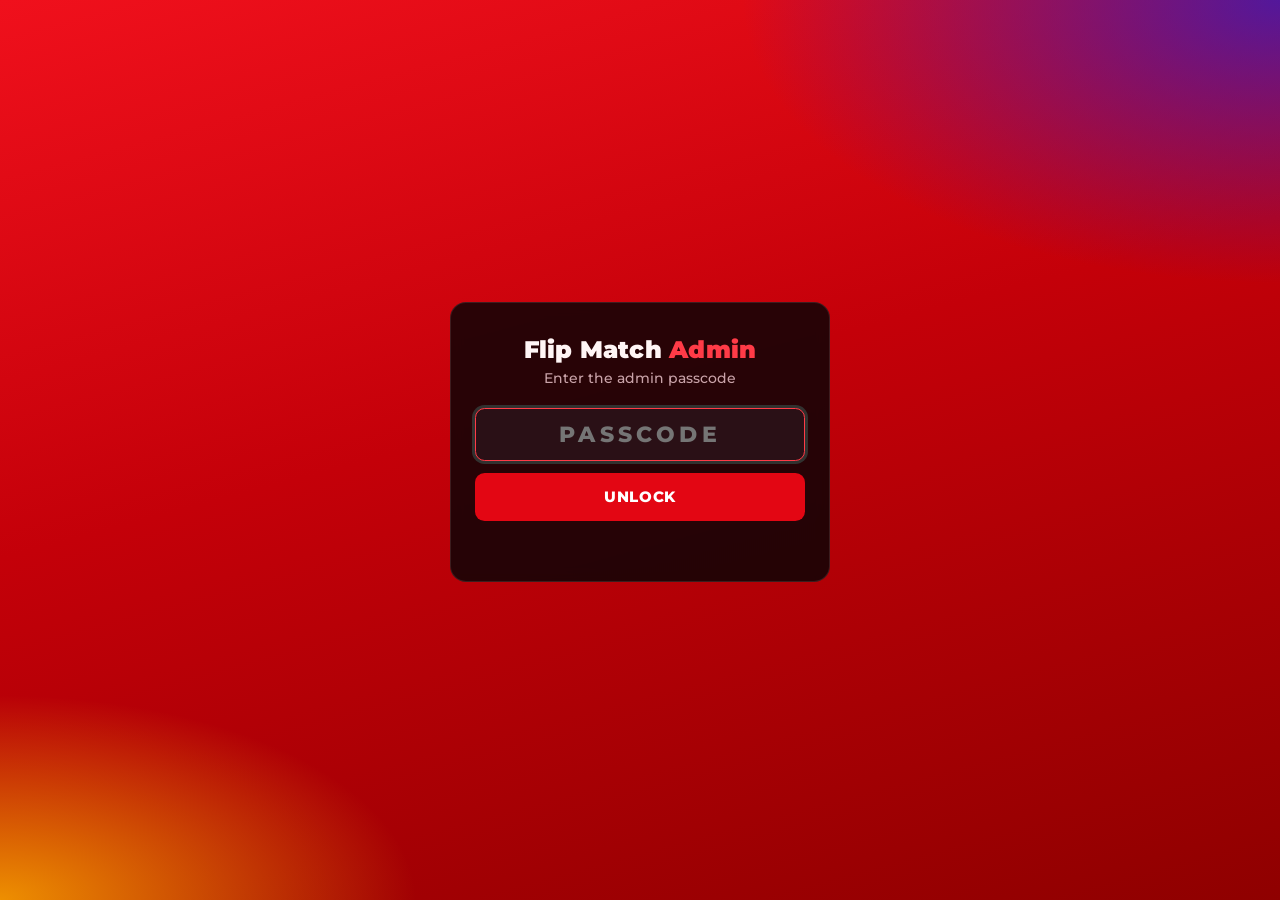
<file: flip-match/admin.html>
<!DOCTYPE html>
<html lang="en">
<head>
<meta charset="UTF-8">
<meta name="viewport" content="width=device-width, initial-scale=1.0">
<title>Flip Match Admin</title>
<!--
  Flip Match — admin page.
  Saves card images + settings into THIS browser's IndexedDB (no server).
  The game (index.html) must be opened from the same address (host + port)
  as this page or it will not see the saved cards. Use Export / Import to
  move a card set to another device.
-->
<link rel="icon" href="data:image/svg+xml,%3Csvg xmlns='http://www.w3.org/2000/svg' viewBox='0 0 64 64'%3E%3Crect width='64' height='64' rx='12' fill='%231e1b4b'/%3E%3Crect x='8' y='8' width='48' height='48' rx='8' fill='none' stroke='%235eead4' stroke-width='5'/%3E%3Ctext x='32' y='44' text-anchor='middle' font-family='Impact,Arial Black,sans-serif' font-size='34' fill='%235eead4'%3E?%3C/text%3E%3C/svg%3E">
<link rel="stylesheet" media="print" onload="this.media='all'"
      href="cdn/fonts/montserrat.css">
<style>
  :root {
    --bg: #12060a;
    --panel: #1c0b10;
    --panel2: #2a1016;
    --line: rgba(255, 255, 255, 0.1);
    --text: #fff5f5;
    --dim: #c9a3a9;
    --accent: #ff3b47;
    --accent2: #ffb300;
    --danger: #f87171;
    --ok: #4ade80;
    --warn: #fbbf24;
  }
  * { margin: 0; padding: 0; box-sizing: border-box; }
  html { color-scheme: dark; }
  html, body { min-height: 100%; }
  body {
    background: var(--bg);
    color: var(--text);
    font-family: 'Montserrat', 'Segoe UI', Arial, sans-serif;
    padding-bottom: 7.5rem;
    -webkit-tap-highlight-color: transparent;
  }
  .wrap { max-width: 1100px; margin: 0 auto; padding: 1.25rem; }
  .hidden { display: none !important; }

  h1 { font-size: 1.5rem; font-weight: 900; letter-spacing: 0.01em; }
  h1 span { color: var(--accent); }
  .status { font-size: 0.8rem; color: var(--dim); margin-top: 0.3rem; }
  .status.warn { color: var(--warn); }

  header.top {
    display: flex;
    flex-wrap: wrap;
    align-items: center;
    justify-content: space-between;
    gap: 0.75rem 1rem;
    margin-bottom: 1rem;
  }
  .top-actions { display: flex; gap: 0.5rem; flex-wrap: wrap; }

  .btn {
    font: inherit;
    font-size: 0.85rem;
    font-weight: 800;
    letter-spacing: 0.04em;
    color: var(--text);
    background: var(--panel2);
    border: 1px solid var(--line);
    border-radius: 0.6rem;
    padding: 0.65rem 1rem;
    cursor: pointer;
    text-decoration: none;
    display: inline-flex;
    align-items: center;
    justify-content: center;
    gap: 0.4rem;
    transition: background 0.15s, transform 0.1s, opacity 0.15s;
    white-space: nowrap;
  }
  .btn:hover { background: #232d52; }
  .btn:active { transform: translateY(1px); }
  .btn:disabled { opacity: 0.45; cursor: not-allowed; transform: none; }
  .btn-primary { background: #e30613; color: #fff; border-color: transparent; }
  .btn-primary:hover { background: #ff2230; }
  .btn-danger { color: #fecaca; border-color: rgba(248, 113, 113, 0.4); }
  .btn-danger:hover { background: rgba(248, 113, 113, 0.15); }
  .btn-sm { padding: 0.45rem 0.6rem; font-size: 0.75rem; }

  .banner {
    background: rgba(248, 113, 113, 0.12);
    border: 1px solid rgba(248, 113, 113, 0.5);
    color: #fecaca;
    padding: 0.8rem 1rem;
    border-radius: 0.75rem;
    margin-bottom: 1rem;
    font-size: 0.9rem;
    line-height: 1.5;
  }

  .panel {
    background: var(--panel);
    border: 1px solid var(--line);
    border-radius: 1rem;
    padding: 1.25rem;
    margin-bottom: 1rem;
  }
  .panel h2 {
    font-size: 0.85rem;
    font-weight: 800;
    letter-spacing: 0.14em;
    text-transform: uppercase;
    color: var(--accent);
    margin-bottom: 0.3rem;
  }
  .panel .hint { font-size: 0.85rem; color: var(--dim); margin-bottom: 1rem; line-height: 1.5; }
  .panel .hint:last-child { margin-bottom: 0; }

  .fields { display: grid; grid-template-columns: repeat(auto-fit, minmax(220px, 1fr)); gap: 1rem; }
  .field {
    display: flex;
    flex-direction: column;
    gap: 0.35rem;
    font-size: 0.72rem;
    font-weight: 800;
    letter-spacing: 0.08em;
    text-transform: uppercase;
    color: var(--dim);
  }
  .field input, .field select {
    font: inherit;
    font-size: 1rem;
    font-weight: 600;
    letter-spacing: 0;
    text-transform: none;
    color: var(--text);
    background: var(--panel2);
    border: 1px solid var(--line);
    border-radius: 0.6rem;
    padding: 0.7rem 0.85rem;
    outline: none;
    width: 100%;
  }
  .field input:focus, .field select:focus {
    border-color: var(--accent);
    box-shadow: 0 0 0 3px rgba(94, 234, 212, 0.2);
  }
  .field .count { font-weight: 600; letter-spacing: 0; text-transform: none; font-size: 0.72rem; }
  .swatch-row { display: flex; align-items: center; gap: 0.6rem; }
  .field input[type="color"] {
    width: 3.4rem;
    height: 2.7rem;
    padding: 0.2rem;
    cursor: pointer;
    flex: none;
  }
  .swatch-row .count { font-family: Consolas, Menlo, monospace; font-size: 0.85rem; color: var(--text); }

  .tiles { display: grid; grid-template-columns: repeat(auto-fill, minmax(150px, 1fr)); gap: 1rem; }
  .tile {
    background: var(--panel2);
    border: 1px solid var(--line);
    border-radius: 0.9rem;
    padding: 0.75rem;
    display: flex;
    flex-direction: column;
    gap: 0.55rem;
    transition: border-color 0.15s, box-shadow 0.15s;
  }
  .tile.is-over { border-color: var(--accent); box-shadow: 0 0 0 3px rgba(94, 234, 212, 0.25); }
  .tile-head { display: flex; align-items: center; justify-content: space-between; gap: 0.5rem; }
  .tile-name { font-weight: 800; font-size: 0.9rem; }
  .badge {
    font-size: 0.6rem;
    font-weight: 800;
    letter-spacing: 0.08em;
    text-transform: uppercase;
    padding: 0.2rem 0.45rem;
    border-radius: 999px;
    background: rgba(148, 163, 184, 0.15);
    color: var(--dim);
    white-space: nowrap;
  }
  .badge.custom { background: rgba(94, 234, 212, 0.15); color: var(--accent); }
  .badge.pending { background: rgba(251, 191, 36, 0.18); color: var(--warn); }
  .tile-preview {
    position: relative;
    aspect-ratio: 1;
    border-radius: 0.6rem;
    overflow: hidden;
    background: repeating-conic-gradient(#222b4a 0 25%, #1a2140 0 50%) 0 0 / 16px 16px;
    cursor: pointer;
  }
  .tile-preview.wide { aspect-ratio: 16 / 9; }
  .tile-preview img { width: 100%; height: 100%; object-fit: contain; display: block; }
  .tile-preview.cover img { object-fit: cover; }
  .tile-preview .drop-hint {
    position: absolute;
    inset: 0;
    display: flex;
    align-items: center;
    justify-content: center;
    font-size: 0.7rem;
    font-weight: 800;
    letter-spacing: 0.1em;
    text-transform: uppercase;
    color: #fff;
    background: rgba(13, 5, 36, 0.72);
    opacity: 0;
    transition: opacity 0.15s;
  }
  .tile-preview:hover .drop-hint, .tile.is-over .drop-hint { opacity: 1; }
  .tile-meta { font-size: 0.7rem; color: var(--dim); min-height: 1em; }
  .tile-actions { display: flex; gap: 0.4rem; }
  .tile-actions .btn { flex: 1; }
  .tiles.brand { grid-template-columns: repeat(auto-fill, minmax(220px, 1fr)); }

  .help ul { padding-left: 1.2rem; font-size: 0.85rem; color: var(--dim); line-height: 1.7; }
  .help strong { color: var(--text); }
  code { font-family: Consolas, Menlo, monospace; font-size: 0.85em; background: rgba(255, 255, 255, 0.07); padding: 0.1em 0.35em; border-radius: 0.3em; }

  #saveBar {
    position: fixed;
    bottom: 0;
    left: 0;
    right: 0;
    z-index: 40;
    background: rgba(11, 15, 30, 0.92);
    backdrop-filter: blur(8px);
    -webkit-backdrop-filter: blur(8px);
    border-top: 1px solid var(--line);
    padding: 0.75rem 1rem;
  }
  #saveBar .inner {
    max-width: 1100px;
    margin: 0 auto;
    display: flex;
    align-items: center;
    justify-content: space-between;
    gap: 0.75rem;
    flex-wrap: wrap;
  }
  #dirtyLabel { font-size: 0.85rem; color: var(--dim); font-weight: 600; }
  #dirtyLabel.dirty { color: var(--warn); font-weight: 800; }
  .bar-actions { display: flex; gap: 0.5rem; flex-wrap: wrap; margin-left: auto; }

  #toast {
    position: fixed;
    left: 50%;
    bottom: 6.5rem;
    transform: translateX(-50%) translateY(1rem);
    background: #0f172a;
    border: 1px solid var(--line);
    color: #fff;
    padding: 0.7rem 1.1rem;
    border-radius: 0.75rem;
    font-size: 0.9rem;
    font-weight: 600;
    opacity: 0;
    pointer-events: none;
    transition: opacity 0.2s, transform 0.2s;
    z-index: 60;
    max-width: 90vw;
    text-align: center;
  }
  #toast.show { opacity: 1; transform: translateX(-50%) translateY(0); }
  #toast.error { border-color: var(--danger); color: #fecaca; }

  /* passcode gate */
  #gateOverlay {
    position: fixed;
    inset: 0;
    z-index: 50;
    display: flex;
    align-items: center;
    justify-content: center;
    padding: 1rem;
    background:
      radial-gradient(60% 45% at 100% 0%, rgba(28, 31, 214, 0.7), transparent 70%),
      radial-gradient(50% 35% at 0% 100%, rgba(255, 179, 0, 0.8), transparent 65%),
      linear-gradient(165deg, #f0101c 0%, #c40009 45%, #8f0000 100%);
  }
  #gatePanel { background: rgba(12, 4, 6, 0.85); backdrop-filter: blur(6px); }
  #gatePanel { width: 100%; max-width: 380px; text-align: center; padding: 2rem 1.5rem; }
  #gatePanel h1 { margin-bottom: 0.25rem; }
  #gatePanel .hint { margin-bottom: 1.25rem; }
  #gateInput {
    font: inherit;
    font-size: 1.4rem;
    font-weight: 800;
    letter-spacing: 0.2em;
    text-align: center;
    color: var(--text);
    background: var(--panel2);
    border: 1px solid var(--line);
    border-radius: 0.6rem;
    padding: 0.7rem 0.85rem;
    width: 100%;
    outline: none;
    margin-bottom: 0.75rem;
  }
  #gateInput:focus { border-color: var(--accent); box-shadow: 0 0 0 3px rgba(94, 234, 212, 0.2); }
  #gateBtn { width: 100%; padding: 0.85rem; font-size: 0.95rem; }
  #gateError { color: var(--danger); font-size: 0.85rem; font-weight: 700; margin-top: 0.75rem; min-height: 1.2em; }
  @keyframes gateShake {
    0%, 100% { transform: translateX(0); }
    20%, 60% { transform: translateX(-10px); }
    40%, 80% { transform: translateX(10px); }
  }
  .gate-shake { animation: gateShake 0.4s ease; }

  @media (max-width: 600px) {
    .wrap { padding: 1rem; }
    .tiles { grid-template-columns: repeat(auto-fill, minmax(130px, 1fr)); }
    .tiles.brand { grid-template-columns: 1fr; }
    #saveBar .btn { padding: 0.6rem 0.75rem; font-size: 0.78rem; }
    .bar-actions { margin-left: 0; width: 100%; }
    .bar-actions .btn { flex: 1; }
  }
</style>
</head>
<body>

<!-- ===================== PASSCODE GATE ===================== -->
<div id="gateOverlay">
  <div id="gatePanel" class="panel">
    <h1>Flip Match <span>Admin</span></h1>
    <p class="hint">Enter the admin passcode</p>
    <input id="gateInput" type="password" autocomplete="off" placeholder="PASSCODE" aria-label="Passcode">
    <button id="gateBtn" class="btn btn-primary" type="button">UNLOCK</button>
    <p id="gateError"></p>
  </div>
</div>

<!-- ===================== ADMIN ===================== -->
<div id="adminRoot" class="wrap hidden">
  <header class="top">
    <div>
      <h1>Flip Match <span>Admin</span></h1>
      <div id="statusLine" class="status">Loading…</div>
    </div>
    <div class="top-actions">
      <a class="btn" href="index.html" target="_blank" rel="noopener">Open game ↗</a>
      <button id="lockBtn" class="btn" type="button">Lock</button>
    </div>
  </header>

  <div id="storageBanner" class="banner hidden">
    Storage is unavailable in this browser (private mode, or site data is blocked).
    The game will show placeholder cards and nothing can be saved here.
  </div>

  <section class="panel">
    <h2>Game settings</h2>
    <p class="hint">Shown on the start screen and in the top bar of the game.</p>
    <div class="fields">
      <label class="field">
        Title
        <input id="titleInput" maxlength="40" autocomplete="off">
        <span class="count" id="titleCount"></span>
      </label>
      <label class="field">
        Tagline
        <input id="taglineInput" maxlength="80" autocomplete="off">
        <span class="count" id="taglineCount"></span>
      </label>
      <label class="field">
        Brand images
        <select id="imagesSelect"></select>
        <span class="count">Each image is uploaded once and repeated to fill the board</span>
      </label>
      <label class="field">
        Board size
        <select id="boardSelect"></select>
        <span class="count" id="boardInfo"></span>
      </label>
      <label class="field">
        Preview seconds
        <input id="previewInput" type="number" min="1" max="10" step="1" inputmode="numeric">
        <span class="count">How long the fronts stay visible before the cards flip and shuffle</span>
      </label>
      <label class="field">
        Card face colour
        <span class="swatch-row">
          <input id="faceColorInput" type="color" value="#0b0b0b" aria-label="Card face colour">
          <span class="count" id="faceColorHex">#0b0b0b</span>
          <button id="faceColorReset" class="btn btn-sm" type="button">Reset to black</button>
        </span>
        <span class="count">Background behind each face image. Pick a dark colour for white logos.</span>
      </label>
    </div>
  </section>

  <section class="panel">
    <h2>Card faces</h2>
    <p class="hint">One image per brand. The board repeats the images to fill every card, and any two cards showing the same image are a match. Square images look best; the whole image is shown, nothing is cropped. Click a tile or drop an image onto it.</p>
    <div id="faceTiles" class="tiles"></div>
    <p id="extraNote" class="hint hidden" style="margin: 0.9rem 0 0;"></p>
  </section>

  <section class="panel">
    <h2>Card back, logo &amp; mark</h2>
    <p class="hint">The back fills the whole card (edges may crop). The logo is the start-screen hero; the mark is the small brand logo in the top bar and under "Presented by". Transparent PNGs work best. Defaults come from the WP Gaming DigiCon 2026 deck.</p>
    <div id="brandTiles" class="tiles brand"></div>
  </section>

  <section class="panel help">
    <h2>How it works</h2>
    <ul>
      <li>Everything here is saved <strong>in this browser only</strong>. It is not uploaded anywhere.</li>
      <li>Open the game from the <strong>same address</strong> (host and port) as this page, in the same browser, and it will use these cards.</li>
      <li>To set up another device: <strong>Export</strong> here, copy the file over, then <strong>Import</strong> it in the admin on that device.</li>
      <li>Images are resized to a maximum of <code>768px</code> and stored as WebP, so uploads stay small.</li>
      <li>Every round opens with the cards <strong>face-up for the preview time</strong>, then they flip face-down and shuffle before play starts.</li>
      <li><strong>Card face colour</strong> is the background behind each face image. Keep it dark (the default is the deck's black) so logos with white lettering stay visible.</li>
      <li><strong>Board size</strong> and <strong>brand images</strong> are separate: 4 images on an 8 × 8 board means each brand appears 16 times, and any two cards with the same brand are a match.</li>
      <li>Lowering the number of images keeps the extra uploads; <strong>Reset to placeholders</strong> deletes everything and restores the deck artwork.</li>
      <li>The game is played with <strong>hand gestures</strong> through the webcam: hold your hand over a card to flip it. The browser only allows the camera on <code>https://</code> or <code>localhost</code>, and the hand-tracking model loads from the internet. Touch and mouse keep working if the camera is unavailable.</li>
    </ul>
  </section>
</div>

<!-- Save bar -->
<div id="saveBar" class="hidden">
  <div class="inner">
    <span id="dirtyLabel">All changes saved</span>
    <div class="bar-actions">
      <button id="resetBtn" class="btn btn-danger" type="button">Reset to placeholders</button>
      <button id="exportBtn" class="btn" type="button">Export</button>
      <button id="importBtn" class="btn" type="button">Import</button>
      <button id="saveBtn" class="btn btn-primary" type="button" disabled>Save</button>
    </div>
  </div>
</div>

<input id="fileInput" type="file" accept="image/png,image/jpeg,image/webp,image/gif" hidden>
<input id="importInput" type="file" accept="application/json,.json" hidden>
<div id="toast" role="status" aria-live="polite"></div>

<script src="store.js"></script>
<script>
(function () {
'use strict';

/* =========================================================================
   >>> ADMIN CONFIG <<<
   The passcode is checked in the browser only (it is visible in this file).
   It keeps booth visitors out of the admin; it is not real security.
   ========================================================================= */
const ADMIN_PASSCODE = 'FLIP2026';
const PASSCODE_STORAGE_KEY = 'flip-match-admin-passcode-v1';

const S = window.FlipStore;
const slot = S.slot;
const LIMITS = S.LIMITS;
const $ = (id) => document.getElementById(id);

const gateOverlay = $('gateOverlay');
const gatePanel = $('gatePanel');
const gateInput = $('gateInput');
const gateBtn = $('gateBtn');
const gateError = $('gateError');
const adminRoot = $('adminRoot');
const saveBar = $('saveBar');
const statusLine = $('statusLine');
const storageBanner = $('storageBanner');
const titleInput = $('titleInput');
const taglineInput = $('taglineInput');
const previewInput = $('previewInput');
const faceColorInput = $('faceColorInput');
const faceColorHex = $('faceColorHex');
const faceColorReset = $('faceColorReset');
const titleCount = $('titleCount');
const taglineCount = $('taglineCount');
const imagesSelect = $('imagesSelect');
const boardSelect = $('boardSelect');
const boardInfo = $('boardInfo');
const faceTiles = $('faceTiles');
const brandTiles = $('brandTiles');
const extraNote = $('extraNote');
const dirtyLabel = $('dirtyLabel');
const saveBtn = $('saveBtn');
const resetBtn = $('resetBtn');
const exportBtn = $('exportBtn');
const importBtn = $('importBtn');
const lockBtn = $('lockBtn');
const fileInput = $('fileInput');
const importInput = $('importInput');
const toastEl = $('toast');

/* ---------- draft model ---------- */
let draft = null;             // { settings:{pairs,title,tagline}, images: Map<id,{blob,url,width,height,type}> }
let existingIds = new Set();  // slot ids currently stored in IndexedDB
let imageOps = new Map();     // slot id -> {blob,width,height} (put) | null (delete), pending since last save
let baselineSettings = '';
let lastSavedAt = null;
let storageOk = true;
let currentSlot = null;
let busy = false;
let toastTimer = null;

function isDirty() {
  return !!draft && (JSON.stringify(draft.settings) !== baselineSettings || imageOps.size > 0);
}

// the editable subset of settings, in a stable key order for dirty-tracking
function settingsOf(s) {
  return { images: s.images, board: s.board, title: s.title, tagline: s.tagline, previewSec: s.previewSec, faceColor: s.faceColor };
}

function toast(message, kind) {
  clearTimeout(toastTimer);
  toastEl.textContent = message;
  toastEl.classList.toggle('error', kind === 'error');
  toastEl.classList.add('show');
  toastTimer = setTimeout(() => toastEl.classList.remove('show'), kind === 'error' ? 5000 : 3000);
}

function fmtBytes(n) {
  if (n < 1024) return n + ' B';
  if (n < 1024 * 1024) return (n / 1024).toFixed(0) + ' KB';
  return (n / (1024 * 1024)).toFixed(1) + ' MB';
}
function fmtDate(ms) {
  try { return new Date(ms).toLocaleString(undefined, { dateStyle: 'medium', timeStyle: 'short' }); }
  catch (e) { return new Date(ms).toString(); }
}

function revokeAllPreviews() {
  if (!draft) return;
  draft.images.forEach((img) => { try { URL.revokeObjectURL(img.url); } catch (e) { /* ignore */ } });
}

/* ---------- load ---------- */
async function loadDraft() {
  revokeAllPreviews();
  let cfg;
  try {
    cfg = await S.loadConfig();
    storageOk = true;
  } catch (e) {
    console.warn('[Flip Match admin] storage unavailable', e);
    storageOk = false;
    cfg = S.defaultConfig();
  }
  draft = {
    settings: settingsOf(cfg.settings),
    images: new Map()
  };
  existingIds = new Set(cfg.images.keys());
  cfg.images.forEach((rec, id) => {
    draft.images.set(id, {
      blob: rec.blob,
      url: URL.createObjectURL(rec.blob),
      width: rec.width || 0,
      height: rec.height || 0,
      type: rec.type
    });
  });
  imageOps = new Map();
  lastSavedAt = cfg.isDefault ? null : (cfg.settings.updatedAt || null);
  baselineSettings = JSON.stringify(draft.settings);
  renderAll();
}

/* ---------- render ---------- */
function renderAll() {
  renderSettings();
  renderFaceTiles();
  renderBrandTiles();
  renderStatus();
  updateDirtyUI();
}

function renderStatus() {
  storageBanner.classList.toggle('hidden', storageOk);
  statusLine.classList.toggle('warn', !storageOk);
  if (!storageOk) {
    statusLine.textContent = 'Storage unavailable in this browser';
  } else if (lastSavedAt) {
    statusLine.textContent = 'Saved in this browser only · Last saved ' + fmtDate(lastSavedAt);
  } else {
    statusLine.textContent = 'No card set saved yet · the game is showing placeholders';
  }
}

function renderSettings() {
  titleInput.value = draft.settings.title;
  taglineInput.value = draft.settings.tagline;
  previewInput.value = String(draft.settings.previewSec);
  faceColorInput.value = draft.settings.faceColor;
  faceColorHex.textContent = draft.settings.faceColor;
  imagesSelect.value = String(draft.settings.images);
  boardSelect.value = draft.settings.board;
  renderCounts();
  renderBoardInfo();
}

function renderCounts() {
  titleCount.textContent = titleInput.value.length + ' / ' + LIMITS.TITLE_MAX;
  taglineCount.textContent = taglineInput.value.length + ' / ' + LIMITS.TAGLINE_MAX;
}

function renderBoardInfo() {
  const b = S.boardOf(draft.settings.board);
  const images = draft.settings.images;
  const used = Math.min(images, b.pairs);
  const perImage = 2 * Math.floor(b.pairs / used);
  const extra = b.pairs % used;   // this many images get one more pair than the rest
  let text = b.cards + ' cards · ' + b.pairs + ' pairs · each image ' +
    (extra ? perImage + '–' + (perImage + 2) : perImage) + ' times';
  if (images > b.pairs) text += ' · only the first ' + b.pairs + ' of ' + images + ' images fit';
  boardInfo.textContent = text;
}

function badgeFor(id) {
  const hasImage = draft.images.has(id);
  const pending = imageOps.has(id);
  if (hasImage && pending) return { cls: 'pending', text: 'Unsaved' };
  if (hasImage) return { cls: 'custom', text: 'Custom' };
  if (pending) return { cls: 'pending', text: 'Removing' };
  return { cls: '', text: 'Placeholder' };
}

function makeTile(id, label, opts) {
  const img = draft.images.get(id);
  const badge = badgeFor(id);
  const el = document.createElement('div');
  el.className = 'tile';
  el.dataset.slot = id;
  el.innerHTML =
    '<div class="tile-head"><span class="tile-name"></span><span class="badge"></span></div>' +
    '<div class="tile-preview' + (opts.cover ? ' cover' : '') + (opts.wide ? ' wide' : '') + '">' +
      '<img alt="" draggable="false"><div class="drop-hint"></div>' +
    '</div>' +
    '<div class="tile-meta"></div>' +
    '<div class="tile-actions">' +
      '<button class="btn btn-sm btn-primary" type="button" data-act="upload"></button>' +
      '<button class="btn btn-sm" type="button" data-act="clear">Clear</button>' +
    '</div>';
  el.querySelector('.tile-name').textContent = label;
  const badgeEl = el.querySelector('.badge');
  badgeEl.textContent = badge.text;
  if (badge.cls) badgeEl.classList.add(badge.cls);
  el.querySelector('img').src = img ? img.url : opts.placeholder;
  el.querySelector('.drop-hint').textContent = img ? 'Replace' : 'Upload';
  el.querySelector('.tile-meta').textContent = img
    ? ((img.width && img.height) ? img.width + ' × ' + img.height + ' · ' : '') + fmtBytes(img.blob.size)
    : (opts.meta || 'Placeholder art');
  el.querySelector('[data-act="upload"]').textContent = img ? 'Replace' : 'Upload';
  el.querySelector('[data-act="clear"]').disabled = !img;

  const preview = el.querySelector('.tile-preview');
  preview.addEventListener('click', () => pickFile(id));
  el.querySelector('[data-act="upload"]').addEventListener('click', () => pickFile(id));
  el.querySelector('[data-act="clear"]').addEventListener('click', () => clearImage(id));
  preview.addEventListener('dragover', (e) => { e.preventDefault(); el.classList.add('is-over'); });
  preview.addEventListener('dragleave', () => el.classList.remove('is-over'));
  preview.addEventListener('drop', (e) => {
    e.preventDefault();
    el.classList.remove('is-over');
    const file = e.dataTransfer && e.dataTransfer.files && e.dataTransfer.files[0];
    if (file) handleFile(id, file);
  });
  return el;
}

function renderFaceTiles() {
  const count = draft.settings.images;
  faceTiles.innerHTML = '';
  const frag = document.createDocumentFragment();
  for (let i = 0; i < count; i++) {
    frag.appendChild(makeTile(slot.face(i), 'Image ' + (i + 1), { placeholder: S.placeholders.face(i, count) }));
  }
  faceTiles.appendChild(frag);
  // face previews sit on the chosen face colour, exactly like the cards in the game
  faceTiles.querySelectorAll('.tile-preview').forEach((p) => { p.style.background = draft.settings.faceColor; });

  let extras = 0;
  draft.images.forEach((img, id) => { if (slot.faceIndex(id) >= count) extras++; });
  extraNote.classList.toggle('hidden', extras === 0);
  if (extras) {
    extraNote.textContent = extras + ' extra image' + (extras === 1 ? '' : 's') +
      ' kept for higher image counts (not shown on the board). Reset to placeholders removes them.';
  }
}

function renderBrandTiles() {
  brandTiles.innerHTML = '';
  brandTiles.appendChild(makeTile(slot.BACK, 'Card back', {
    placeholder: S.placeholders.back(), cover: true, meta: 'Deck art · fills the card'
  }));
  brandTiles.appendChild(makeTile(slot.LOGO, 'Logo (start screen)', {
    placeholder: S.placeholders.logo(), wide: true, meta: 'Deck art · PLUG & PLAY title'
  }));
  brandTiles.appendChild(makeTile(slot.MARK, 'Mark (top bar)', {
    placeholder: S.placeholders.mark(), wide: true, meta: 'Deck art · WP/G mark'
  }));
}

function rerenderSlot(id) {
  if (slot.faceIndex(id) >= 0) renderFaceTiles();
  else renderBrandTiles();
}

function updateDirtyUI() {
  const dirty = isDirty();
  dirtyLabel.textContent = dirty ? 'Unsaved changes' : 'All changes saved';
  dirtyLabel.classList.toggle('dirty', dirty);
  saveBtn.disabled = !dirty || !storageOk || busy;
  resetBtn.disabled = !storageOk || busy;
  importBtn.disabled = !storageOk || busy;
  exportBtn.disabled = !storageOk || busy;
}

/* ---------- images ---------- */
function pickFile(id) {
  if (busy) return;
  currentSlot = id;
  fileInput.value = '';
  fileInput.click();
}

async function handleFile(id, file) {
  if (busy) return;
  busy = true;
  updateDirtyUI();
  try {
    const result = await S.processImageFile(file);
    setImage(id, result);
    toast('Image ready · remember to Save');
  } catch (e) {
    toast(e && e.message ? e.message : 'Could not read that image.', 'error');
  } finally {
    busy = false;
    updateDirtyUI();
  }
}

function setImage(id, result) {
  const old = draft.images.get(id);
  if (old) { try { URL.revokeObjectURL(old.url); } catch (e) { /* ignore */ } }
  draft.images.set(id, {
    blob: result.blob,
    url: URL.createObjectURL(result.blob),
    width: result.width,
    height: result.height,
    type: result.type
  });
  imageOps.set(id, { blob: result.blob, width: result.width, height: result.height });
  rerenderSlot(id);
  updateDirtyUI();
}

function clearImage(id) {
  const old = draft.images.get(id);
  if (!old) return;
  try { URL.revokeObjectURL(old.url); } catch (e) { /* ignore */ }
  draft.images.delete(id);
  if (existingIds.has(id)) imageOps.set(id, null);
  else imageOps.delete(id);
  rerenderSlot(id);
  updateDirtyUI();
}

/* ---------- save / reset / export / import ---------- */
async function save() {
  if (!storageOk || busy || !isDirty()) return;
  busy = true;
  saveBtn.textContent = 'Saving…';
  updateDirtyUI();
  try {
    const settings = S.normalizeSettings(draft.settings);
    await S.saveConfig({ settings: settings, imageOps: imageOps });
    imageOps.forEach((value, id) => {
      if (value === null) existingIds.delete(id);
      else existingIds.add(id);
    });
    imageOps = new Map();
    draft.settings = settingsOf(settings);
    baselineSettings = JSON.stringify(draft.settings);
    lastSavedAt = settings.updatedAt || Date.now();
    S.notifyUpdated();
    renderAll();
    toast('Saved. The game uses these cards from its next round.');
  } catch (e) {
    toast('Save failed: ' + (e && e.message ? e.message : e), 'error');
  } finally {
    busy = false;
    saveBtn.textContent = 'Save';
    updateDirtyUI();
  }
}

async function resetAll() {
  if (!storageOk || busy) return;
  if (!confirm('Delete ALL saved images and settings on this browser and go back to placeholders?')) return;
  busy = true;
  updateDirtyUI();
  try {
    await S.clearAll();
    S.notifyUpdated();
    await loadDraft();
    toast('Reset to placeholders.');
  } catch (e) {
    toast('Reset failed: ' + (e && e.message ? e.message : e), 'error');
  } finally {
    busy = false;
    updateDirtyUI();
  }
}

function downloadText(text, filename) {
  const blob = new Blob([text], { type: 'application/json' });
  const url = URL.createObjectURL(blob);
  const a = document.createElement('a');
  a.href = url;
  a.download = filename;
  document.body.appendChild(a);
  a.click();
  a.remove();
  setTimeout(() => URL.revokeObjectURL(url), 10000);
}

async function exportAll() {
  if (!storageOk || busy) return;
  if (isDirty() && !confirm('Unsaved changes are not included in the export. Export the last saved card set anyway?')) return;
  busy = true;
  updateDirtyUI();
  try {
    const out = await S.exportConfig();
    downloadText(out.json, out.filename);
    toast('Exported ' + out.filename + ' (' + out.imageCount + ' image' + (out.imageCount === 1 ? '' : 's') + ').');
  } catch (e) {
    toast('Export failed: ' + (e && e.message ? e.message : e), 'error');
  } finally {
    busy = false;
    updateDirtyUI();
  }
}

async function importFile(file) {
  if (!storageOk || busy || !file) return;
  busy = true;
  updateDirtyUI();
  try {
    const text = await file.text();
    const parsed = await S.parseImport(text);
    const b = S.boardOf(parsed.settings.board);
    const summary = parsed.images.size + ' image file' + (parsed.images.size === 1 ? '' : 's') + ', ' + parsed.settings.images + ' in play, ' + b.cols + ' × ' + b.rows + ' board';
    if (!confirm('Replace the card set on this browser with "' + file.name + '" (' + summary + ')? Unsaved changes will be lost.')) return;
    await S.replaceAll(parsed);
    S.notifyUpdated();
    await loadDraft();
    toast('Imported ' + file.name + '.');
  } catch (e) {
    toast('Import failed: ' + (e && e.message ? e.message : e), 'error');
  } finally {
    busy = false;
    updateDirtyUI();
  }
}

/* ---------- gate ---------- */
function tryUnlock(candidate, options) {
  const silent = options && options.silent;
  if (typeof candidate === 'string' && candidate && candidate === ADMIN_PASSCODE) {
    try { sessionStorage.setItem(PASSCODE_STORAGE_KEY, candidate); } catch (e) { /* ignore */ }
    gateOverlay.classList.add('hidden');
    adminRoot.classList.remove('hidden');
    saveBar.classList.remove('hidden');
    gateError.textContent = '';
    gateInput.value = '';
    loadDraft();
    return true;
  }
  if (!silent) {
    gateError.textContent = 'Wrong passcode.';
    gatePanel.classList.remove('gate-shake');
    void gatePanel.offsetWidth;
    gatePanel.classList.add('gate-shake');
    gateInput.select();
  }
  return false;
}

function relock() {
  if (isDirty() && !confirm('You have unsaved changes. Lock anyway?')) return;
  try { sessionStorage.removeItem(PASSCODE_STORAGE_KEY); } catch (e) { /* ignore */ }
  adminRoot.classList.add('hidden');
  saveBar.classList.add('hidden');
  gateOverlay.classList.remove('hidden');
  gateInput.value = '';
  gateInput.focus();
}

/* ---------- wiring ---------- */
for (let n = LIMITS.MIN_IMAGES; n <= LIMITS.MAX_IMAGES; n++) {
  const opt = document.createElement('option');
  opt.value = String(n);
  opt.textContent = n + (n === 1 ? ' image' : ' images');
  imagesSelect.appendChild(opt);
}
S.BOARDS.forEach((b) => {
  const opt = document.createElement('option');
  opt.value = b.id;
  opt.textContent = b.cols + ' × ' + b.rows + '  (' + b.cards + ' cards)';
  boardSelect.appendChild(opt);
});

gateBtn.addEventListener('click', () => tryUnlock(gateInput.value.trim()));
gateInput.addEventListener('keydown', (e) => { if (e.key === 'Enter') tryUnlock(gateInput.value.trim()); });
lockBtn.addEventListener('click', relock);

titleInput.addEventListener('input', () => { draft.settings.title = titleInput.value; renderCounts(); updateDirtyUI(); });
taglineInput.addEventListener('input', () => { draft.settings.tagline = taglineInput.value; renderCounts(); updateDirtyUI(); });
previewInput.addEventListener('input', () => {
  const n = Number(previewInput.value);
  if (Number.isFinite(n) && previewInput.value !== '') draft.settings.previewSec = Math.min(LIMITS.PREVIEW_MAX, Math.max(LIMITS.PREVIEW_MIN, Math.round(n)));
  updateDirtyUI();
});
previewInput.addEventListener('blur', () => { previewInput.value = String(draft.settings.previewSec); });
function setFaceColor(value) {
  const hex = S.normalizeSettings({ faceColor: value }).faceColor;
  draft.settings.faceColor = hex;
  faceColorInput.value = hex;
  faceColorHex.textContent = hex;
  faceTiles.querySelectorAll('.tile-preview').forEach((p) => { p.style.background = hex; });
  updateDirtyUI();
}
faceColorInput.addEventListener('input', () => setFaceColor(faceColorInput.value));
faceColorReset.addEventListener('click', () => setFaceColor(S.DEFAULTS.faceColor));
imagesSelect.addEventListener('change', () => {
  draft.settings.images = Number(imagesSelect.value);
  renderBoardInfo();
  renderFaceTiles();
  updateDirtyUI();
});
boardSelect.addEventListener('change', () => {
  draft.settings.board = boardSelect.value;
  renderBoardInfo();
  updateDirtyUI();
});

fileInput.addEventListener('change', () => {
  const file = fileInput.files && fileInput.files[0];
  if (file && currentSlot) handleFile(currentSlot, file);
  fileInput.value = '';
});
importBtn.addEventListener('click', () => { if (!busy) { importInput.value = ''; importInput.click(); } });
importInput.addEventListener('change', () => {
  const file = importInput.files && importInput.files[0];
  importInput.value = '';
  if (file) importFile(file);
});

saveBtn.addEventListener('click', save);
resetBtn.addEventListener('click', resetAll);
exportBtn.addEventListener('click', exportAll);

document.addEventListener('keydown', (e) => {
  if ((e.ctrlKey || e.metaKey) && e.key.toLowerCase() === 's' && !adminRoot.classList.contains('hidden')) {
    e.preventDefault();
    save();
  }
});

window.addEventListener('beforeunload', (e) => {
  if (!isDirty()) return;
  e.preventDefault();
  e.returnValue = '';
});

// Boot: reuse a passcode saved earlier in this browser session.
(function boot() {
  let saved = '';
  try { saved = sessionStorage.getItem(PASSCODE_STORAGE_KEY) || ''; } catch (e) { /* ignore */ }
  if (saved && tryUnlock(saved, { silent: true })) return;
  gateInput.focus();
})();
})();
</script>
</body>
</html>
</file>
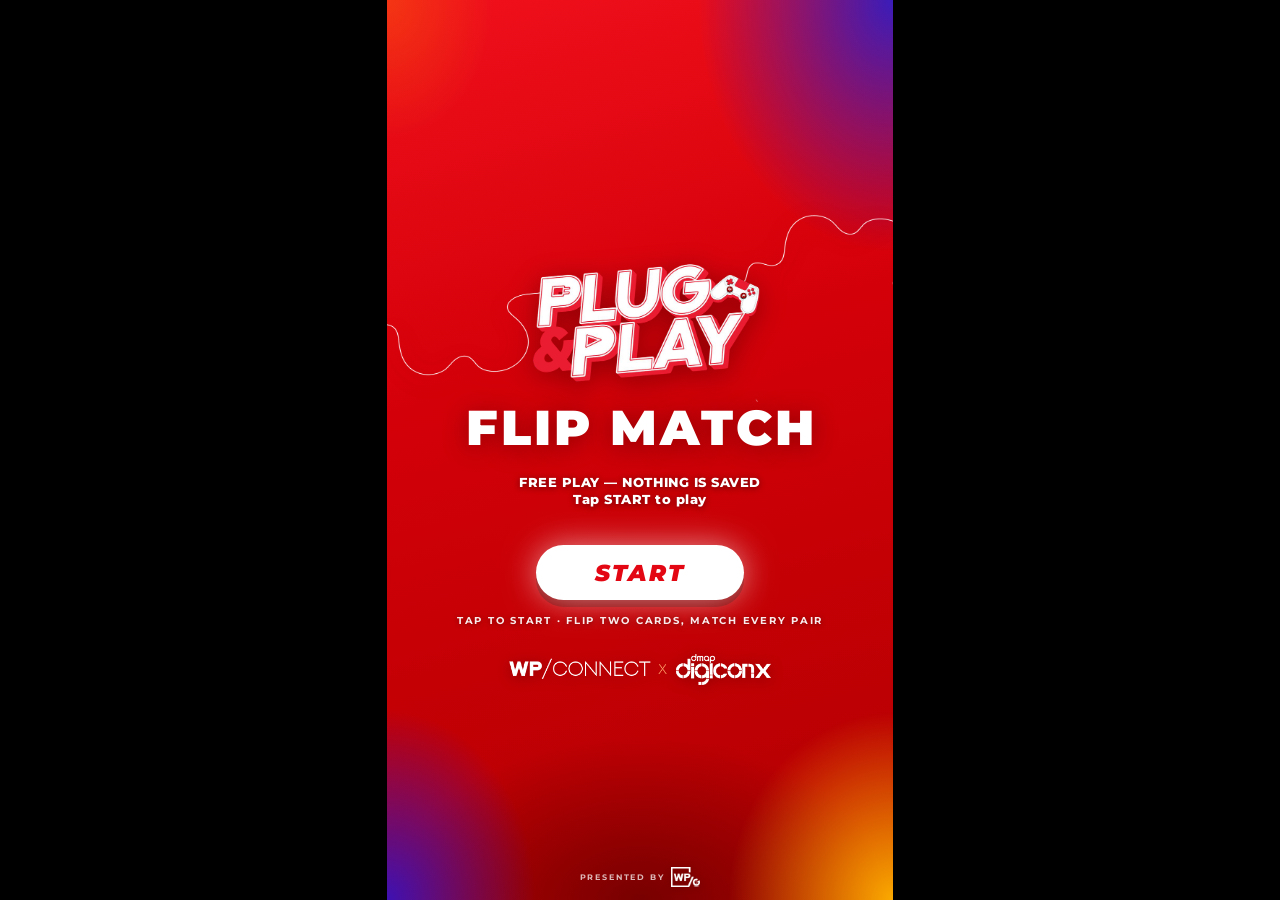
<file: flip-match/trial.html>
<!DOCTYPE html>
<html lang="en">
<head>
<meta charset="UTF-8">
<meta name="viewport" content="width=device-width, initial-scale=1.0">
<title>Flip Match - Trial (free play)</title>
<!--
  Free play: no QR, no station key, nothing is posted to CCE Play.
  This is the SAME game as index.html, opened with ?trial=1, which swaps
  station.js for station-trial.js (a stub that never touches the network).
  Any other params you add here (?debug, ?input=mouse, ?input=touch) pass through.
-->
<script>
  (function () {
    var q = new URLSearchParams(location.search);
    q.set('trial', '1');
    location.replace('index.html?' + q.toString() + location.hash);
  })();
</script>
</head>
<body style="margin: 0; background: #7a0000; color: #fff; font-family: Montserrat, Arial, sans-serif; padding: 2rem">
  <p>
    Opening the free-play trial&hellip;
    <a href="index.html?trial=1" style="color: #ffb300">Click here if nothing happens.</a>
  </p>
</body>
</html>
</file>
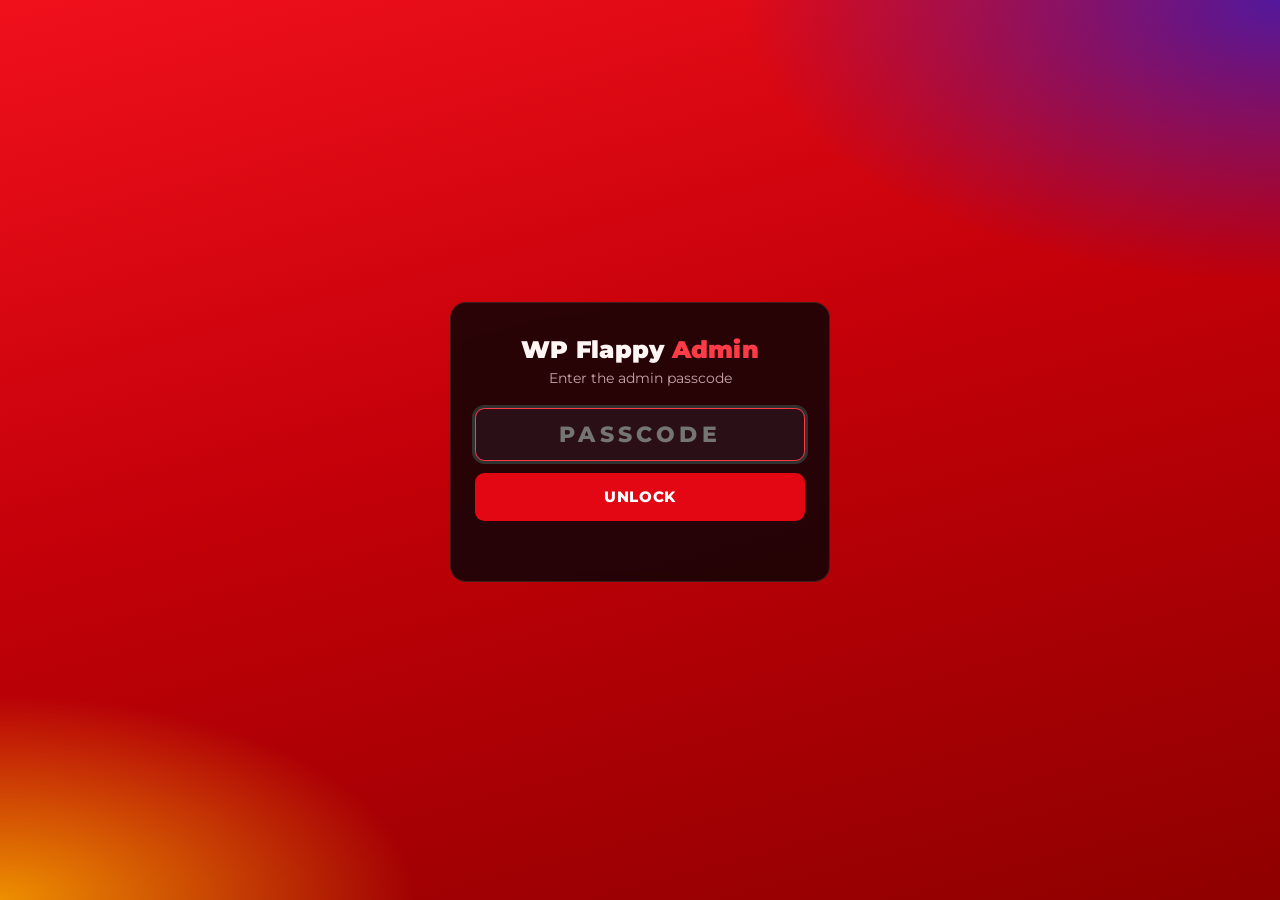
<file: wp-bird/admin.html>
<!DOCTYPE html>
<html lang="en">
<head>
<meta charset="UTF-8">
<meta name="viewport" content="width=device-width, initial-scale=1.0">
<title>WP Flappy Admin</title>
<!--
  WP Flappy Challenge — admin page (same shape as Flip Match's).
  Saves bird skins + branding into THIS browser's IndexedDB (no server).
  The game (index.html) must be opened from the same address (host + port)
  as this page or it will not see the saved skins. Use Export / Import to
  move a card set to another device.
-->
<link rel="icon" href="data:image/svg+xml,%3Csvg xmlns='http://www.w3.org/2000/svg' viewBox='0 0 64 64'%3E%3Crect width='64' height='64' rx='12' fill='%231e1b4b'/%3E%3Crect x='8' y='8' width='48' height='48' rx='8' fill='none' stroke='%235eead4' stroke-width='5'/%3E%3Ctext x='32' y='44' text-anchor='middle' font-family='Impact,Arial Black,sans-serif' font-size='34' fill='%235eead4'%3E?%3C/text%3E%3C/svg%3E">
<link rel="preconnect" href="https://fonts.googleapis.com">
<link rel="preconnect" href="https://fonts.gstatic.com" crossorigin>
<link rel="stylesheet" media="print" onload="this.media='all'"
      href="https://fonts.googleapis.com/css2?family=Montserrat:wght@500;600;700;800;900&display=swap">
<style>
  :root {
    --bg: #12060a;
    --panel: #1c0b10;
    --panel2: #2a1016;
    --line: rgba(255, 255, 255, 0.1);
    --text: #fff5f5;
    --dim: #c9a3a9;
    --accent: #ff3b47;
    --accent2: #ffb300;
    --danger: #f87171;
    --ok: #4ade80;
    --warn: #fbbf24;
  }
  * { margin: 0; padding: 0; box-sizing: border-box; }
  html { color-scheme: dark; }
  html, body { min-height: 100%; }
  body {
    background: var(--bg);
    color: var(--text);
    font-family: 'Montserrat', 'Segoe UI', Arial, sans-serif;
    padding-bottom: 7.5rem;
    -webkit-tap-highlight-color: transparent;
  }
  .wrap { max-width: 1100px; margin: 0 auto; padding: 1.25rem; }
  .hidden { display: none !important; }

  h1 { font-size: 1.5rem; font-weight: 900; letter-spacing: 0.01em; }
  h1 span { color: var(--accent); }
  .status { font-size: 0.8rem; color: var(--dim); margin-top: 0.3rem; }
  .status.warn { color: var(--warn); }

  header.top {
    display: flex;
    flex-wrap: wrap;
    align-items: center;
    justify-content: space-between;
    gap: 0.75rem 1rem;
    margin-bottom: 1rem;
  }
  .top-actions { display: flex; gap: 0.5rem; flex-wrap: wrap; }

  .btn {
    font: inherit;
    font-size: 0.85rem;
    font-weight: 800;
    letter-spacing: 0.04em;
    color: var(--text);
    background: var(--panel2);
    border: 1px solid var(--line);
    border-radius: 0.6rem;
    padding: 0.65rem 1rem;
    cursor: pointer;
    text-decoration: none;
    display: inline-flex;
    align-items: center;
    justify-content: center;
    gap: 0.4rem;
    transition: background 0.15s, transform 0.1s, opacity 0.15s;
    white-space: nowrap;
  }
  .btn:hover { background: #232d52; }
  .btn:active { transform: translateY(1px); }
  .btn:disabled { opacity: 0.45; cursor: not-allowed; transform: none; }
  .btn-primary { background: #e30613; color: #fff; border-color: transparent; }
  .btn-primary:hover { background: #ff2230; }
  .btn-danger { color: #fecaca; border-color: rgba(248, 113, 113, 0.4); }
  .btn-danger:hover { background: rgba(248, 113, 113, 0.15); }
  .btn-sm { padding: 0.45rem 0.6rem; font-size: 0.75rem; }

  .banner {
    background: rgba(248, 113, 113, 0.12);
    border: 1px solid rgba(248, 113, 113, 0.5);
    color: #fecaca;
    padding: 0.8rem 1rem;
    border-radius: 0.75rem;
    margin-bottom: 1rem;
    font-size: 0.9rem;
    line-height: 1.5;
  }

  .panel {
    background: var(--panel);
    border: 1px solid var(--line);
    border-radius: 1rem;
    padding: 1.25rem;
    margin-bottom: 1rem;
  }
  .panel h2 {
    font-size: 0.85rem;
    font-weight: 800;
    letter-spacing: 0.14em;
    text-transform: uppercase;
    color: var(--accent);
    margin-bottom: 0.3rem;
  }
  .panel .hint { font-size: 0.85rem; color: var(--dim); margin-bottom: 1rem; line-height: 1.5; }
  .panel .hint:last-child { margin-bottom: 0; }

  .fields { display: grid; grid-template-columns: repeat(auto-fit, minmax(220px, 1fr)); gap: 1rem; }
  .field {
    display: flex;
    flex-direction: column;
    gap: 0.35rem;
    font-size: 0.72rem;
    font-weight: 800;
    letter-spacing: 0.08em;
    text-transform: uppercase;
    color: var(--dim);
  }
  .field input, .field select {
    font: inherit;
    font-size: 1rem;
    font-weight: 600;
    letter-spacing: 0;
    text-transform: none;
    color: var(--text);
    background: var(--panel2);
    border: 1px solid var(--line);
    border-radius: 0.6rem;
    padding: 0.7rem 0.85rem;
    outline: none;
    width: 100%;
  }
  .field input:focus, .field select:focus {
    border-color: var(--accent);
    box-shadow: 0 0 0 3px rgba(94, 234, 212, 0.2);
  }
  .field .count { font-weight: 600; letter-spacing: 0; text-transform: none; font-size: 0.72rem; }
  .swatch-row { display: flex; align-items: center; gap: 0.6rem; }
  .field input[type="color"] {
    width: 3.4rem;
    height: 2.7rem;
    padding: 0.2rem;
    cursor: pointer;
    flex: none;
  }
  .swatch-row .count { font-family: Consolas, Menlo, monospace; font-size: 0.85rem; color: var(--text); }

  .tiles { display: grid; grid-template-columns: repeat(auto-fill, minmax(150px, 1fr)); gap: 1rem; }
  .tile {
    background: var(--panel2);
    border: 1px solid var(--line);
    border-radius: 0.9rem;
    padding: 0.75rem;
    display: flex;
    flex-direction: column;
    gap: 0.55rem;
    transition: border-color 0.15s, box-shadow 0.15s;
  }
  .tile.is-over { border-color: var(--accent); box-shadow: 0 0 0 3px rgba(94, 234, 212, 0.25); }
  .tile-head { display: flex; align-items: center; justify-content: space-between; gap: 0.5rem; }
  .tile-name { font-weight: 800; font-size: 0.9rem; }
  .badge {
    font-size: 0.6rem;
    font-weight: 800;
    letter-spacing: 0.08em;
    text-transform: uppercase;
    padding: 0.2rem 0.45rem;
    border-radius: 999px;
    background: rgba(148, 163, 184, 0.15);
    color: var(--dim);
    white-space: nowrap;
  }
  .badge.custom { background: rgba(94, 234, 212, 0.15); color: var(--accent); }
  .badge.pending { background: rgba(251, 191, 36, 0.18); color: var(--warn); }
  .tile-preview {
    position: relative;
    aspect-ratio: 1;
    border-radius: 0.6rem;
    overflow: hidden;
    background: repeating-conic-gradient(#222b4a 0 25%, #1a2140 0 50%) 0 0 / 16px 16px;
    cursor: pointer;
  }
  .tile-preview.wide { aspect-ratio: 16 / 9; }
  .tile-preview img { width: 100%; height: 100%; object-fit: contain; display: block; }
  .tile-preview.cover img { object-fit: cover; }
  .tile-preview .drop-hint {
    position: absolute;
    inset: 0;
    display: flex;
    align-items: center;
    justify-content: center;
    font-size: 0.7rem;
    font-weight: 800;
    letter-spacing: 0.1em;
    text-transform: uppercase;
    color: #fff;
    background: rgba(13, 5, 36, 0.72);
    opacity: 0;
    transition: opacity 0.15s;
  }
  .tile-preview:hover .drop-hint, .tile.is-over .drop-hint { opacity: 1; }
  .tile-meta { font-size: 0.7rem; color: var(--dim); min-height: 1em; }
  .tile-actions { display: flex; gap: 0.4rem; }
  .tile-actions .btn { flex: 1; }
  .tiles.brand { grid-template-columns: repeat(auto-fill, minmax(220px, 1fr)); }

  .help ul { padding-left: 1.2rem; font-size: 0.85rem; color: var(--dim); line-height: 1.7; }
  .help strong { color: var(--text); }
  code { font-family: Consolas, Menlo, monospace; font-size: 0.85em; background: rgba(255, 255, 255, 0.07); padding: 0.1em 0.35em; border-radius: 0.3em; }

  #saveBar {
    position: fixed;
    bottom: 0;
    left: 0;
    right: 0;
    z-index: 40;
    background: rgba(11, 15, 30, 0.92);
    backdrop-filter: blur(8px);
    -webkit-backdrop-filter: blur(8px);
    border-top: 1px solid var(--line);
    padding: 0.75rem 1rem;
  }
  #saveBar .inner {
    max-width: 1100px;
    margin: 0 auto;
    display: flex;
    align-items: center;
    justify-content: space-between;
    gap: 0.75rem;
    flex-wrap: wrap;
  }
  #dirtyLabel { font-size: 0.85rem; color: var(--dim); font-weight: 600; }
  #dirtyLabel.dirty { color: var(--warn); font-weight: 800; }
  .bar-actions { display: flex; gap: 0.5rem; flex-wrap: wrap; margin-left: auto; }

  #toast {
    position: fixed;
    left: 50%;
    bottom: 6.5rem;
    transform: translateX(-50%) translateY(1rem);
    background: #0f172a;
    border: 1px solid var(--line);
    color: #fff;
    padding: 0.7rem 1.1rem;
    border-radius: 0.75rem;
    font-size: 0.9rem;
    font-weight: 600;
    opacity: 0;
    pointer-events: none;
    transition: opacity 0.2s, transform 0.2s;
    z-index: 60;
    max-width: 90vw;
    text-align: center;
  }
  #toast.show { opacity: 1; transform: translateX(-50%) translateY(0); }
  #toast.error { border-color: var(--danger); color: #fecaca; }

  /* passcode gate */
  #gateOverlay {
    position: fixed;
    inset: 0;
    z-index: 50;
    display: flex;
    align-items: center;
    justify-content: center;
    padding: 1rem;
    background:
      radial-gradient(60% 45% at 100% 0%, rgba(28, 31, 214, 0.7), transparent 70%),
      radial-gradient(50% 35% at 0% 100%, rgba(255, 179, 0, 0.8), transparent 65%),
      linear-gradient(165deg, #f0101c 0%, #c40009 45%, #8f0000 100%);
  }
  #gatePanel { background: rgba(12, 4, 6, 0.85); backdrop-filter: blur(6px); }
  #gatePanel { width: 100%; max-width: 380px; text-align: center; padding: 2rem 1.5rem; }
  #gatePanel h1 { margin-bottom: 0.25rem; }
  #gatePanel .hint { margin-bottom: 1.25rem; }
  #gateInput {
    font: inherit;
    font-size: 1.4rem;
    font-weight: 800;
    letter-spacing: 0.2em;
    text-align: center;
    color: var(--text);
    background: var(--panel2);
    border: 1px solid var(--line);
    border-radius: 0.6rem;
    padding: 0.7rem 0.85rem;
    width: 100%;
    outline: none;
    margin-bottom: 0.75rem;
  }
  #gateInput:focus { border-color: var(--accent); box-shadow: 0 0 0 3px rgba(94, 234, 212, 0.2); }
  #gateBtn { width: 100%; padding: 0.85rem; font-size: 0.95rem; }
  #gateError { color: var(--danger); font-size: 0.85rem; font-weight: 700; margin-top: 0.75rem; min-height: 1.2em; }
  @keyframes gateShake {
    0%, 100% { transform: translateX(0); }
    20%, 60% { transform: translateX(-10px); }
    40%, 80% { transform: translateX(10px); }
  }
  .gate-shake { animation: gateShake 0.4s ease; }

  @media (max-width: 600px) {
    .wrap { padding: 1rem; }
    .tiles { grid-template-columns: repeat(auto-fill, minmax(130px, 1fr)); }
    .tiles.brand { grid-template-columns: 1fr; }
    #saveBar .btn { padding: 0.6rem 0.75rem; font-size: 0.78rem; }
    .bar-actions { margin-left: 0; width: 100%; }
    .bar-actions .btn { flex: 1; }
  }
</style>
</head>
<body>

<!-- ===================== PASSCODE GATE ===================== -->
<div id="gateOverlay">
  <div id="gatePanel" class="panel">
    <h1>WP Flappy <span>Admin</span></h1>
    <p class="hint">Enter the admin passcode</p>
    <input id="gateInput" type="password" autocomplete="off" placeholder="PASSCODE" aria-label="Passcode">
    <button id="gateBtn" class="btn btn-primary" type="button">UNLOCK</button>
    <p id="gateError"></p>
  </div>
</div>

<!-- ===================== ADMIN ===================== -->
<div id="adminRoot" class="wrap hidden">
  <header class="top">
    <div>
      <h1>WP Flappy <span>Admin</span></h1>
      <div id="statusLine" class="status">Loading…</div>
    </div>
    <div class="top-actions">
      <a class="btn" href="index.html" target="_blank" rel="noopener">Open game ↗</a>
      <button id="lockBtn" class="btn" type="button">Lock</button>
    </div>
  </header>

  <div id="storageBanner" class="banner hidden">
    Storage is unavailable in this browser (private mode, or site data is blocked).
    The game will show the default bird and nothing can be saved here.
  </div>

  <section class="panel">
    <h2>Game settings</h2>
    <p class="hint">Shown on the menu screen of the game.</p>
    <div class="fields">
      <label class="field">
        Title
        <input id="titleInput" maxlength="40" autocomplete="off">
        <span class="count" id="titleCount"></span>
      </label>
    </div>
  </section>

  <section class="panel">
    <h2>Bird skins</h2>
    <p class="hint">One image per brand. <strong>Every run the bird wears one of these at random</strong> and keeps it for the whole run; leave the gallery empty for the default bird. <strong>Every upload is made the same size:</strong> transparent margins are trimmed and the logo is fitted into a 512 &times; 512 square with even padding, so a wordmark with whitespace around it lands on the bird exactly as big as a tight square badge. Transparent PNGs look best. Click a tile or drop an image onto it.</p>
    <label class="field" style="max-width: 24rem; margin-bottom: 1rem;">
      Bird wears
      <select id="skinModeSelect"></select>
      <span class="count" id="skinModeNote"></span>
    </label>
    <div id="skinTiles" class="tiles"></div>
    <p id="skinNote" class="hint" style="margin: 0.9rem 0 0;"></p>
    <div id="refitRow" class="hidden" style="margin-top: 0.75rem; display: flex; flex-wrap: wrap; gap: 0.5rem 1rem; align-items: center;">
      <button id="refitBtn" class="btn btn-sm btn-primary" type="button">Make all skins the same size</button>
      <span id="refitNote" class="hint" style="margin: 0;"></span>
    </div>
  </section>

  <section class="panel">
    <h2>Logo &amp; mark</h2>
    <p class="hint">The logo is the menu hero above the title; the mark is the small brand logo under "Presented by". Transparent PNGs work best. Defaults come from the WP Gaming DigiCon 2026 deck.</p>
    <div id="brandTiles" class="tiles brand"></div>
  </section>

  <section class="panel help">
    <h2>How it works</h2>
    <ul>
      <li>Everything here is saved <strong>in this browser only</strong>. It is not uploaded anywhere.</li>
      <li>Open the game from the <strong>same address</strong> (host and port) as this page, in the same browser, and it will use these skins.</li>
      <li>To set up another device: <strong>Export</strong> here, copy the file over, then <strong>Import</strong> it in the admin on that device.</li>
      <li>Images are resized to a maximum of <code>512px</code> and stored as WebP (PNG where WebP is unavailable), keeping transparency.</li>
      <li>The skin is picked <strong>when a run starts</strong>; a run already in progress keeps its bird. Gaps in the gallery are fine - only filled slots are used.</li>
      <li><strong>Controls need no setup:</strong> any key or button flaps and presses Start / restart, so one arcade button wired to anything runs the station. Tap and mouse work too. <strong>N</strong> is the staff skip on the start screen; modifier keys, Esc, Tab and F1-F12 are ignored so staff shortcuts never start a run.</li>
      <li><strong>Reset to defaults</strong> deletes every uploaded image, the custom title and the bird choice.</li>
    </ul>
  </section>
</div>

<!-- Save bar -->
<div id="saveBar" class="hidden">
  <div class="inner">
    <span id="dirtyLabel">All changes saved</span>
    <div class="bar-actions">
      <button id="resetBtn" class="btn btn-danger" type="button">Reset to defaults</button>
      <button id="exportBtn" class="btn" type="button">Export</button>
      <button id="importBtn" class="btn" type="button">Import</button>
      <button id="saveBtn" class="btn btn-primary" type="button" disabled>Save</button>
    </div>
  </div>
</div>

<input id="fileInput" type="file" accept="image/png,image/jpeg,image/webp,image/gif" hidden>
<input id="importInput" type="file" accept="application/json,.json" hidden>
<div id="toast" role="status" aria-live="polite"></div>

<script src="store.js"></script>
<script>
(function () {
'use strict';

/* =========================================================================
   >>> ADMIN CONFIG <<<
   The passcode is checked in the browser only (it is visible in this file).
   It keeps booth visitors out of the admin; it is not real security.
   ========================================================================= */
const ADMIN_PASSCODE = 'BIRD2026';
const PASSCODE_STORAGE_KEY = 'wp-bird-admin-passcode-v1';

const S = window.BirdStore;
const slot = S.slot;
const LIMITS = S.LIMITS;
const $ = (id) => document.getElementById(id);

const gateOverlay = $('gateOverlay');
const gatePanel = $('gatePanel');
const gateInput = $('gateInput');
const gateBtn = $('gateBtn');
const gateError = $('gateError');
const adminRoot = $('adminRoot');
const saveBar = $('saveBar');
const statusLine = $('statusLine');
const storageBanner = $('storageBanner');
const titleInput = $('titleInput');
const titleCount = $('titleCount');
const skinTiles = $('skinTiles');
const skinNote = $('skinNote');
const refitRow = $('refitRow');
const refitBtn = $('refitBtn');
const refitNote = $('refitNote');
const skinModeSelect = $('skinModeSelect');
const skinModeNote = $('skinModeNote');
const brandTiles = $('brandTiles');
const dirtyLabel = $('dirtyLabel');
const saveBtn = $('saveBtn');
const resetBtn = $('resetBtn');
const exportBtn = $('exportBtn');
const importBtn = $('importBtn');
const lockBtn = $('lockBtn');
const fileInput = $('fileInput');
const importInput = $('importInput');
const toastEl = $('toast');

/* ---------- draft model ---------- */
let draft = null;             // { settings:{title,skinMode}, images: Map<id,{blob,url,width,height,type}> }
let existingIds = new Set();  // slot ids currently stored in IndexedDB
let imageOps = new Map();     // slot id -> {blob,width,height} (put) | null (delete), pending since last save
let baselineSettings = '';
let lastSavedAt = null;
let storageOk = true;
let currentSlot = null;
let busy = false;
let toastTimer = null;

function isDirty() {
  return !!draft && (JSON.stringify(draft.settings) !== baselineSettings || imageOps.size > 0);
}

// the editable subset of settings, in a stable key order for dirty-tracking
function settingsOf(s) {
  return {
    title: s.title,
    skinMode: s.skinMode || 'random'
  };
}

function toast(message, kind) {
  clearTimeout(toastTimer);
  toastEl.textContent = message;
  toastEl.classList.toggle('error', kind === 'error');
  toastEl.classList.add('show');
  toastTimer = setTimeout(() => toastEl.classList.remove('show'), kind === 'error' ? 5000 : 3000);
}

function fmtBytes(n) {
  if (n < 1024) return n + ' B';
  if (n < 1024 * 1024) return (n / 1024).toFixed(0) + ' KB';
  return (n / (1024 * 1024)).toFixed(1) + ' MB';
}
function fmtDate(ms) {
  try { return new Date(ms).toLocaleString(undefined, { dateStyle: 'medium', timeStyle: 'short' }); }
  catch (e) { return new Date(ms).toString(); }
}

function revokeAllPreviews() {
  if (!draft) return;
  draft.images.forEach((img) => { try { URL.revokeObjectURL(img.url); } catch (e) { /* ignore */ } });
}

/* ---------- load ---------- */
async function loadDraft() {
  revokeAllPreviews();
  let cfg;
  try {
    cfg = await S.loadConfig();
    storageOk = true;
  } catch (e) {
    console.warn('[WP Flappy admin] storage unavailable', e);
    storageOk = false;
    cfg = S.defaultConfig();
  }
  draft = {
    settings: settingsOf(cfg.settings),
    images: new Map()
  };
  existingIds = new Set(cfg.images.keys());
  cfg.images.forEach((rec, id) => {
    draft.images.set(id, {
      blob: rec.blob,
      url: URL.createObjectURL(rec.blob),
      width: rec.width || 0,
      height: rec.height || 0,
      type: rec.type
    });
  });
  imageOps = new Map();
  lastSavedAt = cfg.isDefault ? null : (cfg.settings.updatedAt || null);
  baselineSettings = JSON.stringify(draft.settings);
  renderAll();
}

/* ---------- render ---------- */
function renderAll() {
  renderSettings();
  renderSkinTiles();
  renderBrandTiles();
  renderStatus();
  updateDirtyUI();
}

function renderStatus() {
  storageBanner.classList.toggle('hidden', storageOk);
  statusLine.classList.toggle('warn', !storageOk);
  if (!storageOk) {
    statusLine.textContent = 'Storage unavailable in this browser';
  } else if (lastSavedAt) {
    statusLine.textContent = 'Saved in this browser only · Last saved ' + fmtDate(lastSavedAt);
  } else {
    statusLine.textContent = 'Nothing saved yet · the game is showing the default bird';
  }
}

function renderSettings() {
  titleInput.value = draft.settings.title;
  renderCounts();
}

function renderCounts() {
  titleCount.textContent = titleInput.value.length + ' / ' + LIMITS.TITLE_MAX;
}

function badgeFor(id) {
  const hasImage = draft.images.has(id);
  const pending = imageOps.has(id);
  if (hasImage && pending) return { cls: 'pending', text: 'Unsaved' };
  if (hasImage) return { cls: 'custom', text: 'Brand' };
  if (pending) return { cls: 'pending', text: 'Removing' };
  return { cls: '', text: 'Empty' };
}

function makeTile(id, label, opts) {
  const img = draft.images.get(id);
  const badge = badgeFor(id);
  const el = document.createElement('div');
  el.className = 'tile';
  el.dataset.slot = id;
  el.innerHTML =
    '<div class="tile-head"><span class="tile-name"></span><span class="badge"></span></div>' +
    '<div class="tile-preview' + (opts.cover ? ' cover' : '') + (opts.wide ? ' wide' : '') + '">' +
      '<img alt="" draggable="false"><div class="drop-hint"></div>' +
    '</div>' +
    '<div class="tile-meta"></div>' +
    '<div class="tile-actions">' +
      '<button class="btn btn-sm btn-primary" type="button" data-act="upload"></button>' +
      '<button class="btn btn-sm" type="button" data-act="clear">Clear</button>' +
    '</div>';
  el.querySelector('.tile-name').textContent = label;
  const badgeEl = el.querySelector('.badge');
  badgeEl.textContent = opts.badgeText && !img && !imageOps.has(id) ? opts.badgeText : badge.text;
  if (badge.cls) badgeEl.classList.add(badge.cls);
  el.querySelector('img').src = img ? img.url : opts.placeholder;
  el.querySelector('.drop-hint').textContent = img ? 'Replace' : 'Upload';
  el.querySelector('.tile-meta').textContent = img
    ? ((img.width && img.height) ? img.width + ' × ' + img.height + ' · ' : '') + fmtBytes(img.blob.size)
    : (opts.meta || 'Default art');
  el.querySelector('[data-act="upload"]').textContent = img ? 'Replace' : 'Upload';
  el.querySelector('[data-act="clear"]').disabled = !img;

  const preview = el.querySelector('.tile-preview');
  preview.addEventListener('click', () => pickFile(id));
  el.querySelector('[data-act="upload"]').addEventListener('click', () => pickFile(id));
  el.querySelector('[data-act="clear"]').addEventListener('click', () => clearImage(id));
  preview.addEventListener('dragover', (e) => { e.preventDefault(); el.classList.add('is-over'); });
  preview.addEventListener('dragleave', () => el.classList.remove('is-over'));
  preview.addEventListener('drop', (e) => {
    e.preventDefault();
    el.classList.remove('is-over');
    const file = e.dataTransfer && e.dataTransfer.files && e.dataTransfer.files[0];
    if (file) handleFile(id, file);
  });
  return el;
}

/* "Bird wears": random, or one of the FILLED slots. A choice whose slot was
   emptied silently goes back to random (and marks the draft dirty). */
function renderSkinMode() {
  const filled = [];
  draft.images.forEach((img, id) => { const i = slot.skinIndex(id); if (i >= 0) filled.push(i); });
  filled.sort((a, b) => a - b);
  const chosen = slot.skinIndex(draft.settings.skinMode);
  if (draft.settings.skinMode !== 'random' && !filled.includes(chosen)) draft.settings.skinMode = 'random';
  skinModeSelect.innerHTML = '';
  const any = document.createElement('option');
  any.value = 'random';
  any.textContent = 'Random brand each run';
  skinModeSelect.appendChild(any);
  filled.forEach((i) => {
    const o = document.createElement('option');
    o.value = slot.skin(i);
    o.textContent = 'Always skin ' + (i + 1);
    skinModeSelect.appendChild(o);
  });
  skinModeSelect.value = draft.settings.skinMode;
  skinModeSelect.disabled = busy || filled.length === 0;
  skinModeNote.textContent = filled.length === 0
    ? 'Upload a skin first - the default bird flies until then.'
    : draft.settings.skinMode === 'random'
      ? 'Every run picks one of the ' + filled.length + ' skin' + (filled.length === 1 ? '' : 's') + ' at random.'
      : 'Every run wears this one brand.';
}

function renderSkinTiles() {
  renderSkinMode();
  skinTiles.innerHTML = '';
  const frag = document.createDocumentFragment();
  for (let i = 0; i < LIMITS.MAX_SKINS; i++) {
    const inUse = draft.settings.skinMode === slot.skin(i);
    frag.appendChild(makeTile(slot.skin(i), 'Skin ' + (i + 1) + (inUse ? ' \u00b7 in use' : ''), {
      placeholder: S.placeholders.skin(), meta: 'Empty slot · default bird'
    }));
  }
  skinTiles.appendChild(frag);
  let filled = 0;
  draft.images.forEach((img, id) => { if (slot.skinIndex(id) >= 0) filled++; });
  // Skins saved before the square normalisation (or imported from an older
  // export) still differ in size - offer the one-click re-fit.
  let odd = 0;
  draft.images.forEach((img, id) => { if (slot.skinIndex(id) >= 0 && !S.isSquareSkin(img)) odd++; });
  refitRow.classList.toggle('hidden', odd === 0);
  refitBtn.disabled = busy;
  refitNote.textContent = odd
    ? odd + ' skin' + (odd === 1 ? ' is' : 's are') + ' not the standard size yet, so the bird looks bigger or smaller depending on the brand.'
    : '';
  skinNote.textContent = filled === 0
    ? 'No skins yet - the game draws its default amber bird.'
    : filled + ' brand skin' + (filled === 1 ? '' : 's') + ' in the gallery · each run picks one at random.';
}

function renderBrandTiles() {
  brandTiles.innerHTML = '';
  brandTiles.appendChild(makeTile(slot.LOGO, 'Logo (menu hero)', {
    placeholder: S.placeholders.logo(), wide: true, meta: 'Deck art · PLUG & PLAY title', badgeText: 'Default'
  }));
  brandTiles.appendChild(makeTile(slot.MARK, 'Mark (presented by)', {
    placeholder: S.placeholders.mark(), wide: true, meta: 'Deck art · WP/G mark', badgeText: 'Default'
  }));
}

function rerenderSlot(id) {
  if (slot.skinIndex(id) >= 0) renderSkinTiles();
  else renderBrandTiles();
}

function updateDirtyUI() {
  const dirty = isDirty();
  dirtyLabel.textContent = dirty ? 'Unsaved changes' : 'All changes saved';
  dirtyLabel.classList.toggle('dirty', dirty);
  saveBtn.disabled = !dirty || !storageOk || busy;
  resetBtn.disabled = !storageOk || busy;
  importBtn.disabled = !storageOk || busy;
  exportBtn.disabled = !storageOk || busy;
  if (draft) skinModeSelect.disabled = busy || skinModeSelect.options.length <= 1;
}

/* ---------- images ---------- */
function pickFile(id) {
  if (busy) return;
  currentSlot = id;
  fileInput.value = '';
  fileInput.click();
}

async function handleFile(id, file) {
  if (busy) return;
  busy = true;
  updateDirtyUI();
  try {
    const result = await S.processImageFile(file, { square: slot.skinIndex(id) >= 0 });
    setImage(id, result);
    toast('Image ready · remember to Save');
  } catch (e) {
    toast(e && e.message ? e.message : 'Could not read that image.', 'error');
  } finally {
    busy = false;
    updateDirtyUI();
  }
}

function setImage(id, result) {
  const old = draft.images.get(id);
  if (old) { try { URL.revokeObjectURL(old.url); } catch (e) { /* ignore */ } }
  draft.images.set(id, {
    blob: result.blob,
    url: URL.createObjectURL(result.blob),
    width: result.width,
    height: result.height,
    type: result.type
  });
  imageOps.set(id, { blob: result.blob, width: result.width, height: result.height });
  rerenderSlot(id);
  updateDirtyUI();
}

function clearImage(id) {
  const old = draft.images.get(id);
  if (!old) return;
  try { URL.revokeObjectURL(old.url); } catch (e) { /* ignore */ }
  draft.images.delete(id);
  if (existingIds.has(id)) imageOps.set(id, null);
  else imageOps.delete(id);
  rerenderSlot(id);
  updateDirtyUI();
}

/* ---------- save / reset / export / import ---------- */
async function save() {
  if (!storageOk || busy || !isDirty()) return;
  busy = true;
  saveBtn.textContent = 'Saving…';
  updateDirtyUI();
  try {
    const settings = S.normalizeSettings(draft.settings);
    await S.saveConfig({ settings: settings, imageOps: imageOps });
    imageOps.forEach((value, id) => {
      if (value === null) existingIds.delete(id);
      else existingIds.add(id);
    });
    imageOps = new Map();
    draft.settings = settingsOf(settings);
    baselineSettings = JSON.stringify(draft.settings);
    lastSavedAt = settings.updatedAt || Date.now();
    S.notifyUpdated();
    renderAll();
    toast('Saved. The game uses these from its next run.');
  } catch (e) {
    toast('Save failed: ' + (e && e.message ? e.message : e), 'error');
  } finally {
    busy = false;
    saveBtn.textContent = 'Save';
    updateDirtyUI();
  }
}

/* Re-run every stored skin through the trim + square-fit pipeline. Stages
   the results like uploads (badged "Unsaved") - Save writes them. */
async function refitSkins() {
  if (busy) return;
  const ids = [];
  draft.images.forEach((img, id) => { if (slot.skinIndex(id) >= 0 && !S.isSquareSkin(img)) ids.push(id); });
  if (!ids.length) return;
  busy = true;
  updateDirtyUI();
  let done = 0;
  try {
    for (const id of ids) {
      const img = draft.images.get(id);
      const file = new File([img.blob], id + '.png', { type: img.blob.type || 'image/png' });
      const result = await S.processImageFile(file, { square: true });
      setImage(id, result);
      done++;
    }
    toast('Re-fitted ' + done + ' skin' + (done === 1 ? '' : 's') + ' · remember to Save');
  } catch (e) {
    toast('Could not re-fit a skin: ' + (e && e.message ? e.message : e), 'error');
  } finally {
    busy = false;
    updateDirtyUI();
  }
}

async function resetAll() {
  if (!storageOk || busy) return;
  if (!confirm('Delete ALL saved skins, logo, mark and text on this browser and go back to the defaults?')) return;
  busy = true;
  updateDirtyUI();
  try {
    await S.clearAll();
    S.notifyUpdated();
    await loadDraft();
    toast('Reset to defaults.');
  } catch (e) {
    toast('Reset failed: ' + (e && e.message ? e.message : e), 'error');
  } finally {
    busy = false;
    updateDirtyUI();
  }
}

function downloadText(text, filename) {
  const blob = new Blob([text], { type: 'application/json' });
  const url = URL.createObjectURL(blob);
  const a = document.createElement('a');
  a.href = url;
  a.download = filename;
  document.body.appendChild(a);
  a.click();
  a.remove();
  setTimeout(() => URL.revokeObjectURL(url), 10000);
}

async function exportAll() {
  if (!storageOk || busy) return;
  if (isDirty() && !confirm('Unsaved changes are not included in the export. Export the last saved set anyway?')) return;
  busy = true;
  updateDirtyUI();
  try {
    const out = await S.exportConfig();
    downloadText(out.json, out.filename);
    toast('Exported ' + out.filename + ' (' + out.imageCount + ' image' + (out.imageCount === 1 ? '' : 's') + ').');
  } catch (e) {
    toast('Export failed: ' + (e && e.message ? e.message : e), 'error');
  } finally {
    busy = false;
    updateDirtyUI();
  }
}

async function importFile(file) {
  if (!storageOk || busy || !file) return;
  busy = true;
  updateDirtyUI();
  try {
    const text = await file.text();
    const parsed = await S.parseImport(text);
    let skins = 0;
    parsed.images.forEach((v, id) => { if (slot.skinIndex(id) >= 0) skins++; });
    const summary = parsed.images.size + ' image file' + (parsed.images.size === 1 ? '' : 's') + ', ' + skins + ' skin' + (skins === 1 ? '' : 's');
    if (!confirm('Replace the set on this browser with "' + file.name + '" (' + summary + ')? Unsaved changes will be lost.')) return;
    await S.replaceAll(parsed);
    S.notifyUpdated();
    await loadDraft();
    toast('Imported ' + file.name + '.');
  } catch (e) {
    toast('Import failed: ' + (e && e.message ? e.message : e), 'error');
  } finally {
    busy = false;
    updateDirtyUI();
  }
}

/* ---------- gate ---------- */
function tryUnlock(candidate, options) {
  const silent = options && options.silent;
  if (typeof candidate === 'string' && candidate && candidate === ADMIN_PASSCODE) {
    try { sessionStorage.setItem(PASSCODE_STORAGE_KEY, candidate); } catch (e) { /* ignore */ }
    gateOverlay.classList.add('hidden');
    adminRoot.classList.remove('hidden');
    saveBar.classList.remove('hidden');
    gateError.textContent = '';
    gateInput.value = '';
    loadDraft();
    return true;
  }
  if (!silent) {
    gateError.textContent = 'Wrong passcode.';
    gatePanel.classList.remove('gate-shake');
    void gatePanel.offsetWidth;
    gatePanel.classList.add('gate-shake');
    gateInput.select();
  }
  return false;
}

function relock() {
  if (isDirty() && !confirm('You have unsaved changes. Lock anyway?')) return;
  try { sessionStorage.removeItem(PASSCODE_STORAGE_KEY); } catch (e) { /* ignore */ }
  adminRoot.classList.add('hidden');
  saveBar.classList.add('hidden');
  gateOverlay.classList.remove('hidden');
  gateInput.value = '';
  gateInput.focus();
}

/* ---------- wiring ---------- */
gateBtn.addEventListener('click', () => tryUnlock(gateInput.value.trim()));
gateInput.addEventListener('keydown', (e) => { if (e.key === 'Enter') tryUnlock(gateInput.value.trim()); });
lockBtn.addEventListener('click', relock);

titleInput.addEventListener('input', () => { draft.settings.title = titleInput.value; renderCounts(); updateDirtyUI(); });

fileInput.addEventListener('change', () => {
  const file = fileInput.files && fileInput.files[0];
  if (file && currentSlot) handleFile(currentSlot, file);
  fileInput.value = '';
});
importBtn.addEventListener('click', () => { if (!busy) { importInput.value = ''; importInput.click(); } });
importInput.addEventListener('change', () => {
  const file = importInput.files && importInput.files[0];
  importInput.value = '';
  if (file) importFile(file);
});

saveBtn.addEventListener('click', save);
resetBtn.addEventListener('click', resetAll);
refitBtn.addEventListener('click', refitSkins);
skinModeSelect.addEventListener('change', () => {
  draft.settings.skinMode = skinModeSelect.value;
  renderSkinTiles();
  updateDirtyUI();
});
exportBtn.addEventListener('click', exportAll);

document.addEventListener('keydown', (e) => {
  if ((e.ctrlKey || e.metaKey) && e.key.toLowerCase() === 's' && !adminRoot.classList.contains('hidden')) {
    e.preventDefault();
    save();
  }
});

window.addEventListener('beforeunload', (e) => {
  if (!isDirty()) return;
  e.preventDefault();
  e.returnValue = '';
});

// Boot: reuse a passcode saved earlier in this browser session.
(function boot() {
  let saved = '';
  try { saved = sessionStorage.getItem(PASSCODE_STORAGE_KEY) || ''; } catch (e) { /* ignore */ }
  if (saved && tryUnlock(saved, { silent: true })) return;
  gateInput.focus();
})();
})();
</script>
</body>
</html>
</file>
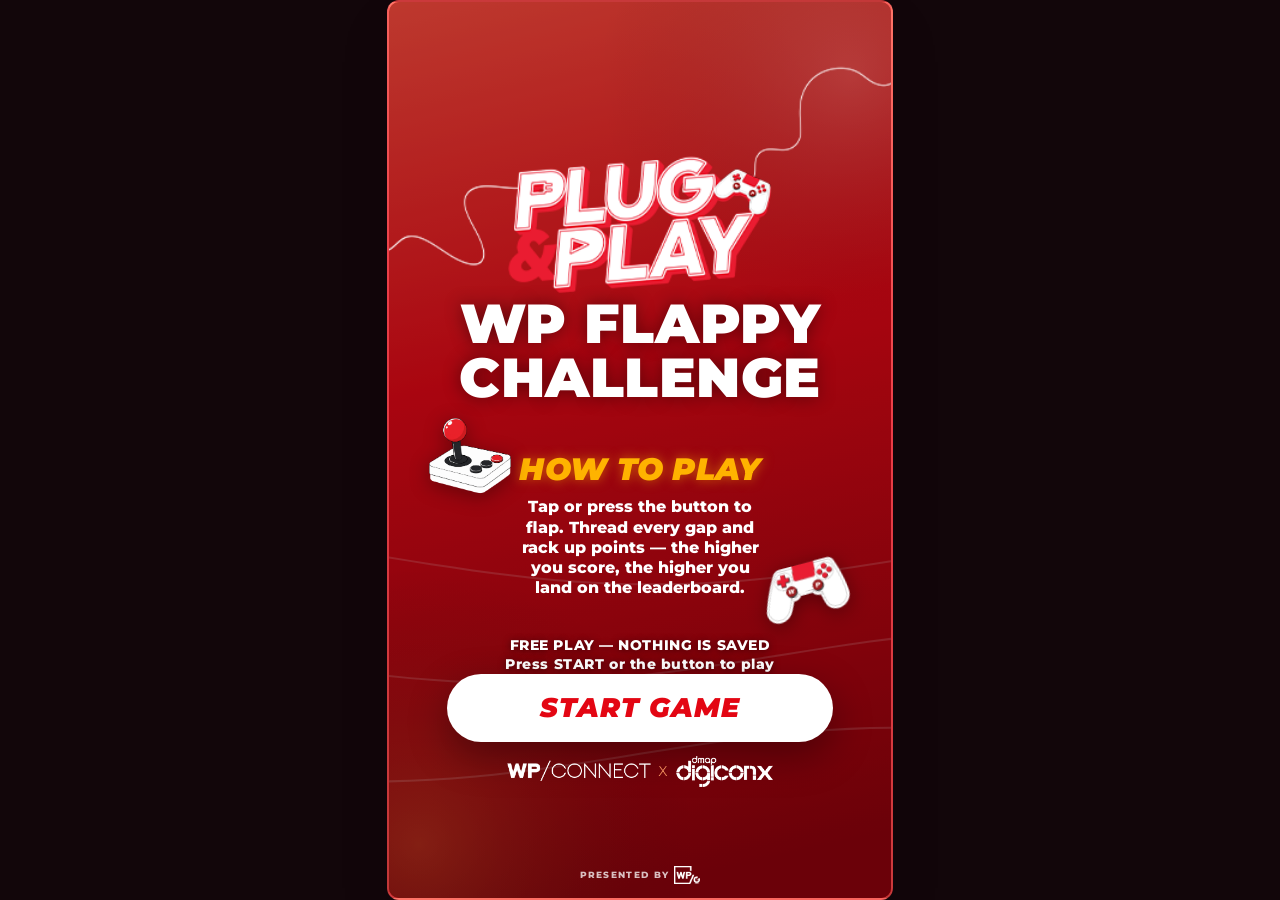
<file: wp-bird/trial.html>
<!DOCTYPE html>
<html lang="en">
  <head>
    <meta charset="UTF-8" />
    <meta name="viewport" content="width=device-width, initial-scale=1.0" />
    <title>WP Flappy Challenge - Trial (free play)</title>
    <!--
      Free play: no QR, no station key, nothing is posted to CCE Play.
      This is the SAME game as index.html, opened with ?trial=1, which swaps
      station.js for station-trial.js (a stub that never touches the network).
      Any other params you add here (?debug, ?input=...) pass through.
    -->
    <script>
      (function () {
        var q = new URLSearchParams(location.search);
        q.set("trial", "1");
        location.replace("index.html?" + q.toString() + location.hash);
      })();
    </script>
  </head>
  <body style="margin: 0; background: #12060a; color: #fff; font-family: Montserrat, Arial, sans-serif; padding: 2rem">
    <p>
      Opening the free-play trial&hellip;
      <a href="index.html?trial=1" style="color: #ffb300">Click here if nothing happens.</a>
    </p>
  </body>
</html>
</file>
<file: flip-match/cdn/fonts/montserrat.css>
/* cyrillic-ext */
@font-face {
  font-family: 'Montserrat';
  font-style: italic;
  font-weight: 700;
  font-display: swap;
  src: url(JTUQjIg1_i6t8kCHKm459WxRxC7mw9c.woff2) format('woff2');
  unicode-range: U+0460-052F, U+1C80-1C8A, U+20B4, U+2DE0-2DFF, U+A640-A69F, U+FE2E-FE2F;
}
/* cyrillic */
@font-face {
  font-family: 'Montserrat';
  font-style: italic;
  font-weight: 700;
  font-display: swap;
  src: url(JTUQjIg1_i6t8kCHKm459WxRzS7mw9c.woff2) format('woff2');
  unicode-range: U+0301, U+0400-045F, U+0490-0491, U+04B0-04B1, U+2116;
}
/* vietnamese */
@font-face {
  font-family: 'Montserrat';
  font-style: italic;
  font-weight: 700;
  font-display: swap;
  src: url(JTUQjIg1_i6t8kCHKm459WxRxi7mw9c.woff2) format('woff2');
  unicode-range: U+0102-0103, U+0110-0111, U+0128-0129, U+0168-0169, U+01A0-01A1, U+01AF-01B0, U+0300-0301, U+0303-0304, U+0308-0309, U+0323, U+0329, U+1EA0-1EF9, U+20AB;
}
/* latin-ext */
@font-face {
  font-family: 'Montserrat';
  font-style: italic;
  font-weight: 700;
  font-display: swap;
  src: url(JTUQjIg1_i6t8kCHKm459WxRxy7mw9c.woff2) format('woff2');
  unicode-range: U+0100-02BA, U+02BD-02C5, U+02C7-02CC, U+02CE-02D7, U+02DD-02FF, U+0304, U+0308, U+0329, U+1D00-1DBF, U+1E00-1E9F, U+1EF2-1EFF, U+2020, U+20A0-20AB, U+20AD-20C0, U+2113, U+2C60-2C7F, U+A720-A7FF;
}
/* latin */
@font-face {
  font-family: 'Montserrat';
  font-style: italic;
  font-weight: 700;
  font-display: swap;
  src: url(JTUQjIg1_i6t8kCHKm459WxRyS7m.woff2) format('woff2');
  unicode-range: U+0000-00FF, U+0131, U+0152-0153, U+02BB-02BC, U+02C6, U+02DA, U+02DC, U+0304, U+0308, U+0329, U+2000-206F, U+20AC, U+2122, U+2191, U+2193, U+2212, U+2215, U+FEFF, U+FFFD;
}
/* cyrillic-ext */
@font-face {
  font-family: 'Montserrat';
  font-style: italic;
  font-weight: 800;
  font-display: swap;
  src: url(JTUQjIg1_i6t8kCHKm459WxRxC7mw9c.woff2) format('woff2');
  unicode-range: U+0460-052F, U+1C80-1C8A, U+20B4, U+2DE0-2DFF, U+A640-A69F, U+FE2E-FE2F;
}
/* cyrillic */
@font-face {
  font-family: 'Montserrat';
  font-style: italic;
  font-weight: 800;
  font-display: swap;
  src: url(JTUQjIg1_i6t8kCHKm459WxRzS7mw9c.woff2) format('woff2');
  unicode-range: U+0301, U+0400-045F, U+0490-0491, U+04B0-04B1, U+2116;
}
/* vietnamese */
@font-face {
  font-family: 'Montserrat';
  font-style: italic;
  font-weight: 800;
  font-display: swap;
  src: url(JTUQjIg1_i6t8kCHKm459WxRxi7mw9c.woff2) format('woff2');
  unicode-range: U+0102-0103, U+0110-0111, U+0128-0129, U+0168-0169, U+01A0-01A1, U+01AF-01B0, U+0300-0301, U+0303-0304, U+0308-0309, U+0323, U+0329, U+1EA0-1EF9, U+20AB;
}
/* latin-ext */
@font-face {
  font-family: 'Montserrat';
  font-style: italic;
  font-weight: 800;
  font-display: swap;
  src: url(JTUQjIg1_i6t8kCHKm459WxRxy7mw9c.woff2) format('woff2');
  unicode-range: U+0100-02BA, U+02BD-02C5, U+02C7-02CC, U+02CE-02D7, U+02DD-02FF, U+0304, U+0308, U+0329, U+1D00-1DBF, U+1E00-1E9F, U+1EF2-1EFF, U+2020, U+20A0-20AB, U+20AD-20C0, U+2113, U+2C60-2C7F, U+A720-A7FF;
}
/* latin */
@font-face {
  font-family: 'Montserrat';
  font-style: italic;
  font-weight: 800;
  font-display: swap;
  src: url(JTUQjIg1_i6t8kCHKm459WxRyS7m.woff2) format('woff2');
  unicode-range: U+0000-00FF, U+0131, U+0152-0153, U+02BB-02BC, U+02C6, U+02DA, U+02DC, U+0304, U+0308, U+0329, U+2000-206F, U+20AC, U+2122, U+2191, U+2193, U+2212, U+2215, U+FEFF, U+FFFD;
}
/* cyrillic-ext */
@font-face {
  font-family: 'Montserrat';
  font-style: italic;
  font-weight: 900;
  font-display: swap;
  src: url(JTUQjIg1_i6t8kCHKm459WxRxC7mw9c.woff2) format('woff2');
  unicode-range: U+0460-052F, U+1C80-1C8A, U+20B4, U+2DE0-2DFF, U+A640-A69F, U+FE2E-FE2F;
}
/* cyrillic */
@font-face {
  font-family: 'Montserrat';
  font-style: italic;
  font-weight: 900;
  font-display: swap;
  src: url(JTUQjIg1_i6t8kCHKm459WxRzS7mw9c.woff2) format('woff2');
  unicode-range: U+0301, U+0400-045F, U+0490-0491, U+04B0-04B1, U+2116;
}
/* vietnamese */
@font-face {
  font-family: 'Montserrat';
  font-style: italic;
  font-weight: 900;
  font-display: swap;
  src: url(JTUQjIg1_i6t8kCHKm459WxRxi7mw9c.woff2) format('woff2');
  unicode-range: U+0102-0103, U+0110-0111, U+0128-0129, U+0168-0169, U+01A0-01A1, U+01AF-01B0, U+0300-0301, U+0303-0304, U+0308-0309, U+0323, U+0329, U+1EA0-1EF9, U+20AB;
}
/* latin-ext */
@font-face {
  font-family: 'Montserrat';
  font-style: italic;
  font-weight: 900;
  font-display: swap;
  src: url(JTUQjIg1_i6t8kCHKm459WxRxy7mw9c.woff2) format('woff2');
  unicode-range: U+0100-02BA, U+02BD-02C5, U+02C7-02CC, U+02CE-02D7, U+02DD-02FF, U+0304, U+0308, U+0329, U+1D00-1DBF, U+1E00-1E9F, U+1EF2-1EFF, U+2020, U+20A0-20AB, U+20AD-20C0, U+2113, U+2C60-2C7F, U+A720-A7FF;
}
/* latin */
@font-face {
  font-family: 'Montserrat';
  font-style: italic;
  font-weight: 900;
  font-display: swap;
  src: url(JTUQjIg1_i6t8kCHKm459WxRyS7m.woff2) format('woff2');
  unicode-range: U+0000-00FF, U+0131, U+0152-0153, U+02BB-02BC, U+02C6, U+02DA, U+02DC, U+0304, U+0308, U+0329, U+2000-206F, U+20AC, U+2122, U+2191, U+2193, U+2212, U+2215, U+FEFF, U+FFFD;
}
/* cyrillic-ext */
@font-face {
  font-family: 'Montserrat';
  font-style: normal;
  font-weight: 500;
  font-display: swap;
  src: url(JTUSjIg1_i6t8kCHKm459WRhyzbi.woff2) format('woff2');
  unicode-range: U+0460-052F, U+1C80-1C8A, U+20B4, U+2DE0-2DFF, U+A640-A69F, U+FE2E-FE2F;
}
/* cyrillic */
@font-face {
  font-family: 'Montserrat';
  font-style: normal;
  font-weight: 500;
  font-display: swap;
  src: url(JTUSjIg1_i6t8kCHKm459W1hyzbi.woff2) format('woff2');
  unicode-range: U+0301, U+0400-045F, U+0490-0491, U+04B0-04B1, U+2116;
}
/* vietnamese */
@font-face {
  font-family: 'Montserrat';
  font-style: normal;
  font-weight: 500;
  font-display: swap;
  src: url(JTUSjIg1_i6t8kCHKm459WZhyzbi.woff2) format('woff2');
  unicode-range: U+0102-0103, U+0110-0111, U+0128-0129, U+0168-0169, U+01A0-01A1, U+01AF-01B0, U+0300-0301, U+0303-0304, U+0308-0309, U+0323, U+0329, U+1EA0-1EF9, U+20AB;
}
/* latin-ext */
@font-face {
  font-family: 'Montserrat';
  font-style: normal;
  font-weight: 500;
  font-display: swap;
  src: url(JTUSjIg1_i6t8kCHKm459Wdhyzbi.woff2) format('woff2');
  unicode-range: U+0100-02BA, U+02BD-02C5, U+02C7-02CC, U+02CE-02D7, U+02DD-02FF, U+0304, U+0308, U+0329, U+1D00-1DBF, U+1E00-1E9F, U+1EF2-1EFF, U+2020, U+20A0-20AB, U+20AD-20C0, U+2113, U+2C60-2C7F, U+A720-A7FF;
}
/* latin */
@font-face {
  font-family: 'Montserrat';
  font-style: normal;
  font-weight: 500;
  font-display: swap;
  src: url(JTUSjIg1_i6t8kCHKm459Wlhyw.woff2) format('woff2');
  unicode-range: U+0000-00FF, U+0131, U+0152-0153, U+02BB-02BC, U+02C6, U+02DA, U+02DC, U+0304, U+0308, U+0329, U+2000-206F, U+20AC, U+2122, U+2191, U+2193, U+2212, U+2215, U+FEFF, U+FFFD;
}
/* cyrillic-ext */
@font-face {
  font-family: 'Montserrat';
  font-style: normal;
  font-weight: 600;
  font-display: swap;
  src: url(JTUSjIg1_i6t8kCHKm459WRhyzbi.woff2) format('woff2');
  unicode-range: U+0460-052F, U+1C80-1C8A, U+20B4, U+2DE0-2DFF, U+A640-A69F, U+FE2E-FE2F;
}
/* cyrillic */
@font-face {
  font-family: 'Montserrat';
  font-style: normal;
  font-weight: 600;
  font-display: swap;
  src: url(JTUSjIg1_i6t8kCHKm459W1hyzbi.woff2) format('woff2');
  unicode-range: U+0301, U+0400-045F, U+0490-0491, U+04B0-04B1, U+2116;
}
/* vietnamese */
@font-face {
  font-family: 'Montserrat';
  font-style: normal;
  font-weight: 600;
  font-display: swap;
  src: url(JTUSjIg1_i6t8kCHKm459WZhyzbi.woff2) format('woff2');
  unicode-range: U+0102-0103, U+0110-0111, U+0128-0129, U+0168-0169, U+01A0-01A1, U+01AF-01B0, U+0300-0301, U+0303-0304, U+0308-0309, U+0323, U+0329, U+1EA0-1EF9, U+20AB;
}
/* latin-ext */
@font-face {
  font-family: 'Montserrat';
  font-style: normal;
  font-weight: 600;
  font-display: swap;
  src: url(JTUSjIg1_i6t8kCHKm459Wdhyzbi.woff2) format('woff2');
  unicode-range: U+0100-02BA, U+02BD-02C5, U+02C7-02CC, U+02CE-02D7, U+02DD-02FF, U+0304, U+0308, U+0329, U+1D00-1DBF, U+1E00-1E9F, U+1EF2-1EFF, U+2020, U+20A0-20AB, U+20AD-20C0, U+2113, U+2C60-2C7F, U+A720-A7FF;
}
/* latin */
@font-face {
  font-family: 'Montserrat';
  font-style: normal;
  font-weight: 600;
  font-display: swap;
  src: url(JTUSjIg1_i6t8kCHKm459Wlhyw.woff2) format('woff2');
  unicode-range: U+0000-00FF, U+0131, U+0152-0153, U+02BB-02BC, U+02C6, U+02DA, U+02DC, U+0304, U+0308, U+0329, U+2000-206F, U+20AC, U+2122, U+2191, U+2193, U+2212, U+2215, U+FEFF, U+FFFD;
}
/* cyrillic-ext */
@font-face {
  font-family: 'Montserrat';
  font-style: normal;
  font-weight: 700;
  font-display: swap;
  src: url(JTUSjIg1_i6t8kCHKm459WRhyzbi.woff2) format('woff2');
  unicode-range: U+0460-052F, U+1C80-1C8A, U+20B4, U+2DE0-2DFF, U+A640-A69F, U+FE2E-FE2F;
}
/* cyrillic */
@font-face {
  font-family: 'Montserrat';
  font-style: normal;
  font-weight: 700;
  font-display: swap;
  src: url(JTUSjIg1_i6t8kCHKm459W1hyzbi.woff2) format('woff2');
  unicode-range: U+0301, U+0400-045F, U+0490-0491, U+04B0-04B1, U+2116;
}
/* vietnamese */
@font-face {
  font-family: 'Montserrat';
  font-style: normal;
  font-weight: 700;
  font-display: swap;
  src: url(JTUSjIg1_i6t8kCHKm459WZhyzbi.woff2) format('woff2');
  unicode-range: U+0102-0103, U+0110-0111, U+0128-0129, U+0168-0169, U+01A0-01A1, U+01AF-01B0, U+0300-0301, U+0303-0304, U+0308-0309, U+0323, U+0329, U+1EA0-1EF9, U+20AB;
}
/* latin-ext */
@font-face {
  font-family: 'Montserrat';
  font-style: normal;
  font-weight: 700;
  font-display: swap;
  src: url(JTUSjIg1_i6t8kCHKm459Wdhyzbi.woff2) format('woff2');
  unicode-range: U+0100-02BA, U+02BD-02C5, U+02C7-02CC, U+02CE-02D7, U+02DD-02FF, U+0304, U+0308, U+0329, U+1D00-1DBF, U+1E00-1E9F, U+1EF2-1EFF, U+2020, U+20A0-20AB, U+20AD-20C0, U+2113, U+2C60-2C7F, U+A720-A7FF;
}
/* latin */
@font-face {
  font-family: 'Montserrat';
  font-style: normal;
  font-weight: 700;
  font-display: swap;
  src: url(JTUSjIg1_i6t8kCHKm459Wlhyw.woff2) format('woff2');
  unicode-range: U+0000-00FF, U+0131, U+0152-0153, U+02BB-02BC, U+02C6, U+02DA, U+02DC, U+0304, U+0308, U+0329, U+2000-206F, U+20AC, U+2122, U+2191, U+2193, U+2212, U+2215, U+FEFF, U+FFFD;
}
/* cyrillic-ext */
@font-face {
  font-family: 'Montserrat';
  font-style: normal;
  font-weight: 800;
  font-display: swap;
  src: url(JTUSjIg1_i6t8kCHKm459WRhyzbi.woff2) format('woff2');
  unicode-range: U+0460-052F, U+1C80-1C8A, U+20B4, U+2DE0-2DFF, U+A640-A69F, U+FE2E-FE2F;
}
/* cyrillic */
@font-face {
  font-family: 'Montserrat';
  font-style: normal;
  font-weight: 800;
  font-display: swap;
  src: url(JTUSjIg1_i6t8kCHKm459W1hyzbi.woff2) format('woff2');
  unicode-range: U+0301, U+0400-045F, U+0490-0491, U+04B0-04B1, U+2116;
}
/* vietnamese */
@font-face {
  font-family: 'Montserrat';
  font-style: normal;
  font-weight: 800;
  font-display: swap;
  src: url(JTUSjIg1_i6t8kCHKm459WZhyzbi.woff2) format('woff2');
  unicode-range: U+0102-0103, U+0110-0111, U+0128-0129, U+0168-0169, U+01A0-01A1, U+01AF-01B0, U+0300-0301, U+0303-0304, U+0308-0309, U+0323, U+0329, U+1EA0-1EF9, U+20AB;
}
/* latin-ext */
@font-face {
  font-family: 'Montserrat';
  font-style: normal;
  font-weight: 800;
  font-display: swap;
  src: url(JTUSjIg1_i6t8kCHKm459Wdhyzbi.woff2) format('woff2');
  unicode-range: U+0100-02BA, U+02BD-02C5, U+02C7-02CC, U+02CE-02D7, U+02DD-02FF, U+0304, U+0308, U+0329, U+1D00-1DBF, U+1E00-1E9F, U+1EF2-1EFF, U+2020, U+20A0-20AB, U+20AD-20C0, U+2113, U+2C60-2C7F, U+A720-A7FF;
}
/* latin */
@font-face {
  font-family: 'Montserrat';
  font-style: normal;
  font-weight: 800;
  font-display: swap;
  src: url(JTUSjIg1_i6t8kCHKm459Wlhyw.woff2) format('woff2');
  unicode-range: U+0000-00FF, U+0131, U+0152-0153, U+02BB-02BC, U+02C6, U+02DA, U+02DC, U+0304, U+0308, U+0329, U+2000-206F, U+20AC, U+2122, U+2191, U+2193, U+2212, U+2215, U+FEFF, U+FFFD;
}
/* cyrillic-ext */
@font-face {
  font-family: 'Montserrat';
  font-style: normal;
  font-weight: 900;
  font-display: swap;
  src: url(JTUSjIg1_i6t8kCHKm459WRhyzbi.woff2) format('woff2');
  unicode-range: U+0460-052F, U+1C80-1C8A, U+20B4, U+2DE0-2DFF, U+A640-A69F, U+FE2E-FE2F;
}
/* cyrillic */
@font-face {
  font-family: 'Montserrat';
  font-style: normal;
  font-weight: 900;
  font-display: swap;
  src: url(JTUSjIg1_i6t8kCHKm459W1hyzbi.woff2) format('woff2');
  unicode-range: U+0301, U+0400-045F, U+0490-0491, U+04B0-04B1, U+2116;
}
/* vietnamese */
@font-face {
  font-family: 'Montserrat';
  font-style: normal;
  font-weight: 900;
  font-display: swap;
  src: url(JTUSjIg1_i6t8kCHKm459WZhyzbi.woff2) format('woff2');
  unicode-range: U+0102-0103, U+0110-0111, U+0128-0129, U+0168-0169, U+01A0-01A1, U+01AF-01B0, U+0300-0301, U+0303-0304, U+0308-0309, U+0323, U+0329, U+1EA0-1EF9, U+20AB;
}
/* latin-ext */
@font-face {
  font-family: 'Montserrat';
  font-style: normal;
  font-weight: 900;
  font-display: swap;
  src: url(JTUSjIg1_i6t8kCHKm459Wdhyzbi.woff2) format('woff2');
  unicode-range: U+0100-02BA, U+02BD-02C5, U+02C7-02CC, U+02CE-02D7, U+02DD-02FF, U+0304, U+0308, U+0329, U+1D00-1DBF, U+1E00-1E9F, U+1EF2-1EFF, U+2020, U+20A0-20AB, U+20AD-20C0, U+2113, U+2C60-2C7F, U+A720-A7FF;
}
/* latin */
@font-face {
  font-family: 'Montserrat';
  font-style: normal;
  font-weight: 900;
  font-display: swap;
  src: url(JTUSjIg1_i6t8kCHKm459Wlhyw.woff2) format('woff2');
  unicode-range: U+0000-00FF, U+0131, U+0152-0153, U+02BB-02BC, U+02C6, U+02DA, U+02DC, U+0304, U+0308, U+0329, U+2000-206F, U+20AC, U+2122, U+2191, U+2193, U+2212, U+2215, U+FEFF, U+FFFD;
}
</file>
